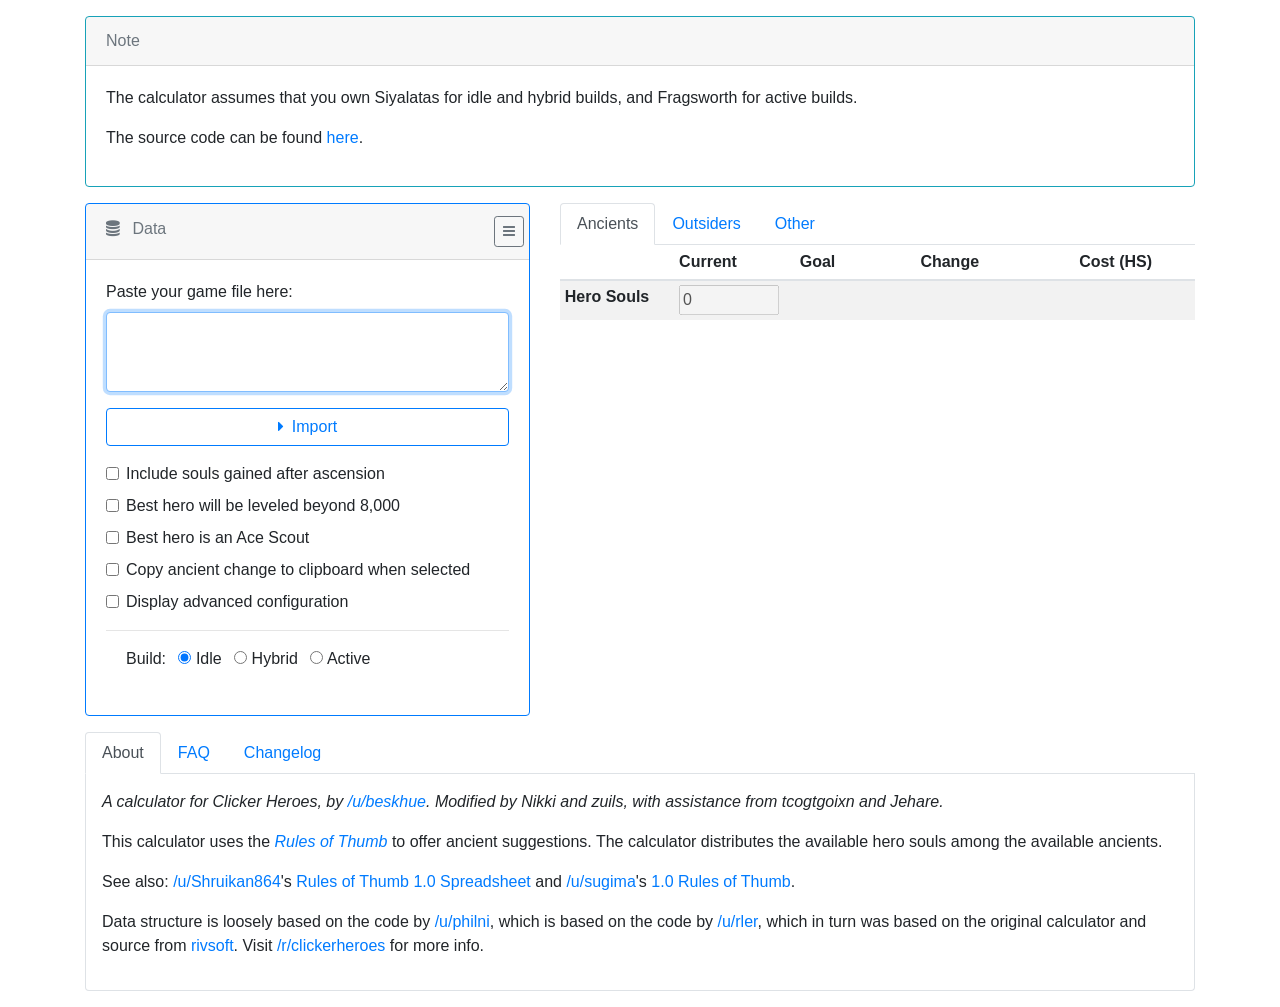
<file: index.html>
<!DOCTYPE html>
<!--           -->
<!-- HAIL BORB -->
<!--           -->
<html>
<head>
    <meta http-equiv="Content-type" content="text/html; charset=utf-8"/>
    <title>Clicker Heroes Optimizer</title>

    <meta name="viewport" content="initial-scale=1, maximum-scale=1">
    
    <link rel="stylesheet" href="light.css" id="theme-light" title="Light">
    <link rel="stylesheet" href="dark.css"  id="theme-dark"  title="Dark">
    <script>
        // Set theme in the head to prevent flash of wrongly styled content
        if (typeof(Storage) !== "undefined") {
            if (localStorage.hasOwnProperty("theme")) {
                var theme = localStorage["theme"];
            }
            
            // Because of a bug in Chrome (regarding the dark theme)
            // we first have to disable the chosen theme, then enable it
            if (theme != "dark")
            {
                document.getElementById('theme-dark').disabled = true;
            
                document.getElementById('theme-light').disabled  = true;
                document.getElementById('theme-light').disabled  = false;
            } else {
                document.getElementById('theme-light').disabled  = true;
                
                document.getElementById('theme-dark').disabled = true;
                document.getElementById('theme-dark').disabled = false;
            }
        }
    </script>
<link rel="icon" type="image/x-icon" href="assets/favicon.ico"><link rel="icon" type="image/png" sizes="16x16" href="assets/favicon-16x16.png"><link rel="icon" type="image/png" sizes="32x32" href="assets/favicon-32x32.png"><link rel="icon" type="image/png" sizes="48x48" href="assets/favicon-48x48.png"><link rel="manifest" href="assets/manifest.webmanifest"><meta name="mobile-web-app-capable" content="yes"><meta name="theme-color" content="#fff"><meta name="application-name" content="kepow-clickerheroes"><link rel="apple-touch-icon" sizes="57x57" href="assets/apple-touch-icon-57x57.png"><link rel="apple-touch-icon" sizes="60x60" href="assets/apple-touch-icon-60x60.png"><link rel="apple-touch-icon" sizes="72x72" href="assets/apple-touch-icon-72x72.png"><link rel="apple-touch-icon" sizes="76x76" href="assets/apple-touch-icon-76x76.png"><link rel="apple-touch-icon" sizes="114x114" href="assets/apple-touch-icon-114x114.png"><link rel="apple-touch-icon" sizes="120x120" href="assets/apple-touch-icon-120x120.png"><link rel="apple-touch-icon" sizes="144x144" href="assets/apple-touch-icon-144x144.png"><link rel="apple-touch-icon" sizes="152x152" href="assets/apple-touch-icon-152x152.png"><link rel="apple-touch-icon" sizes="167x167" href="assets/apple-touch-icon-167x167.png"><link rel="apple-touch-icon" sizes="180x180" href="assets/apple-touch-icon-180x180.png"><link rel="apple-touch-icon" sizes="1024x1024" href="assets/apple-touch-icon-1024x1024.png"><meta name="apple-mobile-web-app-capable" content="yes"><meta name="apple-mobile-web-app-status-bar-style" content="black-translucent"><meta name="apple-mobile-web-app-title" content="kepow-clickerheroes"><link rel="apple-touch-startup-image" media="(device-width: 320px) and (device-height: 568px) and (-webkit-device-pixel-ratio: 2) and (orientation: portrait)" href="assets/apple-touch-startup-image-640x1136.png"><link rel="apple-touch-startup-image" media="(device-width: 320px) and (device-height: 568px) and (-webkit-device-pixel-ratio: 2) and (orientation: landscape)" href="assets/apple-touch-startup-image-1136x640.png"><link rel="apple-touch-startup-image" media="(device-width: 375px) and (device-height: 667px) and (-webkit-device-pixel-ratio: 2) and (orientation: portrait)" href="assets/apple-touch-startup-image-750x1334.png"><link rel="apple-touch-startup-image" media="(device-width: 375px) and (device-height: 667px) and (-webkit-device-pixel-ratio: 2) and (orientation: landscape)" href="assets/apple-touch-startup-image-1334x750.png"><link rel="apple-touch-startup-image" media="(device-width: 375px) and (device-height: 812px) and (-webkit-device-pixel-ratio: 3) and (orientation: portrait)" href="assets/apple-touch-startup-image-1125x2436.png"><link rel="apple-touch-startup-image" media="(device-width: 375px) and (device-height: 812px) and (-webkit-device-pixel-ratio: 3) and (orientation: landscape)" href="assets/apple-touch-startup-image-2436x1125.png"><link rel="apple-touch-startup-image" media="(device-width: 390px) and (device-height: 844px) and (-webkit-device-pixel-ratio: 3) and (orientation: portrait)" href="assets/apple-touch-startup-image-1170x2532.png"><link rel="apple-touch-startup-image" media="(device-width: 390px) and (device-height: 844px) and (-webkit-device-pixel-ratio: 3) and (orientation: landscape)" href="assets/apple-touch-startup-image-2532x1170.png"><link rel="apple-touch-startup-image" media="(device-width: 414px) and (device-height: 896px) and (-webkit-device-pixel-ratio: 2) and (orientation: portrait)" href="assets/apple-touch-startup-image-828x1792.png"><link rel="apple-touch-startup-image" media="(device-width: 414px) and (device-height: 896px) and (-webkit-device-pixel-ratio: 2) and (orientation: landscape)" href="assets/apple-touch-startup-image-1792x828.png"><link rel="apple-touch-startup-image" media="(device-width: 414px) and (device-height: 896px) and (-webkit-device-pixel-ratio: 3) and (orientation: portrait)" href="assets/apple-touch-startup-image-1242x2688.png"><link rel="apple-touch-startup-image" media="(device-width: 414px) and (device-height: 896px) and (-webkit-device-pixel-ratio: 3) and (orientation: landscape)" href="assets/apple-touch-startup-image-2688x1242.png"><link rel="apple-touch-startup-image" media="(device-width: 414px) and (device-height: 736px) and (-webkit-device-pixel-ratio: 3) and (orientation: portrait)" href="assets/apple-touch-startup-image-1242x2208.png"><link rel="apple-touch-startup-image" media="(device-width: 414px) and (device-height: 736px) and (-webkit-device-pixel-ratio: 3) and (orientation: landscape)" href="assets/apple-touch-startup-image-2208x1242.png"><link rel="apple-touch-startup-image" media="(device-width: 428px) and (device-height: 926px) and (-webkit-device-pixel-ratio: 3) and (orientation: portrait)" href="assets/apple-touch-startup-image-1284x2778.png"><link rel="apple-touch-startup-image" media="(device-width: 428px) and (device-height: 926px) and (-webkit-device-pixel-ratio: 3) and (orientation: landscape)" href="assets/apple-touch-startup-image-2778x1284.png"><link rel="apple-touch-startup-image" media="(device-width: 768px) and (device-height: 1024px) and (-webkit-device-pixel-ratio: 2) and (orientation: portrait)" href="assets/apple-touch-startup-image-1536x2048.png"><link rel="apple-touch-startup-image" media="(device-width: 768px) and (device-height: 1024px) and (-webkit-device-pixel-ratio: 2) and (orientation: landscape)" href="assets/apple-touch-startup-image-2048x1536.png"><link rel="apple-touch-startup-image" media="(device-width: 810px) and (device-height: 1080px) and (-webkit-device-pixel-ratio: 2) and (orientation: portrait)" href="assets/apple-touch-startup-image-1620x2160.png"><link rel="apple-touch-startup-image" media="(device-width: 810px) and (device-height: 1080px) and (-webkit-device-pixel-ratio: 2) and (orientation: landscape)" href="assets/apple-touch-startup-image-2160x1620.png"><link rel="apple-touch-startup-image" media="(device-width: 834px) and (device-height: 1194px) and (-webkit-device-pixel-ratio: 2) and (orientation: portrait)" href="assets/apple-touch-startup-image-1668x2388.png"><link rel="apple-touch-startup-image" media="(device-width: 834px) and (device-height: 1194px) and (-webkit-device-pixel-ratio: 2) and (orientation: landscape)" href="assets/apple-touch-startup-image-2388x1668.png"><link rel="apple-touch-startup-image" media="(device-width: 834px) and (device-height: 1112px) and (-webkit-device-pixel-ratio: 2) and (orientation: portrait)" href="assets/apple-touch-startup-image-1668x2224.png"><link rel="apple-touch-startup-image" media="(device-width: 834px) and (device-height: 1112px) and (-webkit-device-pixel-ratio: 2) and (orientation: landscape)" href="assets/apple-touch-startup-image-2224x1668.png"><link rel="apple-touch-startup-image" media="(device-width: 1024px) and (device-height: 1366px) and (-webkit-device-pixel-ratio: 2) and (orientation: portrait)" href="assets/apple-touch-startup-image-2048x2732.png"><link rel="apple-touch-startup-image" media="(device-width: 1024px) and (device-height: 1366px) and (-webkit-device-pixel-ratio: 2) and (orientation: landscape)" href="assets/apple-touch-startup-image-2732x2048.png"><meta name="msapplication-TileColor" content="#fff"><meta name="msapplication-TileImage" content="assets/mstile-144x144.png"><meta name="msapplication-config" content="assets/browserconfig.xml"><link rel="yandex-tableau-widget" href="assets/yandex-browser-manifest.json"><script defer src="main-2ff68c15fd22873f3d6a.js"></script></head>
<body>
<div class="modal fade" id="modal" tabindex="-1" role="dialog" aria-labelledby="modal-title" aria-hidden="true">
    <div class="modal-dialog" role="document">
        <div class="modal-content">
            <div class="modal-header">
                <h5 class="modal-title" id="modal-title">Placeholder</h5>
                <button type="button" class="close" data-dismiss="modal" aria-label="Close">
                    <span aria-hidden="true"><i class="fa fa-times"></i></span>
                </button>
            </div>
            <div class="modal-body" id="modal-body">
                ...
            </div>
            <div class="modal-footer">
                <button type="button" class="btn btn-secondary" id="modal-btn" data-dismiss="modal">Got it</button>
            </div>
        </div>
    </div>
</div>
<div class="container pt-3 pb-3">
    <div class="row mb-3">
        <div class="col-12">
            <div class="card border-info">
                <div class="card-header text-muted">
                    Note
                </div>
                <div class="card-body">
                    <p>
                        The calculator assumes that you own Siyalatas for idle and hybrid builds, and Fragsworth for active builds.
                    </p>
                    <p>
                        The source code can be found <a href="https://github.com/Beskhue/ClickerHeroesCalculator">here</a>.
                    </p>
                </div>
            </div>
        </div>
    </div>
    <main class="row">
        <div class="col-12 col-md-5">
            <div class="card border-primary mb-3">
                <div class="card-header text-muted">
                    <div class="row">
                        <div class="col">
                            <span class="align-middle"><i class="fa fa-database mr-2"></i> Data</span>
                        </div>
                        <div class="col-auto-md">
                            <button class="btn btn-outline-secondary btn-sm" type="button" data-toggle="collapse" data-target="#input-collapse" aria-expanded="false" aria-controls="input-collapse">
                                <i class="fa fa-bars"></i>
                            </button>
                        </div>
                    </div>
                </div>
                <div class="card-body collapse show" id="input-collapse">
                    <div class="form-group">
                        <label for="savedata">Paste your game file here:</label>
                        <textarea class="form-control w-100" id="savedata" style="height: 80px" onclick="this.select()" autofocus></textarea>
                        <button type="button" class="btn btn-outline-primary btn-block mt-3" id="import">
                            <i class="fa fa-caret-right mr-2"></i>Import
                        </button>
                        <div class="panel-settings mt-3">
                            <div class="form-check">
                                <label class="form-check-label mb-2">
                                    <input class="form-check-input" type="checkbox" id="addsouls">
                                    Include souls gained after ascension
                                </label>
                                <label class="form-check-label mb-2">
                                    <input class="form-check-input" type="checkbox" id="wep8k">
                                    Best hero will be leveled beyond 8,000
                                </label>
                                <label class="form-check-label mb-2">
                                    <input class="form-check-input" type="checkbox" id="scouts">
                                    Best hero is an Ace Scout
                                </label>
                                <label class="form-check-label mb-2">
                                    <input class="form-check-input" type="checkbox" id="copyancientlevels">
                                    Copy ancient change to clipboard when selected
                                </label>
                                <label class="form-check-label">
                                    <input class="form-check-input" type="checkbox" id="displayadvancedconfiguration">
                                    Display advanced configuration
                                </label>
                            </div>
                            <hr>
                            <fieldset class="form-group">
                                <div class="form-check">
                                    Build:
                                    <label class="ml-2">
                                        <input type="radio" name="buildmode" value="idle" checked="checked">
                                        Idle
                                    </label>
                                    </span>
                                
                                    <label class="ml-2">
                                        <input type="radio" name="buildmode" value="hybrid">
                                        Hybrid
                                    </label>
                                
                                    <label class="ml-2">
                                        <input type="radio" name="buildmode" value="active">
                                        Active
                                    </label>
                                </div>
                            </fieldset>
                            <div id="hybridratiocontainer">
                                <label for="hybridratio">Ratio Fragsworth/Siyalatas (default: 0.5)</label>
                                <div>
                                    <input id="hybridratio" data-slider-id="hybridratioSlider" type="text"
                                           data-slider-step="0.05" data-slider-scale="logarithmic"
                                           data-slider-ticks="[0.05, 0.1, 0.5, 1, 2, 3, 4, 5, 10, 20]"
                                           data-slider-ticks-snap-bounds="0.05" value="0.5"/>
                                </div>
                            </div>
                        </div>
                    </div>
                </div>
            </div>
            <div id="advancedconfiguration" class="card border-primary mb-3">
                <div class="card-header text-muted">
                    <div class="row">
                        <div class="col">
                            <span class="align-middle"><i class="fa fa-sliders mr-2"></i> Advanced configuration</span>
                        </div>
                        <div class="col-auto-md">
                            <button class="btn btn-outline-secondary btn-sm" type="button" data-toggle="collapse" data-target="#config-collapse" aria-expanded="false" aria-controls="config-collapse">
                                <i class="fa fa-bars"></i>
                            </button>
                        </div>
                    </div>
                </div>
                <div class="card-body collapse show" id="config-collapse">
                    <div>
                        <label for="revolcrate">
                            Level Revolc<br>
                            (0 = not at all, 1 = extremely)
                        </label>
                        <div>
                            <input id="revolcrate" data-slider-id="revolcrateSlider" type="text"
                                   data-slider-ticks="[0, 1]" data-slider-step="0.1" value="0.3"/>
                        </div>

                    </div>
                    <hr>
                    <div>
                        <label for="skillancientsrate">
                            Level skill ancients<br>
                            (0 = not at all, 1 = extremely)
                        </label>
                        <div>
                            <input id="skillancientsrate" data-slider-id="skillancientsrateSlider" type="text"
                                   data-slider-ticks="[0, 1]" data-slider-step="0.1" value="0.1"/>
                        </div>

                    </div>
                    <hr>
                    <div>
                        <label for="skillancientsrate">
                            Calculator precision in significant digits<br>
                            (low precision is quicker, high precision is more accurate)
                        </label>
                        <div>
                            <input id="precision" data-slider-id="precisionSlider" type="text"
                                   data-slider-ticks="[4, 35]" data-slider-scale="logarithmic"
                                   data-slider-step="0.05" value="7"/>
                        </div>

                    </div>
                    <hr>
                    <div class="form-check">
                        <label class="form-check-label mb-2">
                            <input class="form-check-input" type="checkbox" id="keepsoulsforregilding">
                            Reserve hero souls for regilding
                        </label>
                        <label class="form-check-label">
                            <input class="form-check-input" type="checkbox" id="ignoreminimizedancients">
                            Ignore ancients that are minimized in-game
                        </label>
                    </div>
                    <hr>
                    <div class="form-check">
                        <label class="form-check-label">
                            <input class="form-check-input" type="checkbox" id="collapseancienttableonsmallscreens">
                            Collapse ancient table on small screens
                        </label>
                    </div>
                    <div class="form-check">
                        Theme:
                        <label class="ml-2">
                            <input type="radio" name="theme" value="light" checked="checked">
                            Light
                        </label>
                        <label class="ml-2">
                            <input type="radio" name="theme" value="dark">
                            Dark
                        </label>
                    </div>
                    <hr>
                    <div class="form-check">
                        <label class="form-check-label">
                            <input class="form-check-input" type="checkbox" id="displaysavegamegeneration">
                            Enable save-game generation
                        </label>
                    </div>
                </div>
            </div>
        </div>
        <div class="col-12 col-md-7">
            <div id="generatedsavedatacontainer" class="card border-primary mb-3">
                <div class="card-header text-muted">
                    <div class="row">
                        <div class="col">
                            <span class="align-middle"><i class="fa fa-pencil mr-2"></i> Save-game output</span>
                        </div>
                        <div class="col-auto-md">
                            <button class="btn btn-outline-secondary btn-sm" type="button" data-toggle="collapse" data-target="#savegame-collapse" aria-expanded="false" aria-controls="savegame-collapse">
                                <i class="fa fa-bars"></i>
                            </button>
                        </div>
                    </div>
                </div>
                <div class="card-body collapse show" id="savegame-collapse">
                    <label for="generatedsavedata">Import this into Clicker Heroes:</label>
                    <textarea class="form-control w-100" id="generatedsavedata" style="height: 80px" onclick="this.select()" autofocus></textarea>
                    <div class="card border-warning mt-3">
                        <div class="card-body">
                            This experimental functionality is considered very cool.
                            Always back up your original save-game in case of error.
                        </div>
                    </div>
                </div>
            </div>
            <div id="output" role="tabpanel">
                <ul class="nav nav-tabs" role="tablist">
                    <li class="nav-item">
                        <a class="nav-link active" href="#tab-ancients" data-toggle="tab" href="#tab-ancients" role="tab">Ancients</a>
                    </li>
                    <li class="nav-item">
                        <a class="nav-link" href="#tab-outsiders" data-toggle="tab" href="#tab-outsiders" role="tab">Outsiders</a>
                    </li>
                    <li class="nav-item">
                        <a class="nav-link" href="#tab-other" data-toggle="tab" href="#tab-other" role="tab">Other</a>
                    </li>
                </ul>
                <div class="tab-content">
                    <div role="tabpanel" class="tab-pane active" id="tab-ancients">
                        <div class="panel-heading"></div>
                        <table id="ancienttbl" class="table table-sm">
                            <thead>
                                <tr>
                                    <th class="col1 border-top-0"></th>
                                    <th class="col2 border-top-0">Current</th>
                                    <th class="col3 border-top-0">Goal</th>
                                    <th class="col4 border-top-0">Change</th>
                                    <th class="col5 border-top-0">Cost (HS)</th>
                                </tr>
                            </thead>
                            <tbody>
                                <tr class="odd_row">
                                    <th scope="row" class="col1">Hero Souls</th>
                                    <td class="col2"><input type="text" id="soulsin" value="0" disabled></td>
                                    <td class="col3"><span id="soulsgoal"></span></td>
                                    <td class="col4"><span id="soulschange"></span></td>
                                    <td class="col5"></td>
                                </tr>
                            </tbody>
                        </table>
                        <small id="calculationtime" class="text-muted"></small>
                    </div>
                    <div role="tabpanel" class="tab-pane" id="tab-outsiders">
                        <table id="outsidertbl" class="table table-striped">
                            <thead>
                            <tr>
                                <th class="border-top-0">Outsider</th>
                                <th class="border-top-0">Current</th>
                            </tr>
                            </thead>
                        </table>
                    </div>
                    <div role="tabpanel" class="tab-pane" id="tab-other">
                        <table class="table table-striped">
                            <tr>
                                <td><label for="tp">Transcendent Power</label></td>
                                <td><input type="text" id="tp" disabled></td>
                            </tr>
                            <tr>
                                <td><label for="ascensionzone">Highest Zone Reached</label></td>
                                <td><input type="text" id="ascensionzone" disabled></td>
                            </tr>
                            <tr>
                                <td><label for="astotal">Ancient Souls Total</label></td>
                                <td><input type="text" id="astotal" disabled></td>
                            </tr>
                            <tr>
                                <td><label for="gilds">Number of Gilds</label></td>
                                <td><input type="text" id="gilds" disabled></td>
                            </tr>
                        </table>

                        <div class="as-planner">
                            <table class="table table-striped">
                                <thead>
                                <tr>
                                    <th class="col1">Gain</th>
                                    <th class="col2">By sacrificing a total of</th>
                                    <th class="col3">Change</th>
                                </tr>
                                </thead>
                                <tbody>
                                <tr>
                                    <td>0 AS</td>
                                    <td>0 HS</td>
                                    <td>0 HS</td>
                                </tr>
                                </tbody>
                            </table>
                        </div>
                    </div>
                </div>
            </div>
        </div>
    </main>
    <div class="row">
        <div class="col-12">
            <div role="tabpanel" id="about">
                <ul class="nav nav-tabs" role="tablist">
                    <li class="nav-item">
                        <a class="nav-link active" href="#tab-about" aria-controls="tab-about" role="tab" data-toggle="tab">About</a>
                    </li>                        
                    <li class="nav-item">
                        <a class="nav-link" href="#tab-faq" aria-controls="tab-faq" role="tab" data-toggle="tab">FAQ</a>
                    </li>
                    <li class="nav-item">
                        <a class="nav-link" href="#tab-changelog" aria-controls="tab-changelog" role="tab" data-toggle="tab">Changelog</a>
                    </li>
                </ul>
                <div class="tab-content">
                    <div role="tabpanel" class="tab-pane active p-3" id="tab-about">
                        <p>
                            <em>A calculator for Clicker Heroes, by <a
                                    href="https://www.reddit.com/u/beskhue">/u/beskhue</a>. Modified by Nikki and zuils, with assistance from tcogtgoixn and Jehare.</em>
                        </p>
                        <p>
                            This calculator uses the <em><a
                                href="https://www.reddit.com/r/ClickerHeroes/comments/4naohc/math_and_transcendance/">Rules
                            of Thumb</a></em> to offer ancient suggestions. The calculator distributes the available
                            hero souls among the available ancients.
                        </p>
                        <p>
                            See also: <a href="https://www.reddit.com/user/Shruikan864">/u/Shruikan864</a>'s <a
                                href="https://www.reddit.com/r/ClickerHeroes/comments/4nox6i/rules_of_thumb_10_spreadsheet/">Rules
                            of Thumb 1.0 Spreadsheet</a> and <a
                                href="https://www.reddit.com/user/sugima">/u/sugima</a>'s
                            <a href="https://www.reddit.com/r/ClickerHeroes/comments/4naohc/math_and_transcendance/">1.0
                                Rules of Thumb</a>.
                        </p>
                        <p>
                            Data structure is loosely based on the code by <a
                                href="https://philni.neocities.org/ancientssoul.html">/u/philni</a>, which is based
                            on
                            the code by <a
                                href="https://s3-us-west-2.amazonaws.com/clickerheroes/ancientssoul.html">/u/rler</a>,
                            which in turn was based on the original calculator and source from <a
                                href="http://www.rivsoft.net/clicker/ancientssoul">rivsoft</a>.
                            Visit <a href="https://www.reddit.com/r/clickerheroes">/r/clickerheroes</a> for more
                            info.
                        </p>
                    </div>
                    <div role="tabpanel" class="tab-pane p-3" id="tab-faq">
                        <h3>What is the easiest method to level ancients?</h3>
                        <p>If you press on the number in the <em>change</em> field, the number changes to a long
                            format
                            and is automatically selected for copying. If you hold &quot;v&quot; when clicking on
                            the
                            corresponding ancient's purchase button, an input field will pop up. Paste the number
                            you
                            just copied into this field, and press &quot;Ok&quot;.</p>

                        <h3>Why does the calculator tell me to level Morgulis more than I am able to?</h3>
                        <p>It probably doesn't. If you have the outsider Chor'gorloth leveled, all ancients become
                            cheaper, including Morgulis. This means that one level in Morgulis costs less than one
                            soul
                            when buying in bulk.</p>

                        <h3>After buying the recommended ancients, why do I have more souls left over than the
                            calculator predicts?</h3>
                        <p>Firstly, when you have many souls to spend the calculator will over-estimate the cost of
                            a
                            few ancients with a &quot;difficult&quot; cost formula. This approximation is accurate
                            enough to yield very good recommendations; calculating it precisely often does not
                            actually
                            make a difference in regard to the number of levels recommended. Only the predicted cost
                            becomes more accurate. Secondly, when you have only few souls to spend the predicted
                            cost is
                            accurate as far as the cost formulae go; there appear to be some issues in-game where an
                            ancient sometimes costs one soul less or more than it should.</p>

                        <h3>What does this &quot;best hero will be leveled beyond 8,000&quot; mean?</h3>
                        <p>Level 8,000 is the last level where heroes before Xavira get a x10 multiplier to their damage. After
                            level 
                            8,000 their damage increase factor is reduced. This affects the optimal distribution of
                            ancient levels. If you level a hero beyond level 8,000 and cannot afford a better hero
                            that
                            has a lower level, then check this box.
                            
                            Similarly, the &quot;best hero is an Ace Scout&quot; box should be checked if the strongest hero
                            you expect to use in the transcension is Rose, Sophia, Blanche, or Dorothy. The different damage
                            and cost scaling of the Ace Scouts affects the optimal ancient distribution.</p>

                        <h3>What hybrid ratio should I go with?</h3>
                        <p>Strongly favour active - a ratio of 20 is generally recommended.
                            Hybrid builds are used almost exclusively for timelapses at zones 50k - 250k and 1m+.
                            Once these timelapses are done, your damage from idle is negligible compared to active, regardless
                            of what hybrid ratio you use. A higher investment in active will allow you to reach a higher zone
                            in your ascension, gaining more HS and therefore more progress for your next ascension.</p>
                    </div>
                    <div role="tabpanel" class="tab-pane" id="tab-changelog">
                        <table class="table table-striped">
                            <thead>
                            <tr>
                                <th class="border-top-0">Date</th>
                                <th class="border-top-0">Change</th>
                            </tr>
                            </thead>
                            <tbody>
                            <tr>
                                <td>2025/10/19</td>
                                <td>Improved ancient suggestions for when the Ace Scouts are the strongest heroes.</td>
                            </tr>
                            <tr>
                                <td>2025/10/16</td>
                                <td>Fixed a bug where Nogardnit was treated as an active ancient in Hybrid builds.</td>
                                <td>2022/10/05</td>
                                <td>Add support for ClickerHeroes' Unity save format. Thanks <a href="https://github.com/zuils10">zuils10</a>!</td>
                            </tr>
                            <tr>
                                <td>2019/05/18</td>
                                <td>Update Kumawakamaru's level cap for version 1.0e11.</td>
                            </tr>
                            <tr>
                                <td>2018/12/16</td>
                                <td>Slight layout changes and under-the-hood updates.</td>
                            </tr>
                            <tr>
                                <td>2018/01/29</td>
                                <td>Implement hard level cap for capped ancients.</td>
                            </tr>
                            <tr>
                                <td>2017/11/18</td>
                                <td>Allow selection of desired calculator precision.</td>
                            </tr>
                            <tr>
                                <td>2017/11/18</td>
                                <td>Add a dark theme.</td>
                            </tr>
                            <tr>
                                <td>2017/11/18</td>
                                <td>Make save-game generation publicly available.</td>
                            </tr>
                            <tr>
                                <td>2017/11/18</td>
                                <td>Improve layout.</td>
                            </tr>
                            <tr>
                                <td>2017/11/17</td>
                                <td>Add Pluto.</td>
                            </tr>
                            <tr>
                                <td>2017/07/22</td>
                                <td>Prepare for upcoming new save game encodings.</td>
                            </tr>
                            <tr>
                                <td>2017/05/08</td>
                                <td>Improved layout and added support for small screen sizes. Thanks <a href="https://github.com/Stuffbutts">Stuffbutts</a>!</td>
                            </tr>
                            <tr>
                                <td>2017/03/24</td>
                                <td>Added option to ignore ancients that are minimized in the game. Thanks <a
                                        href="https://www.reddit.com/user/homernh">homernh</a>!
                                </td>
                            </tr>
                            <tr>
                                <td>2017/02/16</td>
                                <td>Support some older browsers.</td>
                            </tr>
                            <tr>
                                <td>2017/02/07</td>
                                <td>Removed the unnecessary &quot;update&quot; button. Changing a setting already
                                    automatically triggered an update.
                                </td>
                            </tr>
                            <tr>
                                <td>2017/01/26</td>
                                <td>Added ancient soul planner.</td>
                            </tr>
                            <tr>
                                <td>2016/12/16</td>
                                <td>Make optimization process adaptive to make optimization quicker.</td>
                            </tr>
                            <tr>
                                <td>2016/12/16</td>
                                <td>Add support for very big numbers.</td>
                            </tr>
                            <tr>
                                <td>2016/12/09</td>
                                <td>Add advanced configuration options: leveling the auxiliary ancients and
                                    reserving
                                    hero souls for regilding.
                                </td>
                            </tr>
                            <tr>
                                <td>2016/12/08</td>
                                <td>Add ability to copy suggested ancient level changes directly to the clipboard.
                                    Thanks <a href="https://github.com/emiln">emiln</a>!
                                </td>
                            </tr>
                            <tr>
                                <td>2016/12/01</td>
                                <td>Improve data model.</td>
                            </tr>
                            <tr>
                                <td>2016/11/17</td>
                                <td>Add Nogardnit.</td>
                            </tr>
                            <tr>
                                <td>2016/07/26</td>
                                <td>Improve suggestions for the case where Wepwawet will be leveled beyond level
                                    8,000.
                                </td>
                            </tr>
                            <tr>
                                <td>2016/07/02</td>
                                <td>Add FAQ.</td>
                            </tr>
                            <tr>
                                <td>2016/07/01</td>
                                <td>Add adjustable hybrid ratio.</td>
                            </tr>
                            <tr>
                                <td>2016/06/20</td>
                                <td>Implemented much better cost approximation.</td>
                            </tr>
                            <tr>
                                <td>2016/06/20</td>
                                <td>Implemented quicker and more precise formulae.</td>
                            </tr>
                            <tr>
                                <td>2016/06/17</td>
                                <td>Update rule for Kumawakamaru.</td>
                            </tr>
                            <tr>
                                <td>2016/06/16</td>
                                <td>Display TP reward cap zone.</td>
                            </tr>
                            <tr>
                                <td>2016/06/16</td>
                                <td>Remove Solomon leveling at TP cap based on new calculations.</td>
                            </tr>
                            <tr>
                                <td>2016/06/16</td>
                                <td>Implemented Solomon leveling at TP cap.</td>
                            </tr>
                            <tr>
                                <td>2016/06/16</td>
                                <td>Support Atman and Kumawakamaru pre-transcendence (note that optimal RoTs still
                                    need
                                    to be devised for these ancients).
                                </td>
                            </tr>
                            <tr>
                                <td>2016/06/16</td>
                                <td>Add method to underlevel Solomon.</td>
                            </tr>
                            <tr>
                                <td>2016/06/16</td>
                                <td>Solomon calculation is now correct pre-transcendence.</td>
                            </tr>
                            <tr>
                                <td>2016/06/15</td>
                                <td>Implement easier copying of ancient level changes.</td>
                            </tr>
                            <tr>
                                <td>2016/06/15</td>
                                <td>If Morgulis is not owned, keep a soul bank.</td>
                            </tr>
                            <tr>
                                <td>2016/06/15</td>
                                <td>Further improvements to optimization speed. Notably, optimization (for high HS)
                                    now
                                    runs in constant time.
                                </td>
                            </tr>
                            <tr>
                                <td>2016/06/15</td>
                                <td>Now correctly takes into account HS requirement to upgrade Siyalatas.</td>
                            </tr>
                            <tr>
                                <td>2016/06/15</td>
                                <td>Optimization when there are a lot of HS to distribute is now significantly
                                    faster.
                                </td>
                            </tr>
                            <tr>
                                <td>2016/06/14</td>
                                <td>Added support for hybrid and active builds.</td>
                            </tr>
                            <tr>
                                <td>2016/06/14</td>
                                <td>Initial release.</td>
                            </tr>
                            </tbody>
                        </table>
                    </div>
                </div>
            </div>
        </div>
    </div>
</div>

<script>
    (function (i, s, o, g, r, a, m) {
        i['GoogleAnalyticsObject'] = r;
        i[r] = i[r] || function () {
                (i[r].q = i[r].q || []).push(arguments)
            }, i[r].l = 1 * new Date();
        a = s.createElement(o),
            m = s.getElementsByTagName(o)[0];
        a.async = 1;
        a.src = g;
        m.parentNode.insertBefore(a, m)
    })(window, document, 'script', 'https://www.google-analytics.com/analytics.js', 'ga');

    ga('create', 'UA-45620982-1', 'auto');
    ga('send', 'pageview');

</script>
</body>
</html>
</file>
<file: dark.css>
@import url(https://fonts.googleapis.com/css2?family=Lato:ital,wght@0,400;0,700;1,400&display=swap);
/*! =======================================================
                      VERSION  10.6.2              
========================================================= */
/*! =========================================================
 * bootstrap-slider.js
 *
 * Maintainers:
 *		Kyle Kemp
 *			- Twitter: @seiyria
 *			- Github:  seiyria
 *		Rohit Kalkur
 *			- Twitter: @Rovolutionary
 *			- Github:  rovolution
 *
 * =========================================================
  *
 * bootstrap-slider is released under the MIT License
 * Copyright (c) 2019 Kyle Kemp, Rohit Kalkur, and contributors
 * 
 * Permission is hereby granted, free of charge, to any person
 * obtaining a copy of this software and associated documentation
 * files (the "Software"), to deal in the Software without
 * restriction, including without limitation the rights to use,
 * copy, modify, merge, publish, distribute, sublicense, and/or sell
 * copies of the Software, and to permit persons to whom the
 * Software is furnished to do so, subject to the following
 * conditions:
 * 
 * The above copyright notice and this permission notice shall be
 * included in all copies or substantial portions of the Software.
 * 
 * THE SOFTWARE IS PROVIDED "AS IS", WITHOUT WARRANTY OF ANY KIND,
 * EXPRESS OR IMPLIED, INCLUDING BUT NOT LIMITED TO THE WARRANTIES
 * OF MERCHANTABILITY, FITNESS FOR A PARTICULAR PURPOSE AND
 * NONINFRINGEMENT. IN NO EVENT SHALL THE AUTHORS OR COPYRIGHT
 * HOLDERS BE LIABLE FOR ANY CLAIM, DAMAGES OR OTHER LIABILITY,
 * WHETHER IN AN ACTION OF CONTRACT, TORT OR OTHERWISE, ARISING
 * FROM, OUT OF OR IN CONNECTION WITH THE SOFTWARE OR THE USE OR
 * OTHER DEALINGS IN THE SOFTWARE.
 *
 * ========================================================= */.slider{display:inline-block;vertical-align:middle;position:relative}.slider.slider-horizontal{width:210px;height:20px}.slider.slider-horizontal .slider-track{height:10px;width:100%;margin-top:-5px;top:50%;left:0}.slider.slider-horizontal .slider-selection,.slider.slider-horizontal .slider-track-low,.slider.slider-horizontal .slider-track-high{height:100%;top:0;bottom:0}.slider.slider-horizontal .slider-tick,.slider.slider-horizontal .slider-handle{margin-left:-10px}.slider.slider-horizontal .slider-tick.triangle,.slider.slider-horizontal .slider-handle.triangle{position:relative;top:50%;-ms-transform:translateY(-50%);transform:translateY(-50%);border-width:0 10px 10px 10px;width:0;height:0;border-bottom-color:#2e6da4;margin-top:0}.slider.slider-horizontal .slider-tick-container{white-space:nowrap;position:absolute;top:0;left:0;width:100%}.slider.slider-horizontal .slider-tick-label-container{white-space:nowrap;margin-top:20px}.slider.slider-horizontal .slider-tick-label-container .slider-tick-label{padding-top:4px;display:inline-block;text-align:center}.slider.slider-horizontal .tooltip{-ms-transform:translateX(-50%);transform:translateX(-50%)}.slider.slider-horizontal.slider-rtl .slider-track{left:initial;right:0}.slider.slider-horizontal.slider-rtl .slider-tick,.slider.slider-horizontal.slider-rtl .slider-handle{margin-left:initial;margin-right:-10px}.slider.slider-horizontal.slider-rtl .slider-tick-container{left:initial;right:0}.slider.slider-horizontal.slider-rtl .tooltip{-ms-transform:translateX(50%);transform:translateX(50%)}.slider.slider-vertical{height:210px;width:20px}.slider.slider-vertical .slider-track{width:10px;height:100%;left:25%;top:0}.slider.slider-vertical .slider-selection{width:100%;left:0;top:0;bottom:0}.slider.slider-vertical .slider-track-low,.slider.slider-vertical .slider-track-high{width:100%;left:0;right:0}.slider.slider-vertical .slider-tick,.slider.slider-vertical .slider-handle{margin-top:-10px}.slider.slider-vertical .slider-tick.triangle,.slider.slider-vertical .slider-handle.triangle{border-width:10px 0 10px 10px;width:1px;height:1px;border-left-color:#2e6da4;border-right-color:#2e6da4;margin-left:0;margin-right:0}.slider.slider-vertical .slider-tick-label-container{white-space:nowrap}.slider.slider-vertical .slider-tick-label-container .slider-tick-label{padding-left:4px}.slider.slider-vertical .tooltip{-ms-transform:translateY(-50%);transform:translateY(-50%)}.slider.slider-vertical.slider-rtl .slider-track{left:initial;right:25%}.slider.slider-vertical.slider-rtl .slider-selection{left:initial;right:0}.slider.slider-vertical.slider-rtl .slider-tick.triangle,.slider.slider-vertical.slider-rtl .slider-handle.triangle{border-width:10px 10px 10px 0}.slider.slider-vertical.slider-rtl .slider-tick-label-container .slider-tick-label{padding-left:initial;padding-right:4px}.slider.slider-disabled .slider-handle{background-image:-webkit-linear-gradient(top,#dfdfdf 0,#bebebe 100%);background-image:-o-linear-gradient(top,#dfdfdf 0,#bebebe 100%);background-image:linear-gradient(to bottom,#dfdfdf 0,#bebebe 100%);filter:progid:DXImageTransform.Microsoft.gradient(startColorstr='#ffdfdfdf',endColorstr='#ffbebebe',GradientType=0);background-repeat:repeat-x}.slider.slider-disabled .slider-track{background-image:-webkit-linear-gradient(top,#e5e5e5 0,#e9e9e9 100%);background-image:-o-linear-gradient(top,#e5e5e5 0,#e9e9e9 100%);background-image:linear-gradient(to bottom,#e5e5e5 0,#e9e9e9 100%);filter:progid:DXImageTransform.Microsoft.gradient(startColorstr='#ffe5e5e5',endColorstr='#ffe9e9e9',GradientType=0);background-repeat:repeat-x;cursor:not-allowed}.slider input{display:none}.slider .tooltip{pointer-events:none}.slider .tooltip.top{margin-top:-36px}.slider .tooltip-inner{white-space:nowrap;max-width:none}.slider .hide{display:none}.slider-track{position:absolute;cursor:pointer;background-image:-webkit-linear-gradient(top,#f5f5f5 0,#f9f9f9 100%);background-image:-o-linear-gradient(top,#f5f5f5 0,#f9f9f9 100%);background-image:linear-gradient(to bottom,#f5f5f5 0,#f9f9f9 100%);filter:progid:DXImageTransform.Microsoft.gradient(startColorstr='#fff5f5f5',endColorstr='#fff9f9f9',GradientType=0);background-repeat:repeat-x;-webkit-box-shadow:inset 0 1px 2px rgba(0,0,0,0.1);box-shadow:inset 0 1px 2px rgba(0,0,0,0.1);border-radius:4px}.slider-selection{position:absolute;background-image:-webkit-linear-gradient(top,#f9f9f9 0,#f5f5f5 100%);background-image:-o-linear-gradient(top,#f9f9f9 0,#f5f5f5 100%);background-image:linear-gradient(to bottom,#f9f9f9 0,#f5f5f5 100%);filter:progid:DXImageTransform.Microsoft.gradient(startColorstr='#fff9f9f9',endColorstr='#fff5f5f5',GradientType=0);background-repeat:repeat-x;-webkit-box-shadow:inset 0 -1px 0 rgba(0,0,0,0.15);box-shadow:inset 0 -1px 0 rgba(0,0,0,0.15);-webkit-box-sizing:border-box;-moz-box-sizing:border-box;box-sizing:border-box;border-radius:4px}.slider-selection.tick-slider-selection{background-image:-webkit-linear-gradient(top,#8ac1ef 0,#82b3de 100%);background-image:-o-linear-gradient(top,#8ac1ef 0,#82b3de 100%);background-image:linear-gradient(to bottom,#8ac1ef 0,#82b3de 100%);filter:progid:DXImageTransform.Microsoft.gradient(startColorstr='#ff8ac1ef',endColorstr='#ff82b3de',GradientType=0);background-repeat:repeat-x}.slider-track-low,.slider-track-high{position:absolute;background:transparent;-webkit-box-sizing:border-box;-moz-box-sizing:border-box;box-sizing:border-box;border-radius:4px}.slider-handle{position:absolute;top:0;width:20px;height:20px;background-color:#337ab7;background-image:-webkit-linear-gradient(top,#337ab7 0,#2e6da4 100%);background-image:-o-linear-gradient(top,#337ab7 0,#2e6da4 100%);background-image:linear-gradient(to bottom,#337ab7 0,#2e6da4 100%);filter:progid:DXImageTransform.Microsoft.gradient(startColorstr='#ff337ab7',endColorstr='#ff2e6da4',GradientType=0);background-repeat:repeat-x;filter:none;-webkit-box-shadow:inset 0 1px 0 rgba(255,255,255,.2),0 1px 2px rgba(0,0,0,.05);box-shadow:inset 0 1px 0 rgba(255,255,255,.2),0 1px 2px rgba(0,0,0,.05);border:0 solid transparent}.slider-handle:hover{cursor:pointer}.slider-handle.round{border-radius:50%}.slider-handle.triangle{background:transparent none}.slider-handle.custom{background:transparent none}.slider-handle.custom::before{line-height:20px;font-size:20px;content:'\2605';color:#726204}.slider-tick{position:absolute;cursor:pointer;width:20px;height:20px;background-image:-webkit-linear-gradient(top,#f9f9f9 0,#f5f5f5 100%);background-image:-o-linear-gradient(top,#f9f9f9 0,#f5f5f5 100%);background-image:linear-gradient(to bottom,#f9f9f9 0,#f5f5f5 100%);filter:progid:DXImageTransform.Microsoft.gradient(startColorstr='#fff9f9f9',endColorstr='#fff5f5f5',GradientType=0);background-repeat:repeat-x;-webkit-box-shadow:inset 0 -1px 0 rgba(0,0,0,0.15);box-shadow:inset 0 -1px 0 rgba(0,0,0,0.15);-webkit-box-sizing:border-box;-moz-box-sizing:border-box;box-sizing:border-box;filter:none;opacity:.8;border:0 solid transparent}.slider-tick.round{border-radius:50%}.slider-tick.triangle{background:transparent none}.slider-tick.custom{background:transparent none}.slider-tick.custom::before{line-height:20px;font-size:20px;content:'\2605';color:#726204}.slider-tick.in-selection{background-image:-webkit-linear-gradient(top,#8ac1ef 0,#82b3de 100%);background-image:-o-linear-gradient(top,#8ac1ef 0,#82b3de 100%);background-image:linear-gradient(to bottom,#8ac1ef 0,#82b3de 100%);filter:progid:DXImageTransform.Microsoft.gradient(startColorstr='#ff8ac1ef',endColorstr='#ff82b3de',GradientType=0);background-repeat:repeat-x;opacity:1}
/*!
 * Bootstrap v4.6.2 (https://getbootstrap.com/)
 * Copyright 2011-2022 The Bootstrap Authors
 * Copyright 2011-2022 Twitter, Inc.
 * Licensed under MIT (https://github.com/twbs/bootstrap/blob/main/LICENSE)
 */:root{--blue: #375a7f;--indigo: #6610f2;--purple: #6f42c1;--pink: #e83e8c;--red: #e74c3c;--orange: #fd7e14;--yellow: #f39c12;--green: #00bc8c;--teal: #20c997;--cyan: #3498db;--white: #fff;--gray: #888;--gray-dark: #303030;--primary: #375a7f;--secondary: #444;--success: #00bc8c;--info: #3498db;--warning: #f39c12;--danger: #e74c3c;--light: #adb5bd;--dark: #303030;--breakpoint-xs: 0;--breakpoint-sm: 576px;--breakpoint-md: 768px;--breakpoint-lg: 992px;--breakpoint-xl: 1200px;--font-family-sans-serif: Lato, -apple-system, BlinkMacSystemFont, "Segoe UI", Roboto, "Helvetica Neue", Arial, sans-serif, "Apple Color Emoji", "Segoe UI Emoji", "Segoe UI Symbol";--font-family-monospace: SFMono-Regular, Menlo, Monaco, Consolas, "Liberation Mono", "Courier New", monospace}*,*::before,*::after{box-sizing:border-box}html{font-family:sans-serif;line-height:1.15;-webkit-text-size-adjust:100%;-webkit-tap-highlight-color:rgba(0,0,0,0)}article,aside,figcaption,figure,footer,header,hgroup,main,nav,section{display:block}body{margin:0;font-family:Lato,-apple-system,BlinkMacSystemFont,"Segoe UI",Roboto,"Helvetica Neue",Arial,sans-serif,"Apple Color Emoji","Segoe UI Emoji","Segoe UI Symbol";font-size:0.9375rem;font-weight:400;line-height:1.5;color:#fff;text-align:left;background-color:#222}[tabindex="-1"]:focus:not(:focus-visible){outline:0 !important}hr{box-sizing:content-box;height:0;overflow:visible}h1,h2,h3,h4,h5,h6{margin-top:0;margin-bottom:.5rem}p{margin-top:0;margin-bottom:1rem}abbr[title],abbr[data-original-title]{text-decoration:underline;text-decoration:underline dotted;cursor:help;border-bottom:0;text-decoration-skip-ink:none}address{margin-bottom:1rem;font-style:normal;line-height:inherit}ol,ul,dl{margin-top:0;margin-bottom:1rem}ol ol,ul ul,ol ul,ul ol{margin-bottom:0}dt{font-weight:700}dd{margin-bottom:.5rem;margin-left:0}blockquote{margin:0 0 1rem}b,strong{font-weight:bolder}small{font-size:80%}sub,sup{position:relative;font-size:75%;line-height:0;vertical-align:baseline}sub{bottom:-0.25em}sup{top:-0.5em}a{color:#00bc8c;text-decoration:none;background-color:rgba(0,0,0,0)}a:hover{color:#007053;text-decoration:underline}a:not([href]):not([class]){color:inherit;text-decoration:none}a:not([href]):not([class]):hover{color:inherit;text-decoration:none}pre,code,kbd,samp{font-family:SFMono-Regular,Menlo,Monaco,Consolas,"Liberation Mono","Courier New",monospace;font-size:1em}pre{margin-top:0;margin-bottom:1rem;overflow:auto;-ms-overflow-style:scrollbar}figure{margin:0 0 1rem}img{vertical-align:middle;border-style:none}svg{overflow:hidden;vertical-align:middle}table{border-collapse:collapse}caption{padding-top:.75rem;padding-bottom:.75rem;color:#888;text-align:left;caption-side:bottom}th{text-align:inherit;text-align:-webkit-match-parent}label{display:inline-block;margin-bottom:.5rem}button{border-radius:0}button:focus:not(:focus-visible){outline:0}input,button,select,optgroup,textarea{margin:0;font-family:inherit;font-size:inherit;line-height:inherit}button,input{overflow:visible}button,select{text-transform:none}[role=button]{cursor:pointer}select{word-wrap:normal}button,[type=button],[type=reset],[type=submit]{-webkit-appearance:button}button:not(:disabled),[type=button]:not(:disabled),[type=reset]:not(:disabled),[type=submit]:not(:disabled){cursor:pointer}button::-moz-focus-inner,[type=button]::-moz-focus-inner,[type=reset]::-moz-focus-inner,[type=submit]::-moz-focus-inner{padding:0;border-style:none}input[type=radio],input[type=checkbox]{box-sizing:border-box;padding:0}textarea{overflow:auto;resize:vertical}fieldset{min-width:0;padding:0;margin:0;border:0}legend{display:block;width:100%;max-width:100%;padding:0;margin-bottom:.5rem;font-size:1.5rem;line-height:inherit;color:inherit;white-space:normal}progress{vertical-align:baseline}[type=number]::-webkit-inner-spin-button,[type=number]::-webkit-outer-spin-button{height:auto}[type=search]{outline-offset:-2px;-webkit-appearance:none}[type=search]::-webkit-search-decoration{-webkit-appearance:none}::-webkit-file-upload-button{font:inherit;-webkit-appearance:button}output{display:inline-block}summary{display:list-item;cursor:pointer}template{display:none}[hidden]{display:none !important}h1,h2,h3,h4,h5,h6,.h1,.h2,.h3,.h4,.h5,.h6{margin-bottom:.5rem;font-weight:500;line-height:1.2}h1,.h1{font-size:3rem}h2,.h2{font-size:2.5rem}h3,.h3{font-size:2rem}h4,.h4{font-size:1.40625rem}h5,.h5{font-size:1.171875rem}h6,.h6{font-size:0.9375rem}.lead{font-size:1.171875rem;font-weight:300}.display-1{font-size:6rem;font-weight:300;line-height:1.2}.display-2{font-size:5.5rem;font-weight:300;line-height:1.2}.display-3{font-size:4.5rem;font-weight:300;line-height:1.2}.display-4{font-size:3.5rem;font-weight:300;line-height:1.2}hr{margin-top:1rem;margin-bottom:1rem;border:0;border-top:1px solid rgba(0,0,0,.1)}small,.small{font-size:0.875em;font-weight:400}mark,.mark{padding:.2em;background-color:#fcf8e3}.list-unstyled{padding-left:0;list-style:none}.list-inline{padding-left:0;list-style:none}.list-inline-item{display:inline-block}.list-inline-item:not(:last-child){margin-right:.5rem}.initialism{font-size:90%;text-transform:uppercase}.blockquote{margin-bottom:1rem;font-size:1.171875rem}.blockquote-footer{display:block;font-size:0.875em;color:#888}.blockquote-footer::before{content:"— "}.img-fluid{max-width:100%;height:auto}.img-thumbnail{padding:.25rem;background-color:#222;border:1px solid #dee2e6;border-radius:.25rem;max-width:100%;height:auto}.figure{display:inline-block}.figure-img{margin-bottom:.5rem;line-height:1}.figure-caption{font-size:90%;color:#888}code{font-size:87.5%;color:#e83e8c;word-wrap:break-word}a>code{color:inherit}kbd{padding:.2rem .4rem;font-size:87.5%;color:#fff;background-color:#222;border-radius:.2rem}kbd kbd{padding:0;font-size:100%;font-weight:700}pre{display:block;font-size:87.5%;color:inherit}pre code{font-size:inherit;color:inherit;word-break:normal}.pre-scrollable{max-height:340px;overflow-y:scroll}.container,.container-fluid,.container-xl,.container-lg,.container-md,.container-sm{width:100%;padding-right:15px;padding-left:15px;margin-right:auto;margin-left:auto}@media(min-width: 576px){.container-sm,.container{max-width:540px}}@media(min-width: 768px){.container-md,.container-sm,.container{max-width:720px}}@media(min-width: 992px){.container-lg,.container-md,.container-sm,.container{max-width:960px}}@media(min-width: 1200px){.container-xl,.container-lg,.container-md,.container-sm,.container{max-width:1140px}}.row{display:flex;flex-wrap:wrap;margin-right:-15px;margin-left:-15px}.no-gutters{margin-right:0;margin-left:0}.no-gutters>.col,.no-gutters>[class*=col-]{padding-right:0;padding-left:0}.col-xl,.col-xl-auto,.col-xl-12,.col-xl-11,.col-xl-10,.col-xl-9,.col-xl-8,.col-xl-7,.col-xl-6,.col-xl-5,.col-xl-4,.col-xl-3,.col-xl-2,.col-xl-1,.col-lg,.col-lg-auto,.col-lg-12,.col-lg-11,.col-lg-10,.col-lg-9,.col-lg-8,.col-lg-7,.col-lg-6,.col-lg-5,.col-lg-4,.col-lg-3,.col-lg-2,.col-lg-1,.col-md,.col-md-auto,.col-md-12,.col-md-11,.col-md-10,.col-md-9,.col-md-8,.col-md-7,.col-md-6,.col-md-5,.col-md-4,.col-md-3,.col-md-2,.col-md-1,.col-sm,.col-sm-auto,.col-sm-12,.col-sm-11,.col-sm-10,.col-sm-9,.col-sm-8,.col-sm-7,.col-sm-6,.col-sm-5,.col-sm-4,.col-sm-3,.col-sm-2,.col-sm-1,.col,.col-auto,.col-12,.col-11,.col-10,.col-9,.col-8,.col-7,.col-6,.col-5,.col-4,.col-3,.col-2,.col-1{position:relative;width:100%;padding-right:15px;padding-left:15px}.col{flex-basis:0;flex-grow:1;max-width:100%}.row-cols-1>*{flex:0 0 100%;max-width:100%}.row-cols-2>*{flex:0 0 50%;max-width:50%}.row-cols-3>*{flex:0 0 33.3333333333%;max-width:33.3333333333%}.row-cols-4>*{flex:0 0 25%;max-width:25%}.row-cols-5>*{flex:0 0 20%;max-width:20%}.row-cols-6>*{flex:0 0 16.6666666667%;max-width:16.6666666667%}.col-auto{flex:0 0 auto;width:auto;max-width:100%}.col-1{flex:0 0 8.33333333%;max-width:8.33333333%}.col-2{flex:0 0 16.66666667%;max-width:16.66666667%}.col-3{flex:0 0 25%;max-width:25%}.col-4{flex:0 0 33.33333333%;max-width:33.33333333%}.col-5{flex:0 0 41.66666667%;max-width:41.66666667%}.col-6{flex:0 0 50%;max-width:50%}.col-7{flex:0 0 58.33333333%;max-width:58.33333333%}.col-8{flex:0 0 66.66666667%;max-width:66.66666667%}.col-9{flex:0 0 75%;max-width:75%}.col-10{flex:0 0 83.33333333%;max-width:83.33333333%}.col-11{flex:0 0 91.66666667%;max-width:91.66666667%}.col-12{flex:0 0 100%;max-width:100%}.order-first{order:-1}.order-last{order:13}.order-0{order:0}.order-1{order:1}.order-2{order:2}.order-3{order:3}.order-4{order:4}.order-5{order:5}.order-6{order:6}.order-7{order:7}.order-8{order:8}.order-9{order:9}.order-10{order:10}.order-11{order:11}.order-12{order:12}.offset-1{margin-left:8.33333333%}.offset-2{margin-left:16.66666667%}.offset-3{margin-left:25%}.offset-4{margin-left:33.33333333%}.offset-5{margin-left:41.66666667%}.offset-6{margin-left:50%}.offset-7{margin-left:58.33333333%}.offset-8{margin-left:66.66666667%}.offset-9{margin-left:75%}.offset-10{margin-left:83.33333333%}.offset-11{margin-left:91.66666667%}@media(min-width: 576px){.col-sm{flex-basis:0;flex-grow:1;max-width:100%}.row-cols-sm-1>*{flex:0 0 100%;max-width:100%}.row-cols-sm-2>*{flex:0 0 50%;max-width:50%}.row-cols-sm-3>*{flex:0 0 33.3333333333%;max-width:33.3333333333%}.row-cols-sm-4>*{flex:0 0 25%;max-width:25%}.row-cols-sm-5>*{flex:0 0 20%;max-width:20%}.row-cols-sm-6>*{flex:0 0 16.6666666667%;max-width:16.6666666667%}.col-sm-auto{flex:0 0 auto;width:auto;max-width:100%}.col-sm-1{flex:0 0 8.33333333%;max-width:8.33333333%}.col-sm-2{flex:0 0 16.66666667%;max-width:16.66666667%}.col-sm-3{flex:0 0 25%;max-width:25%}.col-sm-4{flex:0 0 33.33333333%;max-width:33.33333333%}.col-sm-5{flex:0 0 41.66666667%;max-width:41.66666667%}.col-sm-6{flex:0 0 50%;max-width:50%}.col-sm-7{flex:0 0 58.33333333%;max-width:58.33333333%}.col-sm-8{flex:0 0 66.66666667%;max-width:66.66666667%}.col-sm-9{flex:0 0 75%;max-width:75%}.col-sm-10{flex:0 0 83.33333333%;max-width:83.33333333%}.col-sm-11{flex:0 0 91.66666667%;max-width:91.66666667%}.col-sm-12{flex:0 0 100%;max-width:100%}.order-sm-first{order:-1}.order-sm-last{order:13}.order-sm-0{order:0}.order-sm-1{order:1}.order-sm-2{order:2}.order-sm-3{order:3}.order-sm-4{order:4}.order-sm-5{order:5}.order-sm-6{order:6}.order-sm-7{order:7}.order-sm-8{order:8}.order-sm-9{order:9}.order-sm-10{order:10}.order-sm-11{order:11}.order-sm-12{order:12}.offset-sm-0{margin-left:0}.offset-sm-1{margin-left:8.33333333%}.offset-sm-2{margin-left:16.66666667%}.offset-sm-3{margin-left:25%}.offset-sm-4{margin-left:33.33333333%}.offset-sm-5{margin-left:41.66666667%}.offset-sm-6{margin-left:50%}.offset-sm-7{margin-left:58.33333333%}.offset-sm-8{margin-left:66.66666667%}.offset-sm-9{margin-left:75%}.offset-sm-10{margin-left:83.33333333%}.offset-sm-11{margin-left:91.66666667%}}@media(min-width: 768px){.col-md{flex-basis:0;flex-grow:1;max-width:100%}.row-cols-md-1>*{flex:0 0 100%;max-width:100%}.row-cols-md-2>*{flex:0 0 50%;max-width:50%}.row-cols-md-3>*{flex:0 0 33.3333333333%;max-width:33.3333333333%}.row-cols-md-4>*{flex:0 0 25%;max-width:25%}.row-cols-md-5>*{flex:0 0 20%;max-width:20%}.row-cols-md-6>*{flex:0 0 16.6666666667%;max-width:16.6666666667%}.col-md-auto{flex:0 0 auto;width:auto;max-width:100%}.col-md-1{flex:0 0 8.33333333%;max-width:8.33333333%}.col-md-2{flex:0 0 16.66666667%;max-width:16.66666667%}.col-md-3{flex:0 0 25%;max-width:25%}.col-md-4{flex:0 0 33.33333333%;max-width:33.33333333%}.col-md-5{flex:0 0 41.66666667%;max-width:41.66666667%}.col-md-6{flex:0 0 50%;max-width:50%}.col-md-7{flex:0 0 58.33333333%;max-width:58.33333333%}.col-md-8{flex:0 0 66.66666667%;max-width:66.66666667%}.col-md-9{flex:0 0 75%;max-width:75%}.col-md-10{flex:0 0 83.33333333%;max-width:83.33333333%}.col-md-11{flex:0 0 91.66666667%;max-width:91.66666667%}.col-md-12{flex:0 0 100%;max-width:100%}.order-md-first{order:-1}.order-md-last{order:13}.order-md-0{order:0}.order-md-1{order:1}.order-md-2{order:2}.order-md-3{order:3}.order-md-4{order:4}.order-md-5{order:5}.order-md-6{order:6}.order-md-7{order:7}.order-md-8{order:8}.order-md-9{order:9}.order-md-10{order:10}.order-md-11{order:11}.order-md-12{order:12}.offset-md-0{margin-left:0}.offset-md-1{margin-left:8.33333333%}.offset-md-2{margin-left:16.66666667%}.offset-md-3{margin-left:25%}.offset-md-4{margin-left:33.33333333%}.offset-md-5{margin-left:41.66666667%}.offset-md-6{margin-left:50%}.offset-md-7{margin-left:58.33333333%}.offset-md-8{margin-left:66.66666667%}.offset-md-9{margin-left:75%}.offset-md-10{margin-left:83.33333333%}.offset-md-11{margin-left:91.66666667%}}@media(min-width: 992px){.col-lg{flex-basis:0;flex-grow:1;max-width:100%}.row-cols-lg-1>*{flex:0 0 100%;max-width:100%}.row-cols-lg-2>*{flex:0 0 50%;max-width:50%}.row-cols-lg-3>*{flex:0 0 33.3333333333%;max-width:33.3333333333%}.row-cols-lg-4>*{flex:0 0 25%;max-width:25%}.row-cols-lg-5>*{flex:0 0 20%;max-width:20%}.row-cols-lg-6>*{flex:0 0 16.6666666667%;max-width:16.6666666667%}.col-lg-auto{flex:0 0 auto;width:auto;max-width:100%}.col-lg-1{flex:0 0 8.33333333%;max-width:8.33333333%}.col-lg-2{flex:0 0 16.66666667%;max-width:16.66666667%}.col-lg-3{flex:0 0 25%;max-width:25%}.col-lg-4{flex:0 0 33.33333333%;max-width:33.33333333%}.col-lg-5{flex:0 0 41.66666667%;max-width:41.66666667%}.col-lg-6{flex:0 0 50%;max-width:50%}.col-lg-7{flex:0 0 58.33333333%;max-width:58.33333333%}.col-lg-8{flex:0 0 66.66666667%;max-width:66.66666667%}.col-lg-9{flex:0 0 75%;max-width:75%}.col-lg-10{flex:0 0 83.33333333%;max-width:83.33333333%}.col-lg-11{flex:0 0 91.66666667%;max-width:91.66666667%}.col-lg-12{flex:0 0 100%;max-width:100%}.order-lg-first{order:-1}.order-lg-last{order:13}.order-lg-0{order:0}.order-lg-1{order:1}.order-lg-2{order:2}.order-lg-3{order:3}.order-lg-4{order:4}.order-lg-5{order:5}.order-lg-6{order:6}.order-lg-7{order:7}.order-lg-8{order:8}.order-lg-9{order:9}.order-lg-10{order:10}.order-lg-11{order:11}.order-lg-12{order:12}.offset-lg-0{margin-left:0}.offset-lg-1{margin-left:8.33333333%}.offset-lg-2{margin-left:16.66666667%}.offset-lg-3{margin-left:25%}.offset-lg-4{margin-left:33.33333333%}.offset-lg-5{margin-left:41.66666667%}.offset-lg-6{margin-left:50%}.offset-lg-7{margin-left:58.33333333%}.offset-lg-8{margin-left:66.66666667%}.offset-lg-9{margin-left:75%}.offset-lg-10{margin-left:83.33333333%}.offset-lg-11{margin-left:91.66666667%}}@media(min-width: 1200px){.col-xl{flex-basis:0;flex-grow:1;max-width:100%}.row-cols-xl-1>*{flex:0 0 100%;max-width:100%}.row-cols-xl-2>*{flex:0 0 50%;max-width:50%}.row-cols-xl-3>*{flex:0 0 33.3333333333%;max-width:33.3333333333%}.row-cols-xl-4>*{flex:0 0 25%;max-width:25%}.row-cols-xl-5>*{flex:0 0 20%;max-width:20%}.row-cols-xl-6>*{flex:0 0 16.6666666667%;max-width:16.6666666667%}.col-xl-auto{flex:0 0 auto;width:auto;max-width:100%}.col-xl-1{flex:0 0 8.33333333%;max-width:8.33333333%}.col-xl-2{flex:0 0 16.66666667%;max-width:16.66666667%}.col-xl-3{flex:0 0 25%;max-width:25%}.col-xl-4{flex:0 0 33.33333333%;max-width:33.33333333%}.col-xl-5{flex:0 0 41.66666667%;max-width:41.66666667%}.col-xl-6{flex:0 0 50%;max-width:50%}.col-xl-7{flex:0 0 58.33333333%;max-width:58.33333333%}.col-xl-8{flex:0 0 66.66666667%;max-width:66.66666667%}.col-xl-9{flex:0 0 75%;max-width:75%}.col-xl-10{flex:0 0 83.33333333%;max-width:83.33333333%}.col-xl-11{flex:0 0 91.66666667%;max-width:91.66666667%}.col-xl-12{flex:0 0 100%;max-width:100%}.order-xl-first{order:-1}.order-xl-last{order:13}.order-xl-0{order:0}.order-xl-1{order:1}.order-xl-2{order:2}.order-xl-3{order:3}.order-xl-4{order:4}.order-xl-5{order:5}.order-xl-6{order:6}.order-xl-7{order:7}.order-xl-8{order:8}.order-xl-9{order:9}.order-xl-10{order:10}.order-xl-11{order:11}.order-xl-12{order:12}.offset-xl-0{margin-left:0}.offset-xl-1{margin-left:8.33333333%}.offset-xl-2{margin-left:16.66666667%}.offset-xl-3{margin-left:25%}.offset-xl-4{margin-left:33.33333333%}.offset-xl-5{margin-left:41.66666667%}.offset-xl-6{margin-left:50%}.offset-xl-7{margin-left:58.33333333%}.offset-xl-8{margin-left:66.66666667%}.offset-xl-9{margin-left:75%}.offset-xl-10{margin-left:83.33333333%}.offset-xl-11{margin-left:91.66666667%}}.table{width:100%;margin-bottom:1rem;color:#fff}.table th,.table td{padding:.75rem;vertical-align:top;border-top:1px solid #444}.table thead th{vertical-align:bottom;border-bottom:2px solid #444}.table tbody+tbody{border-top:2px solid #444}.table-sm th,.table-sm td{padding:.3rem}.table-bordered{border:1px solid #444}.table-bordered th,.table-bordered td{border:1px solid #444}.table-bordered thead th,.table-bordered thead td{border-bottom-width:2px}.table-borderless th,.table-borderless td,.table-borderless thead th,.table-borderless tbody+tbody{border:0}.table-striped tbody tr:nth-of-type(odd){background-color:#303030}.table-hover tbody tr:hover{color:#fff;background-color:rgba(0,0,0,.075)}.table-primary,.table-primary>th,.table-primary>td{background-color:#c7d1db}.table-primary th,.table-primary td,.table-primary thead th,.table-primary tbody+tbody{border-color:#97a9bc}.table-hover .table-primary:hover{background-color:#b7c4d1}.table-hover .table-primary:hover>td,.table-hover .table-primary:hover>th{background-color:#b7c4d1}.table-secondary,.table-secondary>th,.table-secondary>td{background-color:#cbcbcb}.table-secondary th,.table-secondary td,.table-secondary thead th,.table-secondary tbody+tbody{border-color:#9e9e9e}.table-hover .table-secondary:hover{background-color:#bebebe}.table-hover .table-secondary:hover>td,.table-hover .table-secondary:hover>th{background-color:#bebebe}.table-success,.table-success>th,.table-success>td{background-color:#b8ecdf}.table-success th,.table-success td,.table-success thead th,.table-success tbody+tbody{border-color:#7adcc3}.table-hover .table-success:hover{background-color:#a4e7d6}.table-hover .table-success:hover>td,.table-hover .table-success:hover>th{background-color:#a4e7d6}.table-info,.table-info>th,.table-info>td{background-color:#c6e2f5}.table-info th,.table-info td,.table-info thead th,.table-info tbody+tbody{border-color:#95c9ec}.table-hover .table-info:hover{background-color:#b0d7f1}.table-hover .table-info:hover>td,.table-hover .table-info:hover>th{background-color:#b0d7f1}.table-warning,.table-warning>th,.table-warning>td{background-color:#fce3bd}.table-warning th,.table-warning td,.table-warning thead th,.table-warning tbody+tbody{border-color:#f9cc84}.table-hover .table-warning:hover{background-color:#fbd9a5}.table-hover .table-warning:hover>td,.table-hover .table-warning:hover>th{background-color:#fbd9a5}.table-danger,.table-danger>th,.table-danger>td{background-color:#f8cdc8}.table-danger th,.table-danger td,.table-danger thead th,.table-danger tbody+tbody{border-color:#f3a29a}.table-hover .table-danger:hover{background-color:#f5b8b1}.table-hover .table-danger:hover>td,.table-hover .table-danger:hover>th{background-color:#f5b8b1}.table-light,.table-light>th,.table-light>td{background-color:#e8eaed}.table-light th,.table-light td,.table-light thead th,.table-light tbody+tbody{border-color:#d4d9dd}.table-hover .table-light:hover{background-color:#dadde2}.table-hover .table-light:hover>td,.table-hover .table-light:hover>th{background-color:#dadde2}.table-dark,.table-dark>th,.table-dark>td{background-color:#c5c5c5}.table-dark th,.table-dark td,.table-dark thead th,.table-dark tbody+tbody{border-color:#939393}.table-hover .table-dark:hover{background-color:#b8b8b8}.table-hover .table-dark:hover>td,.table-hover .table-dark:hover>th{background-color:#b8b8b8}.table-active,.table-active>th,.table-active>td{background-color:rgba(0,0,0,.075)}.table-hover .table-active:hover{background-color:rgba(0,0,0,.075)}.table-hover .table-active:hover>td,.table-hover .table-active:hover>th{background-color:rgba(0,0,0,.075)}.table .thead-dark th{color:#fff;background-color:#303030;border-color:#434343}.table .thead-light th{color:#444;background-color:#ebebeb;border-color:#444}.table-dark{color:#fff;background-color:#303030}.table-dark th,.table-dark td,.table-dark thead th{border-color:#434343}.table-dark.table-bordered{border:0}.table-dark.table-striped tbody tr:nth-of-type(odd){background-color:rgba(255,255,255,.05)}.table-dark.table-hover tbody tr:hover{color:#fff;background-color:rgba(255,255,255,.075)}@media(max-width: 575.98px){.table-responsive-sm{display:block;width:100%;overflow-x:auto;-webkit-overflow-scrolling:touch}.table-responsive-sm>.table-bordered{border:0}}@media(max-width: 767.98px){.table-responsive-md{display:block;width:100%;overflow-x:auto;-webkit-overflow-scrolling:touch}.table-responsive-md>.table-bordered{border:0}}@media(max-width: 991.98px){.table-responsive-lg{display:block;width:100%;overflow-x:auto;-webkit-overflow-scrolling:touch}.table-responsive-lg>.table-bordered{border:0}}@media(max-width: 1199.98px){.table-responsive-xl{display:block;width:100%;overflow-x:auto;-webkit-overflow-scrolling:touch}.table-responsive-xl>.table-bordered{border:0}}.table-responsive{display:block;width:100%;overflow-x:auto;-webkit-overflow-scrolling:touch}.table-responsive>.table-bordered{border:0}.form-control{display:block;width:100%;height:calc(1.5em + 0.75rem + 2px);padding:.375rem .75rem;font-size:0.9375rem;font-weight:400;line-height:1.5;color:#444;background-color:#fff;background-clip:padding-box;border:1px solid #222;border-radius:.25rem;transition:border-color .15s ease-in-out,box-shadow .15s ease-in-out}@media(prefers-reduced-motion: reduce){.form-control{transition:none}}.form-control::-ms-expand{background-color:rgba(0,0,0,0);border:0}.form-control:focus{color:#444;background-color:#fff;border-color:#739ac2;outline:0;box-shadow:0 0 0 .2rem rgba(55,90,127,.25)}.form-control::placeholder{color:#888;opacity:1}.form-control:disabled,.form-control[readonly]{background-color:#ebebeb;opacity:1}input[type=date].form-control,input[type=time].form-control,input[type=datetime-local].form-control,input[type=month].form-control{appearance:none}select.form-control:-moz-focusring{color:rgba(0,0,0,0);text-shadow:0 0 0 #444}select.form-control:focus::-ms-value{color:#444;background-color:#fff}.form-control-file,.form-control-range{display:block;width:100%}.col-form-label{padding-top:calc(0.375rem + 1px);padding-bottom:calc(0.375rem + 1px);margin-bottom:0;font-size:inherit;line-height:1.5}.col-form-label-lg{padding-top:calc(0.5rem + 1px);padding-bottom:calc(0.5rem + 1px);font-size:1.171875rem;line-height:1.5}.col-form-label-sm{padding-top:calc(0.25rem + 1px);padding-bottom:calc(0.25rem + 1px);font-size:0.825rem;line-height:1.5}.form-control-plaintext{display:block;width:100%;padding:.375rem 0;margin-bottom:0;font-size:0.9375rem;line-height:1.5;color:#fff;background-color:rgba(0,0,0,0);border:solid rgba(0,0,0,0);border-width:1px 0}.form-control-plaintext.form-control-sm,.form-control-plaintext.form-control-lg{padding-right:0;padding-left:0}.form-control-sm{height:calc(1.5em + 0.5rem + 2px);padding:.25rem .5rem;font-size:0.825rem;line-height:1.5;border-radius:.2rem}.form-control-lg{height:calc(1.5em + 1rem + 2px);padding:.5rem 1rem;font-size:1.171875rem;line-height:1.5;border-radius:.3rem}select.form-control[size],select.form-control[multiple]{height:auto}textarea.form-control{height:auto}.form-group{margin-bottom:1rem}.form-text{display:block;margin-top:.25rem}.form-row{display:flex;flex-wrap:wrap;margin-right:-5px;margin-left:-5px}.form-row>.col,.form-row>[class*=col-]{padding-right:5px;padding-left:5px}.form-check{position:relative;display:block;padding-left:1.25rem}.form-check-input{position:absolute;margin-top:.3rem;margin-left:-1.25rem}.form-check-input[disabled]~.form-check-label,.form-check-input:disabled~.form-check-label{color:#888}.form-check-label{margin-bottom:0}.form-check-inline{display:inline-flex;align-items:center;padding-left:0;margin-right:.75rem}.form-check-inline .form-check-input{position:static;margin-top:0;margin-right:.3125rem;margin-left:0}.valid-feedback{display:none;width:100%;margin-top:.25rem;font-size:0.875em;color:#00bc8c}.valid-tooltip{position:absolute;top:100%;left:0;z-index:5;display:none;max-width:100%;padding:.25rem .5rem;margin-top:.1rem;font-size:0.825rem;line-height:1.5;color:#fff;background-color:rgba(0,188,140,.9);border-radius:.25rem}.form-row>.col>.valid-tooltip,.form-row>[class*=col-]>.valid-tooltip{left:5px}.was-validated :valid~.valid-feedback,.was-validated :valid~.valid-tooltip,.is-valid~.valid-feedback,.is-valid~.valid-tooltip{display:block}.was-validated .form-control:valid,.form-control.is-valid{border-color:#00bc8c;padding-right:calc(1.5em + 0.75rem) !important;background-image:url("data:image/svg+xml,%3csvg xmlns=%27http://www.w3.org/2000/svg%27 width=%278%27 height=%278%27 viewBox=%270 0 8 8%27%3e%3cpath fill=%27%2300bc8c%27 d=%27M2.3 6.73L.6 4.53c-.4-1.04.46-1.4 1.1-.8l1.1 1.4 3.4-3.8c.6-.63 1.6-.27 1.2.7l-4 4.6c-.43.5-.8.4-1.1.1z%27/%3e%3c/svg%3e");background-repeat:no-repeat;background-position:right calc(0.375em + 0.1875rem) center;background-size:calc(0.75em + 0.375rem) calc(0.75em + 0.375rem)}.was-validated .form-control:valid:focus,.form-control.is-valid:focus{border-color:#00bc8c;box-shadow:0 0 0 .2rem rgba(0,188,140,.25)}.was-validated select.form-control:valid,select.form-control.is-valid{padding-right:3rem !important;background-position:right 1.5rem center}.was-validated textarea.form-control:valid,textarea.form-control.is-valid{padding-right:calc(1.5em + 0.75rem);background-position:top calc(0.375em + 0.1875rem) right calc(0.375em + 0.1875rem)}.was-validated .custom-select:valid,.custom-select.is-valid{border-color:#00bc8c;padding-right:calc(0.75em + 2.3125rem) !important;background:url("data:image/svg+xml,%3csvg xmlns=%27http://www.w3.org/2000/svg%27 width=%274%27 height=%275%27 viewBox=%270 0 4 5%27%3e%3cpath fill=%27%23303030%27 d=%27M2 0L0 2h4zm0 5L0 3h4z%27/%3e%3c/svg%3e") right .75rem center/8px 10px no-repeat,#fff url("data:image/svg+xml,%3csvg xmlns=%27http://www.w3.org/2000/svg%27 width=%278%27 height=%278%27 viewBox=%270 0 8 8%27%3e%3cpath fill=%27%2300bc8c%27 d=%27M2.3 6.73L.6 4.53c-.4-1.04.46-1.4 1.1-.8l1.1 1.4 3.4-3.8c.6-.63 1.6-.27 1.2.7l-4 4.6c-.43.5-.8.4-1.1.1z%27/%3e%3c/svg%3e") center right 1.75rem/calc(0.75em + 0.375rem) calc(0.75em + 0.375rem) no-repeat}.was-validated .custom-select:valid:focus,.custom-select.is-valid:focus{border-color:#00bc8c;box-shadow:0 0 0 .2rem rgba(0,188,140,.25)}.was-validated .form-check-input:valid~.form-check-label,.form-check-input.is-valid~.form-check-label{color:#00bc8c}.was-validated .form-check-input:valid~.valid-feedback,.was-validated .form-check-input:valid~.valid-tooltip,.form-check-input.is-valid~.valid-feedback,.form-check-input.is-valid~.valid-tooltip{display:block}.was-validated .custom-control-input:valid~.custom-control-label,.custom-control-input.is-valid~.custom-control-label{color:#00bc8c}.was-validated .custom-control-input:valid~.custom-control-label::before,.custom-control-input.is-valid~.custom-control-label::before{border-color:#00bc8c}.was-validated .custom-control-input:valid:checked~.custom-control-label::before,.custom-control-input.is-valid:checked~.custom-control-label::before{border-color:#00efb2;background-color:#00efb2}.was-validated .custom-control-input:valid:focus~.custom-control-label::before,.custom-control-input.is-valid:focus~.custom-control-label::before{box-shadow:0 0 0 .2rem rgba(0,188,140,.25)}.was-validated .custom-control-input:valid:focus:not(:checked)~.custom-control-label::before,.custom-control-input.is-valid:focus:not(:checked)~.custom-control-label::before{border-color:#00bc8c}.was-validated .custom-file-input:valid~.custom-file-label,.custom-file-input.is-valid~.custom-file-label{border-color:#00bc8c}.was-validated .custom-file-input:valid:focus~.custom-file-label,.custom-file-input.is-valid:focus~.custom-file-label{border-color:#00bc8c;box-shadow:0 0 0 .2rem rgba(0,188,140,.25)}.invalid-feedback{display:none;width:100%;margin-top:.25rem;font-size:0.875em;color:#e74c3c}.invalid-tooltip{position:absolute;top:100%;left:0;z-index:5;display:none;max-width:100%;padding:.25rem .5rem;margin-top:.1rem;font-size:0.825rem;line-height:1.5;color:#fff;background-color:rgba(231,76,60,.9);border-radius:.25rem}.form-row>.col>.invalid-tooltip,.form-row>[class*=col-]>.invalid-tooltip{left:5px}.was-validated :invalid~.invalid-feedback,.was-validated :invalid~.invalid-tooltip,.is-invalid~.invalid-feedback,.is-invalid~.invalid-tooltip{display:block}.was-validated .form-control:invalid,.form-control.is-invalid{border-color:#e74c3c;padding-right:calc(1.5em + 0.75rem) !important;background-image:url("data:image/svg+xml,%3csvg xmlns=%27http://www.w3.org/2000/svg%27 width=%2712%27 height=%2712%27 fill=%27none%27 stroke=%27%23e74c3c%27 viewBox=%270 0 12 12%27%3e%3ccircle cx=%276%27 cy=%276%27 r=%274.5%27/%3e%3cpath stroke-linejoin=%27round%27 d=%27M5.8 3.6h.4L6 6.5z%27/%3e%3ccircle cx=%276%27 cy=%278.2%27 r=%27.6%27 fill=%27%23e74c3c%27 stroke=%27none%27/%3e%3c/svg%3e");background-repeat:no-repeat;background-position:right calc(0.375em + 0.1875rem) center;background-size:calc(0.75em + 0.375rem) calc(0.75em + 0.375rem)}.was-validated .form-control:invalid:focus,.form-control.is-invalid:focus{border-color:#e74c3c;box-shadow:0 0 0 .2rem rgba(231,76,60,.25)}.was-validated select.form-control:invalid,select.form-control.is-invalid{padding-right:3rem !important;background-position:right 1.5rem center}.was-validated textarea.form-control:invalid,textarea.form-control.is-invalid{padding-right:calc(1.5em + 0.75rem);background-position:top calc(0.375em + 0.1875rem) right calc(0.375em + 0.1875rem)}.was-validated .custom-select:invalid,.custom-select.is-invalid{border-color:#e74c3c;padding-right:calc(0.75em + 2.3125rem) !important;background:url("data:image/svg+xml,%3csvg xmlns=%27http://www.w3.org/2000/svg%27 width=%274%27 height=%275%27 viewBox=%270 0 4 5%27%3e%3cpath fill=%27%23303030%27 d=%27M2 0L0 2h4zm0 5L0 3h4z%27/%3e%3c/svg%3e") right .75rem center/8px 10px no-repeat,#fff url("data:image/svg+xml,%3csvg xmlns=%27http://www.w3.org/2000/svg%27 width=%2712%27 height=%2712%27 fill=%27none%27 stroke=%27%23e74c3c%27 viewBox=%270 0 12 12%27%3e%3ccircle cx=%276%27 cy=%276%27 r=%274.5%27/%3e%3cpath stroke-linejoin=%27round%27 d=%27M5.8 3.6h.4L6 6.5z%27/%3e%3ccircle cx=%276%27 cy=%278.2%27 r=%27.6%27 fill=%27%23e74c3c%27 stroke=%27none%27/%3e%3c/svg%3e") center right 1.75rem/calc(0.75em + 0.375rem) calc(0.75em + 0.375rem) no-repeat}.was-validated .custom-select:invalid:focus,.custom-select.is-invalid:focus{border-color:#e74c3c;box-shadow:0 0 0 .2rem rgba(231,76,60,.25)}.was-validated .form-check-input:invalid~.form-check-label,.form-check-input.is-invalid~.form-check-label{color:#e74c3c}.was-validated .form-check-input:invalid~.invalid-feedback,.was-validated .form-check-input:invalid~.invalid-tooltip,.form-check-input.is-invalid~.invalid-feedback,.form-check-input.is-invalid~.invalid-tooltip{display:block}.was-validated .custom-control-input:invalid~.custom-control-label,.custom-control-input.is-invalid~.custom-control-label{color:#e74c3c}.was-validated .custom-control-input:invalid~.custom-control-label::before,.custom-control-input.is-invalid~.custom-control-label::before{border-color:#e74c3c}.was-validated .custom-control-input:invalid:checked~.custom-control-label::before,.custom-control-input.is-invalid:checked~.custom-control-label::before{border-color:#ed7669;background-color:#ed7669}.was-validated .custom-control-input:invalid:focus~.custom-control-label::before,.custom-control-input.is-invalid:focus~.custom-control-label::before{box-shadow:0 0 0 .2rem rgba(231,76,60,.25)}.was-validated .custom-control-input:invalid:focus:not(:checked)~.custom-control-label::before,.custom-control-input.is-invalid:focus:not(:checked)~.custom-control-label::before{border-color:#e74c3c}.was-validated .custom-file-input:invalid~.custom-file-label,.custom-file-input.is-invalid~.custom-file-label{border-color:#e74c3c}.was-validated .custom-file-input:invalid:focus~.custom-file-label,.custom-file-input.is-invalid:focus~.custom-file-label{border-color:#e74c3c;box-shadow:0 0 0 .2rem rgba(231,76,60,.25)}.form-inline{display:flex;flex-flow:row wrap;align-items:center}.form-inline .form-check{width:100%}@media(min-width: 576px){.form-inline label{display:flex;align-items:center;justify-content:center;margin-bottom:0}.form-inline .form-group{display:flex;flex:0 0 auto;flex-flow:row wrap;align-items:center;margin-bottom:0}.form-inline .form-control{display:inline-block;width:auto;vertical-align:middle}.form-inline .form-control-plaintext{display:inline-block}.form-inline .input-group,.form-inline .custom-select{width:auto}.form-inline .form-check{display:flex;align-items:center;justify-content:center;width:auto;padding-left:0}.form-inline .form-check-input{position:relative;flex-shrink:0;margin-top:0;margin-right:.25rem;margin-left:0}.form-inline .custom-control{align-items:center;justify-content:center}.form-inline .custom-control-label{margin-bottom:0}}.btn{display:inline-block;font-weight:400;color:#fff;text-align:center;vertical-align:middle;user-select:none;background-color:rgba(0,0,0,0);border:1px solid rgba(0,0,0,0);padding:.375rem .75rem;font-size:0.9375rem;line-height:1.5;border-radius:.25rem;transition:color .15s ease-in-out,background-color .15s ease-in-out,border-color .15s ease-in-out,box-shadow .15s ease-in-out}@media(prefers-reduced-motion: reduce){.btn{transition:none}}.btn:hover{color:#fff;text-decoration:none}.btn:focus,.btn.focus{outline:0;box-shadow:0 0 0 .2rem rgba(55,90,127,.25)}.btn.disabled,.btn:disabled{opacity:.65}.btn:not(:disabled):not(.disabled){cursor:pointer}a.btn.disabled,fieldset:disabled a.btn{pointer-events:none}.btn-primary{color:#fff;background-color:#375a7f;border-color:#375a7f}.btn-primary:hover{color:#fff;background-color:#2b4764;border-color:#28415b}.btn-primary:focus,.btn-primary.focus{color:#fff;background-color:#2b4764;border-color:#28415b;box-shadow:0 0 0 .2rem rgba(85,115,146,.5)}.btn-primary.disabled,.btn-primary:disabled{color:#fff;background-color:#375a7f;border-color:#375a7f}.btn-primary:not(:disabled):not(.disabled):active,.btn-primary:not(:disabled):not(.disabled).active,.show>.btn-primary.dropdown-toggle{color:#fff;background-color:#28415b;border-color:#243a53}.btn-primary:not(:disabled):not(.disabled):active:focus,.btn-primary:not(:disabled):not(.disabled).active:focus,.show>.btn-primary.dropdown-toggle:focus{box-shadow:0 0 0 .2rem rgba(85,115,146,.5)}.btn-secondary{color:#fff;background-color:#444;border-color:#444}.btn-secondary:hover{color:#fff;background-color:#313131;border-color:#2b2b2b}.btn-secondary:focus,.btn-secondary.focus{color:#fff;background-color:#313131;border-color:#2b2b2b;box-shadow:0 0 0 .2rem rgba(96,96,96,.5)}.btn-secondary.disabled,.btn-secondary:disabled{color:#fff;background-color:#444;border-color:#444}.btn-secondary:not(:disabled):not(.disabled):active,.btn-secondary:not(:disabled):not(.disabled).active,.show>.btn-secondary.dropdown-toggle{color:#fff;background-color:#2b2b2b;border-color:#242424}.btn-secondary:not(:disabled):not(.disabled):active:focus,.btn-secondary:not(:disabled):not(.disabled).active:focus,.show>.btn-secondary.dropdown-toggle:focus{box-shadow:0 0 0 .2rem rgba(96,96,96,.5)}.btn-success{color:#fff;background-color:#00bc8c;border-color:#00bc8c}.btn-success:hover{color:#fff;background-color:#009670;border-color:#008966}.btn-success:focus,.btn-success.focus{color:#fff;background-color:#009670;border-color:#008966;box-shadow:0 0 0 .2rem rgba(38,198,157,.5)}.btn-success.disabled,.btn-success:disabled{color:#fff;background-color:#00bc8c;border-color:#00bc8c}.btn-success:not(:disabled):not(.disabled):active,.btn-success:not(:disabled):not(.disabled).active,.show>.btn-success.dropdown-toggle{color:#fff;background-color:#008966;border-color:#007c5d}.btn-success:not(:disabled):not(.disabled):active:focus,.btn-success:not(:disabled):not(.disabled).active:focus,.show>.btn-success.dropdown-toggle:focus{box-shadow:0 0 0 .2rem rgba(38,198,157,.5)}.btn-info{color:#fff;background-color:#3498db;border-color:#3498db}.btn-info:hover{color:#fff;background-color:#2384c6;border-color:#217dbb}.btn-info:focus,.btn-info.focus{color:#fff;background-color:#2384c6;border-color:#217dbb;box-shadow:0 0 0 .2rem rgba(82,167,224,.5)}.btn-info.disabled,.btn-info:disabled{color:#fff;background-color:#3498db;border-color:#3498db}.btn-info:not(:disabled):not(.disabled):active,.btn-info:not(:disabled):not(.disabled).active,.show>.btn-info.dropdown-toggle{color:#fff;background-color:#217dbb;border-color:#1f76b0}.btn-info:not(:disabled):not(.disabled):active:focus,.btn-info:not(:disabled):not(.disabled).active:focus,.show>.btn-info.dropdown-toggle:focus{box-shadow:0 0 0 .2rem rgba(82,167,224,.5)}.btn-warning{color:#fff;background-color:#f39c12;border-color:#f39c12}.btn-warning:hover{color:#fff;background-color:#d4860b;border-color:#c87f0a}.btn-warning:focus,.btn-warning.focus{color:#fff;background-color:#d4860b;border-color:#c87f0a;box-shadow:0 0 0 .2rem rgba(245,171,54,.5)}.btn-warning.disabled,.btn-warning:disabled{color:#fff;background-color:#f39c12;border-color:#f39c12}.btn-warning:not(:disabled):not(.disabled):active,.btn-warning:not(:disabled):not(.disabled).active,.show>.btn-warning.dropdown-toggle{color:#fff;background-color:#c87f0a;border-color:#bc770a}.btn-warning:not(:disabled):not(.disabled):active:focus,.btn-warning:not(:disabled):not(.disabled).active:focus,.show>.btn-warning.dropdown-toggle:focus{box-shadow:0 0 0 .2rem rgba(245,171,54,.5)}.btn-danger{color:#fff;background-color:#e74c3c;border-color:#e74c3c}.btn-danger:hover{color:#fff;background-color:#e12e1c;border-color:#d62c1a}.btn-danger:focus,.btn-danger.focus{color:#fff;background-color:#e12e1c;border-color:#d62c1a;box-shadow:0 0 0 .2rem rgba(235,103,89,.5)}.btn-danger.disabled,.btn-danger:disabled{color:#fff;background-color:#e74c3c;border-color:#e74c3c}.btn-danger:not(:disabled):not(.disabled):active,.btn-danger:not(:disabled):not(.disabled).active,.show>.btn-danger.dropdown-toggle{color:#fff;background-color:#d62c1a;border-color:#ca2a19}.btn-danger:not(:disabled):not(.disabled):active:focus,.btn-danger:not(:disabled):not(.disabled).active:focus,.show>.btn-danger.dropdown-toggle:focus{box-shadow:0 0 0 .2rem rgba(235,103,89,.5)}.btn-light{color:#222;background-color:#adb5bd;border-color:#adb5bd}.btn-light:hover{color:#fff;background-color:#98a2ac;border-color:#919ca6}.btn-light:focus,.btn-light.focus{color:#fff;background-color:#98a2ac;border-color:#919ca6;box-shadow:0 0 0 .2rem rgba(152,159,166,.5)}.btn-light.disabled,.btn-light:disabled{color:#222;background-color:#adb5bd;border-color:#adb5bd}.btn-light:not(:disabled):not(.disabled):active,.btn-light:not(:disabled):not(.disabled).active,.show>.btn-light.dropdown-toggle{color:#fff;background-color:#919ca6;border-color:#8a95a1}.btn-light:not(:disabled):not(.disabled):active:focus,.btn-light:not(:disabled):not(.disabled).active:focus,.show>.btn-light.dropdown-toggle:focus{box-shadow:0 0 0 .2rem rgba(152,159,166,.5)}.btn-dark{color:#fff;background-color:#303030;border-color:#303030}.btn-dark:hover{color:#fff;background-color:#1d1d1d;border-color:#171717}.btn-dark:focus,.btn-dark.focus{color:#fff;background-color:#1d1d1d;border-color:#171717;box-shadow:0 0 0 .2rem rgba(79,79,79,.5)}.btn-dark.disabled,.btn-dark:disabled{color:#fff;background-color:#303030;border-color:#303030}.btn-dark:not(:disabled):not(.disabled):active,.btn-dark:not(:disabled):not(.disabled).active,.show>.btn-dark.dropdown-toggle{color:#fff;background-color:#171717;border-color:#101010}.btn-dark:not(:disabled):not(.disabled):active:focus,.btn-dark:not(:disabled):not(.disabled).active:focus,.show>.btn-dark.dropdown-toggle:focus{box-shadow:0 0 0 .2rem rgba(79,79,79,.5)}.btn-outline-primary{color:#375a7f;border-color:#375a7f}.btn-outline-primary:hover{color:#fff;background-color:#375a7f;border-color:#375a7f}.btn-outline-primary:focus,.btn-outline-primary.focus{box-shadow:0 0 0 .2rem rgba(55,90,127,.5)}.btn-outline-primary.disabled,.btn-outline-primary:disabled{color:#375a7f;background-color:rgba(0,0,0,0)}.btn-outline-primary:not(:disabled):not(.disabled):active,.btn-outline-primary:not(:disabled):not(.disabled).active,.show>.btn-outline-primary.dropdown-toggle{color:#fff;background-color:#375a7f;border-color:#375a7f}.btn-outline-primary:not(:disabled):not(.disabled):active:focus,.btn-outline-primary:not(:disabled):not(.disabled).active:focus,.show>.btn-outline-primary.dropdown-toggle:focus{box-shadow:0 0 0 .2rem rgba(55,90,127,.5)}.btn-outline-secondary{color:#444;border-color:#444}.btn-outline-secondary:hover{color:#fff;background-color:#444;border-color:#444}.btn-outline-secondary:focus,.btn-outline-secondary.focus{box-shadow:0 0 0 .2rem rgba(68,68,68,.5)}.btn-outline-secondary.disabled,.btn-outline-secondary:disabled{color:#444;background-color:rgba(0,0,0,0)}.btn-outline-secondary:not(:disabled):not(.disabled):active,.btn-outline-secondary:not(:disabled):not(.disabled).active,.show>.btn-outline-secondary.dropdown-toggle{color:#fff;background-color:#444;border-color:#444}.btn-outline-secondary:not(:disabled):not(.disabled):active:focus,.btn-outline-secondary:not(:disabled):not(.disabled).active:focus,.show>.btn-outline-secondary.dropdown-toggle:focus{box-shadow:0 0 0 .2rem rgba(68,68,68,.5)}.btn-outline-success{color:#00bc8c;border-color:#00bc8c}.btn-outline-success:hover{color:#fff;background-color:#00bc8c;border-color:#00bc8c}.btn-outline-success:focus,.btn-outline-success.focus{box-shadow:0 0 0 .2rem rgba(0,188,140,.5)}.btn-outline-success.disabled,.btn-outline-success:disabled{color:#00bc8c;background-color:rgba(0,0,0,0)}.btn-outline-success:not(:disabled):not(.disabled):active,.btn-outline-success:not(:disabled):not(.disabled).active,.show>.btn-outline-success.dropdown-toggle{color:#fff;background-color:#00bc8c;border-color:#00bc8c}.btn-outline-success:not(:disabled):not(.disabled):active:focus,.btn-outline-success:not(:disabled):not(.disabled).active:focus,.show>.btn-outline-success.dropdown-toggle:focus{box-shadow:0 0 0 .2rem rgba(0,188,140,.5)}.btn-outline-info{color:#3498db;border-color:#3498db}.btn-outline-info:hover{color:#fff;background-color:#3498db;border-color:#3498db}.btn-outline-info:focus,.btn-outline-info.focus{box-shadow:0 0 0 .2rem rgba(52,152,219,.5)}.btn-outline-info.disabled,.btn-outline-info:disabled{color:#3498db;background-color:rgba(0,0,0,0)}.btn-outline-info:not(:disabled):not(.disabled):active,.btn-outline-info:not(:disabled):not(.disabled).active,.show>.btn-outline-info.dropdown-toggle{color:#fff;background-color:#3498db;border-color:#3498db}.btn-outline-info:not(:disabled):not(.disabled):active:focus,.btn-outline-info:not(:disabled):not(.disabled).active:focus,.show>.btn-outline-info.dropdown-toggle:focus{box-shadow:0 0 0 .2rem rgba(52,152,219,.5)}.btn-outline-warning{color:#f39c12;border-color:#f39c12}.btn-outline-warning:hover{color:#fff;background-color:#f39c12;border-color:#f39c12}.btn-outline-warning:focus,.btn-outline-warning.focus{box-shadow:0 0 0 .2rem rgba(243,156,18,.5)}.btn-outline-warning.disabled,.btn-outline-warning:disabled{color:#f39c12;background-color:rgba(0,0,0,0)}.btn-outline-warning:not(:disabled):not(.disabled):active,.btn-outline-warning:not(:disabled):not(.disabled).active,.show>.btn-outline-warning.dropdown-toggle{color:#fff;background-color:#f39c12;border-color:#f39c12}.btn-outline-warning:not(:disabled):not(.disabled):active:focus,.btn-outline-warning:not(:disabled):not(.disabled).active:focus,.show>.btn-outline-warning.dropdown-toggle:focus{box-shadow:0 0 0 .2rem rgba(243,156,18,.5)}.btn-outline-danger{color:#e74c3c;border-color:#e74c3c}.btn-outline-danger:hover{color:#fff;background-color:#e74c3c;border-color:#e74c3c}.btn-outline-danger:focus,.btn-outline-danger.focus{box-shadow:0 0 0 .2rem rgba(231,76,60,.5)}.btn-outline-danger.disabled,.btn-outline-danger:disabled{color:#e74c3c;background-color:rgba(0,0,0,0)}.btn-outline-danger:not(:disabled):not(.disabled):active,.btn-outline-danger:not(:disabled):not(.disabled).active,.show>.btn-outline-danger.dropdown-toggle{color:#fff;background-color:#e74c3c;border-color:#e74c3c}.btn-outline-danger:not(:disabled):not(.disabled):active:focus,.btn-outline-danger:not(:disabled):not(.disabled).active:focus,.show>.btn-outline-danger.dropdown-toggle:focus{box-shadow:0 0 0 .2rem rgba(231,76,60,.5)}.btn-outline-light{color:#adb5bd;border-color:#adb5bd}.btn-outline-light:hover{color:#222;background-color:#adb5bd;border-color:#adb5bd}.btn-outline-light:focus,.btn-outline-light.focus{box-shadow:0 0 0 .2rem rgba(173,181,189,.5)}.btn-outline-light.disabled,.btn-outline-light:disabled{color:#adb5bd;background-color:rgba(0,0,0,0)}.btn-outline-light:not(:disabled):not(.disabled):active,.btn-outline-light:not(:disabled):not(.disabled).active,.show>.btn-outline-light.dropdown-toggle{color:#222;background-color:#adb5bd;border-color:#adb5bd}.btn-outline-light:not(:disabled):not(.disabled):active:focus,.btn-outline-light:not(:disabled):not(.disabled).active:focus,.show>.btn-outline-light.dropdown-toggle:focus{box-shadow:0 0 0 .2rem rgba(173,181,189,.5)}.btn-outline-dark{color:#303030;border-color:#303030}.btn-outline-dark:hover{color:#fff;background-color:#303030;border-color:#303030}.btn-outline-dark:focus,.btn-outline-dark.focus{box-shadow:0 0 0 .2rem rgba(48,48,48,.5)}.btn-outline-dark.disabled,.btn-outline-dark:disabled{color:#303030;background-color:rgba(0,0,0,0)}.btn-outline-dark:not(:disabled):not(.disabled):active,.btn-outline-dark:not(:disabled):not(.disabled).active,.show>.btn-outline-dark.dropdown-toggle{color:#fff;background-color:#303030;border-color:#303030}.btn-outline-dark:not(:disabled):not(.disabled):active:focus,.btn-outline-dark:not(:disabled):not(.disabled).active:focus,.show>.btn-outline-dark.dropdown-toggle:focus{box-shadow:0 0 0 .2rem rgba(48,48,48,.5)}.btn-link{font-weight:400;color:#00bc8c;text-decoration:none}.btn-link:hover{color:#007053;text-decoration:underline}.btn-link:focus,.btn-link.focus{text-decoration:underline}.btn-link:disabled,.btn-link.disabled{color:#888;pointer-events:none}.btn-lg,.btn-group-lg>.btn{padding:.5rem 1rem;font-size:1.171875rem;line-height:1.5;border-radius:.3rem}.btn-sm,.btn-group-sm>.btn{padding:.25rem .5rem;font-size:0.825rem;line-height:1.5;border-radius:.2rem}.btn-block{display:block;width:100%}.btn-block+.btn-block{margin-top:.5rem}input[type=submit].btn-block,input[type=reset].btn-block,input[type=button].btn-block{width:100%}.fade{transition:opacity .15s linear}@media(prefers-reduced-motion: reduce){.fade{transition:none}}.fade:not(.show){opacity:0}.collapse:not(.show){display:none}.collapsing{position:relative;height:0;overflow:hidden;transition:height .35s ease}@media(prefers-reduced-motion: reduce){.collapsing{transition:none}}.collapsing.width{width:0;height:auto;transition:width .35s ease}@media(prefers-reduced-motion: reduce){.collapsing.width{transition:none}}.dropup,.dropright,.dropdown,.dropleft{position:relative}.dropdown-toggle{white-space:nowrap}.dropdown-toggle::after{display:inline-block;margin-left:.255em;vertical-align:.255em;content:"";border-top:.3em solid;border-right:.3em solid rgba(0,0,0,0);border-bottom:0;border-left:.3em solid rgba(0,0,0,0)}.dropdown-toggle:empty::after{margin-left:0}.dropdown-menu{position:absolute;top:100%;left:0;z-index:1000;display:none;float:left;min-width:10rem;padding:.5rem 0;margin:.125rem 0 0;font-size:0.9375rem;color:#fff;text-align:left;list-style:none;background-color:#222;background-clip:padding-box;border:1px solid #444;border-radius:.25rem}.dropdown-menu-left{right:auto;left:0}.dropdown-menu-right{right:0;left:auto}@media(min-width: 576px){.dropdown-menu-sm-left{right:auto;left:0}.dropdown-menu-sm-right{right:0;left:auto}}@media(min-width: 768px){.dropdown-menu-md-left{right:auto;left:0}.dropdown-menu-md-right{right:0;left:auto}}@media(min-width: 992px){.dropdown-menu-lg-left{right:auto;left:0}.dropdown-menu-lg-right{right:0;left:auto}}@media(min-width: 1200px){.dropdown-menu-xl-left{right:auto;left:0}.dropdown-menu-xl-right{right:0;left:auto}}.dropup .dropdown-menu{top:auto;bottom:100%;margin-top:0;margin-bottom:.125rem}.dropup .dropdown-toggle::after{display:inline-block;margin-left:.255em;vertical-align:.255em;content:"";border-top:0;border-right:.3em solid rgba(0,0,0,0);border-bottom:.3em solid;border-left:.3em solid rgba(0,0,0,0)}.dropup .dropdown-toggle:empty::after{margin-left:0}.dropright .dropdown-menu{top:0;right:auto;left:100%;margin-top:0;margin-left:.125rem}.dropright .dropdown-toggle::after{display:inline-block;margin-left:.255em;vertical-align:.255em;content:"";border-top:.3em solid rgba(0,0,0,0);border-right:0;border-bottom:.3em solid rgba(0,0,0,0);border-left:.3em solid}.dropright .dropdown-toggle:empty::after{margin-left:0}.dropright .dropdown-toggle::after{vertical-align:0}.dropleft .dropdown-menu{top:0;right:100%;left:auto;margin-top:0;margin-right:.125rem}.dropleft .dropdown-toggle::after{display:inline-block;margin-left:.255em;vertical-align:.255em;content:""}.dropleft .dropdown-toggle::after{display:none}.dropleft .dropdown-toggle::before{display:inline-block;margin-right:.255em;vertical-align:.255em;content:"";border-top:.3em solid rgba(0,0,0,0);border-right:.3em solid;border-bottom:.3em solid rgba(0,0,0,0)}.dropleft .dropdown-toggle:empty::after{margin-left:0}.dropleft .dropdown-toggle::before{vertical-align:0}.dropdown-menu[x-placement^=top],.dropdown-menu[x-placement^=right],.dropdown-menu[x-placement^=bottom],.dropdown-menu[x-placement^=left]{right:auto;bottom:auto}.dropdown-divider{height:0;margin:.5rem 0;overflow:hidden;border-top:1px solid #444}.dropdown-item{display:block;width:100%;padding:.25rem 1.5rem;clear:both;font-weight:400;color:#fff;text-align:inherit;white-space:nowrap;background-color:rgba(0,0,0,0);border:0}.dropdown-item:hover,.dropdown-item:focus{color:#fff;text-decoration:none;background-color:#375a7f}.dropdown-item.active,.dropdown-item:active{color:#fff;text-decoration:none;background-color:#375a7f}.dropdown-item.disabled,.dropdown-item:disabled{color:#adb5bd;pointer-events:none;background-color:rgba(0,0,0,0)}.dropdown-menu.show{display:block}.dropdown-header{display:block;padding:.5rem 1.5rem;margin-bottom:0;font-size:0.825rem;color:#888;white-space:nowrap}.dropdown-item-text{display:block;padding:.25rem 1.5rem;color:#fff}.btn-group,.btn-group-vertical{position:relative;display:inline-flex;vertical-align:middle}.btn-group>.btn,.btn-group-vertical>.btn{position:relative;flex:1 1 auto}.btn-group>.btn:hover,.btn-group-vertical>.btn:hover{z-index:1}.btn-group>.btn:focus,.btn-group>.btn:active,.btn-group>.btn.active,.btn-group-vertical>.btn:focus,.btn-group-vertical>.btn:active,.btn-group-vertical>.btn.active{z-index:1}.btn-toolbar{display:flex;flex-wrap:wrap;justify-content:flex-start}.btn-toolbar .input-group{width:auto}.btn-group>.btn:not(:first-child),.btn-group>.btn-group:not(:first-child){margin-left:-1px}.btn-group>.btn:not(:last-child):not(.dropdown-toggle),.btn-group>.btn-group:not(:last-child)>.btn{border-top-right-radius:0;border-bottom-right-radius:0}.btn-group>.btn:not(:first-child),.btn-group>.btn-group:not(:first-child)>.btn{border-top-left-radius:0;border-bottom-left-radius:0}.dropdown-toggle-split{padding-right:.5625rem;padding-left:.5625rem}.dropdown-toggle-split::after,.dropup .dropdown-toggle-split::after,.dropright .dropdown-toggle-split::after{margin-left:0}.dropleft .dropdown-toggle-split::before{margin-right:0}.btn-sm+.dropdown-toggle-split,.btn-group-sm>.btn+.dropdown-toggle-split{padding-right:.375rem;padding-left:.375rem}.btn-lg+.dropdown-toggle-split,.btn-group-lg>.btn+.dropdown-toggle-split{padding-right:.75rem;padding-left:.75rem}.btn-group-vertical{flex-direction:column;align-items:flex-start;justify-content:center}.btn-group-vertical>.btn,.btn-group-vertical>.btn-group{width:100%}.btn-group-vertical>.btn:not(:first-child),.btn-group-vertical>.btn-group:not(:first-child){margin-top:-1px}.btn-group-vertical>.btn:not(:last-child):not(.dropdown-toggle),.btn-group-vertical>.btn-group:not(:last-child)>.btn{border-bottom-right-radius:0;border-bottom-left-radius:0}.btn-group-vertical>.btn:not(:first-child),.btn-group-vertical>.btn-group:not(:first-child)>.btn{border-top-left-radius:0;border-top-right-radius:0}.btn-group-toggle>.btn,.btn-group-toggle>.btn-group>.btn{margin-bottom:0}.btn-group-toggle>.btn input[type=radio],.btn-group-toggle>.btn input[type=checkbox],.btn-group-toggle>.btn-group>.btn input[type=radio],.btn-group-toggle>.btn-group>.btn input[type=checkbox]{position:absolute;clip:rect(0, 0, 0, 0);pointer-events:none}.input-group{position:relative;display:flex;flex-wrap:wrap;align-items:stretch;width:100%}.input-group>.form-control,.input-group>.form-control-plaintext,.input-group>.custom-select,.input-group>.custom-file{position:relative;flex:1 1 auto;width:1%;min-width:0;margin-bottom:0}.input-group>.form-control+.form-control,.input-group>.form-control+.custom-select,.input-group>.form-control+.custom-file,.input-group>.form-control-plaintext+.form-control,.input-group>.form-control-plaintext+.custom-select,.input-group>.form-control-plaintext+.custom-file,.input-group>.custom-select+.form-control,.input-group>.custom-select+.custom-select,.input-group>.custom-select+.custom-file,.input-group>.custom-file+.form-control,.input-group>.custom-file+.custom-select,.input-group>.custom-file+.custom-file{margin-left:-1px}.input-group>.form-control:focus,.input-group>.custom-select:focus,.input-group>.custom-file .custom-file-input:focus~.custom-file-label{z-index:3}.input-group>.custom-file .custom-file-input:focus{z-index:4}.input-group>.form-control:not(:first-child),.input-group>.custom-select:not(:first-child){border-top-left-radius:0;border-bottom-left-radius:0}.input-group>.custom-file{display:flex;align-items:center}.input-group>.custom-file:not(:last-child) .custom-file-label,.input-group>.custom-file:not(:last-child) .custom-file-label::after{border-top-right-radius:0;border-bottom-right-radius:0}.input-group>.custom-file:not(:first-child) .custom-file-label{border-top-left-radius:0;border-bottom-left-radius:0}.input-group:not(.has-validation)>.form-control:not(:last-child),.input-group:not(.has-validation)>.custom-select:not(:last-child),.input-group:not(.has-validation)>.custom-file:not(:last-child) .custom-file-label,.input-group:not(.has-validation)>.custom-file:not(:last-child) .custom-file-label::after{border-top-right-radius:0;border-bottom-right-radius:0}.input-group.has-validation>.form-control:nth-last-child(n+3),.input-group.has-validation>.custom-select:nth-last-child(n+3),.input-group.has-validation>.custom-file:nth-last-child(n+3) .custom-file-label,.input-group.has-validation>.custom-file:nth-last-child(n+3) .custom-file-label::after{border-top-right-radius:0;border-bottom-right-radius:0}.input-group-prepend,.input-group-append{display:flex}.input-group-prepend .btn,.input-group-append .btn{position:relative;z-index:2}.input-group-prepend .btn:focus,.input-group-append .btn:focus{z-index:3}.input-group-prepend .btn+.btn,.input-group-prepend .btn+.input-group-text,.input-group-prepend .input-group-text+.input-group-text,.input-group-prepend .input-group-text+.btn,.input-group-append .btn+.btn,.input-group-append .btn+.input-group-text,.input-group-append .input-group-text+.input-group-text,.input-group-append .input-group-text+.btn{margin-left:-1px}.input-group-prepend{margin-right:-1px}.input-group-append{margin-left:-1px}.input-group-text{display:flex;align-items:center;padding:.375rem .75rem;margin-bottom:0;font-size:0.9375rem;font-weight:400;line-height:1.5;color:#adb5bd;text-align:center;white-space:nowrap;background-color:#444;border:1px solid #222;border-radius:.25rem}.input-group-text input[type=radio],.input-group-text input[type=checkbox]{margin-top:0}.input-group-lg>.form-control:not(textarea),.input-group-lg>.custom-select{height:calc(1.5em + 1rem + 2px)}.input-group-lg>.form-control,.input-group-lg>.custom-select,.input-group-lg>.input-group-prepend>.input-group-text,.input-group-lg>.input-group-append>.input-group-text,.input-group-lg>.input-group-prepend>.btn,.input-group-lg>.input-group-append>.btn{padding:.5rem 1rem;font-size:1.171875rem;line-height:1.5;border-radius:.3rem}.input-group-sm>.form-control:not(textarea),.input-group-sm>.custom-select{height:calc(1.5em + 0.5rem + 2px)}.input-group-sm>.form-control,.input-group-sm>.custom-select,.input-group-sm>.input-group-prepend>.input-group-text,.input-group-sm>.input-group-append>.input-group-text,.input-group-sm>.input-group-prepend>.btn,.input-group-sm>.input-group-append>.btn{padding:.25rem .5rem;font-size:0.825rem;line-height:1.5;border-radius:.2rem}.input-group-lg>.custom-select,.input-group-sm>.custom-select{padding-right:1.75rem}.input-group>.input-group-prepend>.btn,.input-group>.input-group-prepend>.input-group-text,.input-group:not(.has-validation)>.input-group-append:not(:last-child)>.btn,.input-group:not(.has-validation)>.input-group-append:not(:last-child)>.input-group-text,.input-group.has-validation>.input-group-append:nth-last-child(n+3)>.btn,.input-group.has-validation>.input-group-append:nth-last-child(n+3)>.input-group-text,.input-group>.input-group-append:last-child>.btn:not(:last-child):not(.dropdown-toggle),.input-group>.input-group-append:last-child>.input-group-text:not(:last-child){border-top-right-radius:0;border-bottom-right-radius:0}.input-group>.input-group-append>.btn,.input-group>.input-group-append>.input-group-text,.input-group>.input-group-prepend:not(:first-child)>.btn,.input-group>.input-group-prepend:not(:first-child)>.input-group-text,.input-group>.input-group-prepend:first-child>.btn:not(:first-child),.input-group>.input-group-prepend:first-child>.input-group-text:not(:first-child){border-top-left-radius:0;border-bottom-left-radius:0}.custom-control{position:relative;z-index:1;display:block;min-height:1.40625rem;padding-left:1.5rem;print-color-adjust:exact}.custom-control-inline{display:inline-flex;margin-right:1rem}.custom-control-input{position:absolute;left:0;z-index:-1;width:1rem;height:1.203125rem;opacity:0}.custom-control-input:checked~.custom-control-label::before{color:#fff;border-color:#375a7f;background-color:#375a7f}.custom-control-input:focus~.custom-control-label::before{box-shadow:0 0 0 .2rem rgba(55,90,127,.25)}.custom-control-input:focus:not(:checked)~.custom-control-label::before{border-color:#739ac2}.custom-control-input:not(:disabled):active~.custom-control-label::before{color:#fff;background-color:#97b3d2;border-color:#97b3d2}.custom-control-input[disabled]~.custom-control-label,.custom-control-input:disabled~.custom-control-label{color:#888}.custom-control-input[disabled]~.custom-control-label::before,.custom-control-input:disabled~.custom-control-label::before{background-color:#ebebeb}.custom-control-label{position:relative;margin-bottom:0;vertical-align:top}.custom-control-label::before{position:absolute;top:.203125rem;left:-1.5rem;display:block;width:1rem;height:1rem;pointer-events:none;content:"";background-color:#fff;border:1px solid #adb5bd}.custom-control-label::after{position:absolute;top:.203125rem;left:-1.5rem;display:block;width:1rem;height:1rem;content:"";background:50%/50% 50% no-repeat}.custom-checkbox .custom-control-label::before{border-radius:.25rem}.custom-checkbox .custom-control-input:checked~.custom-control-label::after{background-image:url("data:image/svg+xml,%3csvg xmlns=%27http://www.w3.org/2000/svg%27 width=%278%27 height=%278%27 viewBox=%270 0 8 8%27%3e%3cpath fill=%27%23fff%27 d=%27M6.564.75l-3.59 3.612-1.538-1.55L0 4.26l2.974 2.99L8 2.193z%27/%3e%3c/svg%3e")}.custom-checkbox .custom-control-input:indeterminate~.custom-control-label::before{border-color:#375a7f;background-color:#375a7f}.custom-checkbox .custom-control-input:indeterminate~.custom-control-label::after{background-image:url("data:image/svg+xml,%3csvg xmlns=%27http://www.w3.org/2000/svg%27 width=%274%27 height=%274%27 viewBox=%270 0 4 4%27%3e%3cpath stroke=%27%23fff%27 d=%27M0 2h4%27/%3e%3c/svg%3e")}.custom-checkbox .custom-control-input:disabled:checked~.custom-control-label::before{background-color:rgba(55,90,127,.5)}.custom-checkbox .custom-control-input:disabled:indeterminate~.custom-control-label::before{background-color:rgba(55,90,127,.5)}.custom-radio .custom-control-label::before{border-radius:50%}.custom-radio .custom-control-input:checked~.custom-control-label::after{background-image:url("data:image/svg+xml,%3csvg xmlns=%27http://www.w3.org/2000/svg%27 width=%2712%27 height=%2712%27 viewBox=%27-4 -4 8 8%27%3e%3ccircle r=%273%27 fill=%27%23fff%27/%3e%3c/svg%3e")}.custom-radio .custom-control-input:disabled:checked~.custom-control-label::before{background-color:rgba(55,90,127,.5)}.custom-switch{padding-left:2.25rem}.custom-switch .custom-control-label::before{left:-2.25rem;width:1.75rem;pointer-events:all;border-radius:.5rem}.custom-switch .custom-control-label::after{top:calc(0.203125rem + 2px);left:calc(-2.25rem + 2px);width:calc(1rem - 4px);height:calc(1rem - 4px);background-color:#adb5bd;border-radius:.5rem;transition:transform .15s ease-in-out,background-color .15s ease-in-out,border-color .15s ease-in-out,box-shadow .15s ease-in-out}@media(prefers-reduced-motion: reduce){.custom-switch .custom-control-label::after{transition:none}}.custom-switch .custom-control-input:checked~.custom-control-label::after{background-color:#fff;transform:translateX(0.75rem)}.custom-switch .custom-control-input:disabled:checked~.custom-control-label::before{background-color:rgba(55,90,127,.5)}.custom-select{display:inline-block;width:100%;height:calc(1.5em + 0.75rem + 2px);padding:.375rem 1.75rem .375rem .75rem;font-size:0.9375rem;font-weight:400;line-height:1.5;color:#444;vertical-align:middle;background:#fff url("data:image/svg+xml,%3csvg xmlns=%27http://www.w3.org/2000/svg%27 width=%274%27 height=%275%27 viewBox=%270 0 4 5%27%3e%3cpath fill=%27%23303030%27 d=%27M2 0L0 2h4zm0 5L0 3h4z%27/%3e%3c/svg%3e") right .75rem center/8px 10px no-repeat;border:1px solid #222;border-radius:.25rem;appearance:none}.custom-select:focus{border-color:#739ac2;outline:0;box-shadow:0 0 0 .2rem rgba(55,90,127,.25)}.custom-select:focus::-ms-value{color:#444;background-color:#fff}.custom-select[multiple],.custom-select[size]:not([size="1"]){height:auto;padding-right:.75rem;background-image:none}.custom-select:disabled{color:#888;background-color:#ebebeb}.custom-select::-ms-expand{display:none}.custom-select:-moz-focusring{color:rgba(0,0,0,0);text-shadow:0 0 0 #444}.custom-select-sm{height:calc(1.5em + 0.5rem + 2px);padding-top:.25rem;padding-bottom:.25rem;padding-left:.5rem;font-size:0.825rem}.custom-select-lg{height:calc(1.5em + 1rem + 2px);padding-top:.5rem;padding-bottom:.5rem;padding-left:1rem;font-size:1.171875rem}.custom-file{position:relative;display:inline-block;width:100%;height:calc(1.5em + 0.75rem + 2px);margin-bottom:0}.custom-file-input{position:relative;z-index:2;width:100%;height:calc(1.5em + 0.75rem + 2px);margin:0;overflow:hidden;opacity:0}.custom-file-input:focus~.custom-file-label{border-color:#739ac2;box-shadow:0 0 0 .2rem rgba(55,90,127,.25)}.custom-file-input[disabled]~.custom-file-label,.custom-file-input:disabled~.custom-file-label{background-color:#ebebeb}.custom-file-input:lang(en)~.custom-file-label::after{content:"Browse"}.custom-file-input~.custom-file-label[data-browse]::after{content:attr(data-browse)}.custom-file-label{position:absolute;top:0;right:0;left:0;z-index:1;height:calc(1.5em + 0.75rem + 2px);padding:.375rem .75rem;overflow:hidden;font-weight:400;line-height:1.5;color:#adb5bd;background-color:#fff;border:1px solid #222;border-radius:.25rem}.custom-file-label::after{position:absolute;top:0;right:0;bottom:0;z-index:3;display:block;height:calc(1.5em + 0.75rem);padding:.375rem .75rem;line-height:1.5;color:#adb5bd;content:"Browse";background-color:#444;border-left:inherit;border-radius:0 .25rem .25rem 0}.custom-range{width:100%;height:1.4rem;padding:0;background-color:rgba(0,0,0,0);appearance:none}.custom-range:focus{outline:0}.custom-range:focus::-webkit-slider-thumb{box-shadow:0 0 0 1px #222,0 0 0 .2rem rgba(55,90,127,.25)}.custom-range:focus::-moz-range-thumb{box-shadow:0 0 0 1px #222,0 0 0 .2rem rgba(55,90,127,.25)}.custom-range:focus::-ms-thumb{box-shadow:0 0 0 1px #222,0 0 0 .2rem rgba(55,90,127,.25)}.custom-range::-moz-focus-outer{border:0}.custom-range::-webkit-slider-thumb{width:1rem;height:1rem;margin-top:-0.25rem;background-color:#375a7f;border:0;border-radius:1rem;transition:background-color .15s ease-in-out,border-color .15s ease-in-out,box-shadow .15s ease-in-out;appearance:none}@media(prefers-reduced-motion: reduce){.custom-range::-webkit-slider-thumb{transition:none}}.custom-range::-webkit-slider-thumb:active{background-color:#97b3d2}.custom-range::-webkit-slider-runnable-track{width:100%;height:.5rem;color:rgba(0,0,0,0);cursor:pointer;background-color:#dee2e6;border-color:rgba(0,0,0,0);border-radius:1rem}.custom-range::-moz-range-thumb{width:1rem;height:1rem;background-color:#375a7f;border:0;border-radius:1rem;transition:background-color .15s ease-in-out,border-color .15s ease-in-out,box-shadow .15s ease-in-out;appearance:none}@media(prefers-reduced-motion: reduce){.custom-range::-moz-range-thumb{transition:none}}.custom-range::-moz-range-thumb:active{background-color:#97b3d2}.custom-range::-moz-range-track{width:100%;height:.5rem;color:rgba(0,0,0,0);cursor:pointer;background-color:#dee2e6;border-color:rgba(0,0,0,0);border-radius:1rem}.custom-range::-ms-thumb{width:1rem;height:1rem;margin-top:0;margin-right:.2rem;margin-left:.2rem;background-color:#375a7f;border:0;border-radius:1rem;transition:background-color .15s ease-in-out,border-color .15s ease-in-out,box-shadow .15s ease-in-out;appearance:none}@media(prefers-reduced-motion: reduce){.custom-range::-ms-thumb{transition:none}}.custom-range::-ms-thumb:active{background-color:#97b3d2}.custom-range::-ms-track{width:100%;height:.5rem;color:rgba(0,0,0,0);cursor:pointer;background-color:rgba(0,0,0,0);border-color:rgba(0,0,0,0);border-width:.5rem}.custom-range::-ms-fill-lower{background-color:#dee2e6;border-radius:1rem}.custom-range::-ms-fill-upper{margin-right:15px;background-color:#dee2e6;border-radius:1rem}.custom-range:disabled::-webkit-slider-thumb{background-color:#adb5bd}.custom-range:disabled::-webkit-slider-runnable-track{cursor:default}.custom-range:disabled::-moz-range-thumb{background-color:#adb5bd}.custom-range:disabled::-moz-range-track{cursor:default}.custom-range:disabled::-ms-thumb{background-color:#adb5bd}.custom-control-label::before,.custom-file-label,.custom-select{transition:background-color .15s ease-in-out,border-color .15s ease-in-out,box-shadow .15s ease-in-out}@media(prefers-reduced-motion: reduce){.custom-control-label::before,.custom-file-label,.custom-select{transition:none}}.nav{display:flex;flex-wrap:wrap;padding-left:0;margin-bottom:0;list-style:none}.nav-link{display:block;padding:.5rem 2rem}.nav-link:hover,.nav-link:focus{text-decoration:none}.nav-link.disabled{color:#adb5bd;pointer-events:none;cursor:default}.nav-tabs{border-bottom:1px solid #444}.nav-tabs .nav-link{margin-bottom:-1px;background-color:rgba(0,0,0,0);border:1px solid rgba(0,0,0,0);border-top-left-radius:.25rem;border-top-right-radius:.25rem}.nav-tabs .nav-link:hover,.nav-tabs .nav-link:focus{isolation:isolate;border-color:#444 #444 rgba(0,0,0,0)}.nav-tabs .nav-link.disabled{color:#adb5bd;background-color:rgba(0,0,0,0);border-color:rgba(0,0,0,0)}.nav-tabs .nav-link.active,.nav-tabs .nav-item.show .nav-link{color:#fff;background-color:#222;border-color:#444 #444 rgba(0,0,0,0)}.nav-tabs .dropdown-menu{margin-top:-1px;border-top-left-radius:0;border-top-right-radius:0}.nav-pills .nav-link{background:none;border:0;border-radius:.25rem}.nav-pills .nav-link.active,.nav-pills .show>.nav-link{color:#fff;background-color:#375a7f}.nav-fill>.nav-link,.nav-fill .nav-item{flex:1 1 auto;text-align:center}.nav-justified>.nav-link,.nav-justified .nav-item{flex-basis:0;flex-grow:1;text-align:center}.tab-content>.tab-pane{display:none}.tab-content>.active{display:block}.navbar{position:relative;display:flex;flex-wrap:wrap;align-items:center;justify-content:space-between;padding:1rem 1rem}.navbar .container,.navbar .container-fluid,.navbar .container-sm,.navbar .container-md,.navbar .container-lg,.navbar .container-xl{display:flex;flex-wrap:wrap;align-items:center;justify-content:space-between}.navbar-brand{display:inline-block;padding-top:.32421875rem;padding-bottom:.32421875rem;margin-right:1rem;font-size:1.171875rem;line-height:inherit;white-space:nowrap}.navbar-brand:hover,.navbar-brand:focus{text-decoration:none}.navbar-nav{display:flex;flex-direction:column;padding-left:0;margin-bottom:0;list-style:none}.navbar-nav .nav-link{padding-right:0;padding-left:0}.navbar-nav .dropdown-menu{position:static;float:none}.navbar-text{display:inline-block;padding-top:.5rem;padding-bottom:.5rem}.navbar-collapse{flex-basis:100%;flex-grow:1;align-items:center}.navbar-toggler{padding:.25rem .75rem;font-size:1.171875rem;line-height:1;background-color:rgba(0,0,0,0);border:1px solid rgba(0,0,0,0);border-radius:.25rem}.navbar-toggler:hover,.navbar-toggler:focus{text-decoration:none}.navbar-toggler-icon{display:inline-block;width:1.5em;height:1.5em;vertical-align:middle;content:"";background:50%/100% 100% no-repeat}.navbar-nav-scroll{max-height:75vh;overflow-y:auto}@media(max-width: 575.98px){.navbar-expand-sm>.container,.navbar-expand-sm>.container-fluid,.navbar-expand-sm>.container-sm,.navbar-expand-sm>.container-md,.navbar-expand-sm>.container-lg,.navbar-expand-sm>.container-xl{padding-right:0;padding-left:0}}@media(min-width: 576px){.navbar-expand-sm{flex-flow:row nowrap;justify-content:flex-start}.navbar-expand-sm .navbar-nav{flex-direction:row}.navbar-expand-sm .navbar-nav .dropdown-menu{position:absolute}.navbar-expand-sm .navbar-nav .nav-link{padding-right:.5rem;padding-left:.5rem}.navbar-expand-sm>.container,.navbar-expand-sm>.container-fluid,.navbar-expand-sm>.container-sm,.navbar-expand-sm>.container-md,.navbar-expand-sm>.container-lg,.navbar-expand-sm>.container-xl{flex-wrap:nowrap}.navbar-expand-sm .navbar-nav-scroll{overflow:visible}.navbar-expand-sm .navbar-collapse{display:flex !important;flex-basis:auto}.navbar-expand-sm .navbar-toggler{display:none}}@media(max-width: 767.98px){.navbar-expand-md>.container,.navbar-expand-md>.container-fluid,.navbar-expand-md>.container-sm,.navbar-expand-md>.container-md,.navbar-expand-md>.container-lg,.navbar-expand-md>.container-xl{padding-right:0;padding-left:0}}@media(min-width: 768px){.navbar-expand-md{flex-flow:row nowrap;justify-content:flex-start}.navbar-expand-md .navbar-nav{flex-direction:row}.navbar-expand-md .navbar-nav .dropdown-menu{position:absolute}.navbar-expand-md .navbar-nav .nav-link{padding-right:.5rem;padding-left:.5rem}.navbar-expand-md>.container,.navbar-expand-md>.container-fluid,.navbar-expand-md>.container-sm,.navbar-expand-md>.container-md,.navbar-expand-md>.container-lg,.navbar-expand-md>.container-xl{flex-wrap:nowrap}.navbar-expand-md .navbar-nav-scroll{overflow:visible}.navbar-expand-md .navbar-collapse{display:flex !important;flex-basis:auto}.navbar-expand-md .navbar-toggler{display:none}}@media(max-width: 991.98px){.navbar-expand-lg>.container,.navbar-expand-lg>.container-fluid,.navbar-expand-lg>.container-sm,.navbar-expand-lg>.container-md,.navbar-expand-lg>.container-lg,.navbar-expand-lg>.container-xl{padding-right:0;padding-left:0}}@media(min-width: 992px){.navbar-expand-lg{flex-flow:row nowrap;justify-content:flex-start}.navbar-expand-lg .navbar-nav{flex-direction:row}.navbar-expand-lg .navbar-nav .dropdown-menu{position:absolute}.navbar-expand-lg .navbar-nav .nav-link{padding-right:.5rem;padding-left:.5rem}.navbar-expand-lg>.container,.navbar-expand-lg>.container-fluid,.navbar-expand-lg>.container-sm,.navbar-expand-lg>.container-md,.navbar-expand-lg>.container-lg,.navbar-expand-lg>.container-xl{flex-wrap:nowrap}.navbar-expand-lg .navbar-nav-scroll{overflow:visible}.navbar-expand-lg .navbar-collapse{display:flex !important;flex-basis:auto}.navbar-expand-lg .navbar-toggler{display:none}}@media(max-width: 1199.98px){.navbar-expand-xl>.container,.navbar-expand-xl>.container-fluid,.navbar-expand-xl>.container-sm,.navbar-expand-xl>.container-md,.navbar-expand-xl>.container-lg,.navbar-expand-xl>.container-xl{padding-right:0;padding-left:0}}@media(min-width: 1200px){.navbar-expand-xl{flex-flow:row nowrap;justify-content:flex-start}.navbar-expand-xl .navbar-nav{flex-direction:row}.navbar-expand-xl .navbar-nav .dropdown-menu{position:absolute}.navbar-expand-xl .navbar-nav .nav-link{padding-right:.5rem;padding-left:.5rem}.navbar-expand-xl>.container,.navbar-expand-xl>.container-fluid,.navbar-expand-xl>.container-sm,.navbar-expand-xl>.container-md,.navbar-expand-xl>.container-lg,.navbar-expand-xl>.container-xl{flex-wrap:nowrap}.navbar-expand-xl .navbar-nav-scroll{overflow:visible}.navbar-expand-xl .navbar-collapse{display:flex !important;flex-basis:auto}.navbar-expand-xl .navbar-toggler{display:none}}.navbar-expand{flex-flow:row nowrap;justify-content:flex-start}.navbar-expand>.container,.navbar-expand>.container-fluid,.navbar-expand>.container-sm,.navbar-expand>.container-md,.navbar-expand>.container-lg,.navbar-expand>.container-xl{padding-right:0;padding-left:0}.navbar-expand .navbar-nav{flex-direction:row}.navbar-expand .navbar-nav .dropdown-menu{position:absolute}.navbar-expand .navbar-nav .nav-link{padding-right:.5rem;padding-left:.5rem}.navbar-expand>.container,.navbar-expand>.container-fluid,.navbar-expand>.container-sm,.navbar-expand>.container-md,.navbar-expand>.container-lg,.navbar-expand>.container-xl{flex-wrap:nowrap}.navbar-expand .navbar-nav-scroll{overflow:visible}.navbar-expand .navbar-collapse{display:flex !important;flex-basis:auto}.navbar-expand .navbar-toggler{display:none}.navbar-light .navbar-brand{color:#222}.navbar-light .navbar-brand:hover,.navbar-light .navbar-brand:focus{color:#222}.navbar-light .navbar-nav .nav-link{color:rgba(34,34,34,.7)}.navbar-light .navbar-nav .nav-link:hover,.navbar-light .navbar-nav .nav-link:focus{color:#222}.navbar-light .navbar-nav .nav-link.disabled{color:rgba(0,0,0,.3)}.navbar-light .navbar-nav .show>.nav-link,.navbar-light .navbar-nav .active>.nav-link,.navbar-light .navbar-nav .nav-link.show,.navbar-light .navbar-nav .nav-link.active{color:#222}.navbar-light .navbar-toggler{color:rgba(34,34,34,.7);border-color:rgba(34,34,34,.1)}.navbar-light .navbar-toggler-icon{background-image:url("data:image/svg+xml,%3csvg xmlns=%27http://www.w3.org/2000/svg%27 width=%2730%27 height=%2730%27 viewBox=%270 0 30 30%27%3e%3cpath stroke=%27rgba%2834, 34, 34, 0.7%29%27 stroke-linecap=%27round%27 stroke-miterlimit=%2710%27 stroke-width=%272%27 d=%27M4 7h22M4 15h22M4 23h22%27/%3e%3c/svg%3e")}.navbar-light .navbar-text{color:rgba(34,34,34,.7)}.navbar-light .navbar-text a{color:#222}.navbar-light .navbar-text a:hover,.navbar-light .navbar-text a:focus{color:#222}.navbar-dark .navbar-brand{color:#fff}.navbar-dark .navbar-brand:hover,.navbar-dark .navbar-brand:focus{color:#fff}.navbar-dark .navbar-nav .nav-link{color:rgba(255,255,255,.6)}.navbar-dark .navbar-nav .nav-link:hover,.navbar-dark .navbar-nav .nav-link:focus{color:#fff}.navbar-dark .navbar-nav .nav-link.disabled{color:rgba(255,255,255,.25)}.navbar-dark .navbar-nav .show>.nav-link,.navbar-dark .navbar-nav .active>.nav-link,.navbar-dark .navbar-nav .nav-link.show,.navbar-dark .navbar-nav .nav-link.active{color:#fff}.navbar-dark .navbar-toggler{color:rgba(255,255,255,.6);border-color:rgba(255,255,255,.1)}.navbar-dark .navbar-toggler-icon{background-image:url("data:image/svg+xml,%3csvg xmlns=%27http://www.w3.org/2000/svg%27 width=%2730%27 height=%2730%27 viewBox=%270 0 30 30%27%3e%3cpath stroke=%27rgba%28255, 255, 255, 0.6%29%27 stroke-linecap=%27round%27 stroke-miterlimit=%2710%27 stroke-width=%272%27 d=%27M4 7h22M4 15h22M4 23h22%27/%3e%3c/svg%3e")}.navbar-dark .navbar-text{color:rgba(255,255,255,.6)}.navbar-dark .navbar-text a{color:#fff}.navbar-dark .navbar-text a:hover,.navbar-dark .navbar-text a:focus{color:#fff}.card{position:relative;display:flex;flex-direction:column;min-width:0;word-wrap:break-word;background-color:#303030;background-clip:border-box;border:1px solid rgba(0,0,0,.125);border-radius:.25rem}.card>hr{margin-right:0;margin-left:0}.card>.list-group{border-top:inherit;border-bottom:inherit}.card>.list-group:first-child{border-top-width:0;border-top-left-radius:calc(0.25rem - 1px);border-top-right-radius:calc(0.25rem - 1px)}.card>.list-group:last-child{border-bottom-width:0;border-bottom-right-radius:calc(0.25rem - 1px);border-bottom-left-radius:calc(0.25rem - 1px)}.card>.card-header+.list-group,.card>.list-group+.card-footer{border-top:0}.card-body{flex:1 1 auto;min-height:1px;padding:1.25rem}.card-title{margin-bottom:.75rem}.card-subtitle{margin-top:-0.375rem;margin-bottom:0}.card-text:last-child{margin-bottom:0}.card-link:hover{text-decoration:none}.card-link+.card-link{margin-left:1.25rem}.card-header{padding:.75rem 1.25rem;margin-bottom:0;background-color:#444;border-bottom:1px solid rgba(0,0,0,.125)}.card-header:first-child{border-radius:calc(0.25rem - 1px) calc(0.25rem - 1px) 0 0}.card-footer{padding:.75rem 1.25rem;background-color:#444;border-top:1px solid rgba(0,0,0,.125)}.card-footer:last-child{border-radius:0 0 calc(0.25rem - 1px) calc(0.25rem - 1px)}.card-header-tabs{margin-right:-0.625rem;margin-bottom:-0.75rem;margin-left:-0.625rem;border-bottom:0}.card-header-pills{margin-right:-0.625rem;margin-left:-0.625rem}.card-img-overlay{position:absolute;top:0;right:0;bottom:0;left:0;padding:1.25rem;border-radius:calc(0.25rem - 1px)}.card-img,.card-img-top,.card-img-bottom{flex-shrink:0;width:100%}.card-img,.card-img-top{border-top-left-radius:calc(0.25rem - 1px);border-top-right-radius:calc(0.25rem - 1px)}.card-img,.card-img-bottom{border-bottom-right-radius:calc(0.25rem - 1px);border-bottom-left-radius:calc(0.25rem - 1px)}.card-deck .card{margin-bottom:15px}@media(min-width: 576px){.card-deck{display:flex;flex-flow:row wrap;margin-right:-15px;margin-left:-15px}.card-deck .card{flex:1 0 0%;margin-right:15px;margin-bottom:0;margin-left:15px}}.card-group>.card{margin-bottom:15px}@media(min-width: 576px){.card-group{display:flex;flex-flow:row wrap}.card-group>.card{flex:1 0 0%;margin-bottom:0}.card-group>.card+.card{margin-left:0;border-left:0}.card-group>.card:not(:last-child){border-top-right-radius:0;border-bottom-right-radius:0}.card-group>.card:not(:last-child) .card-img-top,.card-group>.card:not(:last-child) .card-header{border-top-right-radius:0}.card-group>.card:not(:last-child) .card-img-bottom,.card-group>.card:not(:last-child) .card-footer{border-bottom-right-radius:0}.card-group>.card:not(:first-child){border-top-left-radius:0;border-bottom-left-radius:0}.card-group>.card:not(:first-child) .card-img-top,.card-group>.card:not(:first-child) .card-header{border-top-left-radius:0}.card-group>.card:not(:first-child) .card-img-bottom,.card-group>.card:not(:first-child) .card-footer{border-bottom-left-radius:0}}.card-columns .card{margin-bottom:.75rem}@media(min-width: 576px){.card-columns{column-count:3;column-gap:1.25rem;orphans:1;widows:1}.card-columns .card{display:inline-block;width:100%}}.accordion{overflow-anchor:none}.accordion>.card{overflow:hidden}.accordion>.card:not(:last-of-type){border-bottom:0;border-bottom-right-radius:0;border-bottom-left-radius:0}.accordion>.card:not(:first-of-type){border-top-left-radius:0;border-top-right-radius:0}.accordion>.card>.card-header{border-radius:0;margin-bottom:-1px}.breadcrumb{display:flex;flex-wrap:wrap;padding:.75rem 1rem;margin-bottom:1rem;list-style:none;background-color:#444;border-radius:.25rem}.breadcrumb-item+.breadcrumb-item{padding-left:.5rem}.breadcrumb-item+.breadcrumb-item::before{float:left;padding-right:.5rem;color:#888;content:"/"}.breadcrumb-item+.breadcrumb-item:hover::before{text-decoration:underline}.breadcrumb-item+.breadcrumb-item:hover::before{text-decoration:none}.breadcrumb-item.active{color:#888}.pagination{display:flex;padding-left:0;list-style:none;border-radius:.25rem}.page-link{position:relative;display:block;padding:.5rem .75rem;margin-left:0;line-height:1.25;color:#fff;background-color:#00bc8c;border:0 solid rgba(0,0,0,0)}.page-link:hover{z-index:2;color:#fff;text-decoration:none;background-color:#00efb2;border-color:rgba(0,0,0,0)}.page-link:focus{z-index:3;outline:0;box-shadow:0 0 0 .2rem rgba(55,90,127,.25)}.page-item:first-child .page-link{margin-left:0;border-top-left-radius:.25rem;border-bottom-left-radius:.25rem}.page-item:last-child .page-link{border-top-right-radius:.25rem;border-bottom-right-radius:.25rem}.page-item.active .page-link{z-index:3;color:#fff;background-color:#00efb2;border-color:rgba(0,0,0,0)}.page-item.disabled .page-link{color:#fff;pointer-events:none;cursor:auto;background-color:#007053;border-color:rgba(0,0,0,0)}.pagination-lg .page-link{padding:.75rem 1.5rem;font-size:1.171875rem;line-height:1.5}.pagination-lg .page-item:first-child .page-link{border-top-left-radius:.3rem;border-bottom-left-radius:.3rem}.pagination-lg .page-item:last-child .page-link{border-top-right-radius:.3rem;border-bottom-right-radius:.3rem}.pagination-sm .page-link{padding:.25rem .5rem;font-size:0.825rem;line-height:1.5}.pagination-sm .page-item:first-child .page-link{border-top-left-radius:.2rem;border-bottom-left-radius:.2rem}.pagination-sm .page-item:last-child .page-link{border-top-right-radius:.2rem;border-bottom-right-radius:.2rem}.badge{display:inline-block;padding:.25em .4em;font-size:75%;font-weight:700;line-height:1;text-align:center;white-space:nowrap;vertical-align:baseline;border-radius:.25rem;transition:color .15s ease-in-out,background-color .15s ease-in-out,border-color .15s ease-in-out,box-shadow .15s ease-in-out}@media(prefers-reduced-motion: reduce){.badge{transition:none}}a.badge:hover,a.badge:focus{text-decoration:none}.badge:empty{display:none}.btn .badge{position:relative;top:-1px}.badge-pill{padding-right:.6em;padding-left:.6em;border-radius:10rem}.badge-primary{color:#fff;background-color:#375a7f}a.badge-primary:hover,a.badge-primary:focus{color:#fff;background-color:#28415b}a.badge-primary:focus,a.badge-primary.focus{outline:0;box-shadow:0 0 0 .2rem rgba(55,90,127,.5)}.badge-secondary{color:#fff;background-color:#444}a.badge-secondary:hover,a.badge-secondary:focus{color:#fff;background-color:#2b2b2b}a.badge-secondary:focus,a.badge-secondary.focus{outline:0;box-shadow:0 0 0 .2rem rgba(68,68,68,.5)}.badge-success{color:#fff;background-color:#00bc8c}a.badge-success:hover,a.badge-success:focus{color:#fff;background-color:#008966}a.badge-success:focus,a.badge-success.focus{outline:0;box-shadow:0 0 0 .2rem rgba(0,188,140,.5)}.badge-info{color:#fff;background-color:#3498db}a.badge-info:hover,a.badge-info:focus{color:#fff;background-color:#217dbb}a.badge-info:focus,a.badge-info.focus{outline:0;box-shadow:0 0 0 .2rem rgba(52,152,219,.5)}.badge-warning{color:#fff;background-color:#f39c12}a.badge-warning:hover,a.badge-warning:focus{color:#fff;background-color:#c87f0a}a.badge-warning:focus,a.badge-warning.focus{outline:0;box-shadow:0 0 0 .2rem rgba(243,156,18,.5)}.badge-danger{color:#fff;background-color:#e74c3c}a.badge-danger:hover,a.badge-danger:focus{color:#fff;background-color:#d62c1a}a.badge-danger:focus,a.badge-danger.focus{outline:0;box-shadow:0 0 0 .2rem rgba(231,76,60,.5)}.badge-light{color:#222;background-color:#adb5bd}a.badge-light:hover,a.badge-light:focus{color:#222;background-color:#919ca6}a.badge-light:focus,a.badge-light.focus{outline:0;box-shadow:0 0 0 .2rem rgba(173,181,189,.5)}.badge-dark{color:#fff;background-color:#303030}a.badge-dark:hover,a.badge-dark:focus{color:#fff;background-color:#171717}a.badge-dark:focus,a.badge-dark.focus{outline:0;box-shadow:0 0 0 .2rem rgba(48,48,48,.5)}.jumbotron{padding:2rem 1rem;margin-bottom:2rem;background-color:#303030;border-radius:.3rem}@media(min-width: 576px){.jumbotron{padding:4rem 2rem}}.jumbotron-fluid{padding-right:0;padding-left:0;border-radius:0}.alert{position:relative;padding:.75rem 1.25rem;margin-bottom:1rem;border:1px solid rgba(0,0,0,0);border-radius:.25rem}.alert-heading{color:inherit}.alert-link{font-weight:700}.alert-dismissible{padding-right:3.90625rem}.alert-dismissible .close{position:absolute;top:0;right:0;z-index:2;padding:.75rem 1.25rem;color:inherit}.alert-primary{color:#1d2f42;background-color:#d7dee5;border-color:#c7d1db}.alert-primary hr{border-top-color:#b7c4d1}.alert-primary .alert-link{color:#0d161f}.alert-secondary{color:#232323;background-color:#dadada;border-color:#cbcbcb}.alert-secondary hr{border-top-color:#bebebe}.alert-secondary .alert-link{color:#0a0a0a}.alert-success{color:#006249;background-color:#ccf2e8;border-color:#b8ecdf}.alert-success hr{border-top-color:#a4e7d6}.alert-success .alert-link{color:#002f23}.alert-info{color:#1b4f72;background-color:#d6eaf8;border-color:#c6e2f5}.alert-info hr{border-top-color:#b0d7f1}.alert-info .alert-link{color:#113249}.alert-warning{color:#7e5109;background-color:#fdebd0;border-color:#fce3bd}.alert-warning hr{border-top-color:#fbd9a5}.alert-warning .alert-link{color:#4e3206}.alert-danger{color:#78281f;background-color:#fadbd8;border-color:#f8cdc8}.alert-danger hr{border-top-color:#f5b8b1}.alert-danger .alert-link{color:#4f1a15}.alert-light{color:#5a5e62;background-color:#eff0f2;border-color:#e8eaed}.alert-light hr{border-top-color:#dadde2}.alert-light .alert-link{color:#424547}.alert-dark{color:#191919;background-color:#d6d6d6;border-color:#c5c5c5}.alert-dark hr{border-top-color:#b8b8b8}.alert-dark .alert-link{color:#000}@keyframes progress-bar-stripes{from{background-position:1rem 0}to{background-position:0 0}}.progress{display:flex;height:1rem;overflow:hidden;line-height:0;font-size:0.703125rem;background-color:#444;border-radius:.25rem}.progress-bar{display:flex;flex-direction:column;justify-content:center;overflow:hidden;color:#fff;text-align:center;white-space:nowrap;background-color:#375a7f;transition:width .6s ease}@media(prefers-reduced-motion: reduce){.progress-bar{transition:none}}.progress-bar-striped{background-image:linear-gradient(45deg, rgba(255, 255, 255, 0.15) 25%, transparent 25%, transparent 50%, rgba(255, 255, 255, 0.15) 50%, rgba(255, 255, 255, 0.15) 75%, transparent 75%, transparent);background-size:1rem 1rem}.progress-bar-animated{animation:1s linear infinite progress-bar-stripes}@media(prefers-reduced-motion: reduce){.progress-bar-animated{animation:none}}.media{display:flex;align-items:flex-start}.media-body{flex:1}.list-group{display:flex;flex-direction:column;padding-left:0;margin-bottom:0;border-radius:.25rem}.list-group-item-action{width:100%;color:#444;text-align:inherit}.list-group-item-action:hover,.list-group-item-action:focus{z-index:1;color:#444;text-decoration:none;background-color:#444}.list-group-item-action:active{color:#fff;background-color:#ebebeb}.list-group-item{position:relative;display:block;padding:.75rem 1.25rem;background-color:#303030;border:1px solid #444}.list-group-item:first-child{border-top-left-radius:inherit;border-top-right-radius:inherit}.list-group-item:last-child{border-bottom-right-radius:inherit;border-bottom-left-radius:inherit}.list-group-item.disabled,.list-group-item:disabled{color:#888;pointer-events:none;background-color:#303030}.list-group-item.active{z-index:2;color:#fff;background-color:#375a7f;border-color:#375a7f}.list-group-item+.list-group-item{border-top-width:0}.list-group-item+.list-group-item.active{margin-top:-1px;border-top-width:1px}.list-group-horizontal{flex-direction:row}.list-group-horizontal>.list-group-item:first-child{border-bottom-left-radius:.25rem;border-top-right-radius:0}.list-group-horizontal>.list-group-item:last-child{border-top-right-radius:.25rem;border-bottom-left-radius:0}.list-group-horizontal>.list-group-item.active{margin-top:0}.list-group-horizontal>.list-group-item+.list-group-item{border-top-width:1px;border-left-width:0}.list-group-horizontal>.list-group-item+.list-group-item.active{margin-left:-1px;border-left-width:1px}@media(min-width: 576px){.list-group-horizontal-sm{flex-direction:row}.list-group-horizontal-sm>.list-group-item:first-child{border-bottom-left-radius:.25rem;border-top-right-radius:0}.list-group-horizontal-sm>.list-group-item:last-child{border-top-right-radius:.25rem;border-bottom-left-radius:0}.list-group-horizontal-sm>.list-group-item.active{margin-top:0}.list-group-horizontal-sm>.list-group-item+.list-group-item{border-top-width:1px;border-left-width:0}.list-group-horizontal-sm>.list-group-item+.list-group-item.active{margin-left:-1px;border-left-width:1px}}@media(min-width: 768px){.list-group-horizontal-md{flex-direction:row}.list-group-horizontal-md>.list-group-item:first-child{border-bottom-left-radius:.25rem;border-top-right-radius:0}.list-group-horizontal-md>.list-group-item:last-child{border-top-right-radius:.25rem;border-bottom-left-radius:0}.list-group-horizontal-md>.list-group-item.active{margin-top:0}.list-group-horizontal-md>.list-group-item+.list-group-item{border-top-width:1px;border-left-width:0}.list-group-horizontal-md>.list-group-item+.list-group-item.active{margin-left:-1px;border-left-width:1px}}@media(min-width: 992px){.list-group-horizontal-lg{flex-direction:row}.list-group-horizontal-lg>.list-group-item:first-child{border-bottom-left-radius:.25rem;border-top-right-radius:0}.list-group-horizontal-lg>.list-group-item:last-child{border-top-right-radius:.25rem;border-bottom-left-radius:0}.list-group-horizontal-lg>.list-group-item.active{margin-top:0}.list-group-horizontal-lg>.list-group-item+.list-group-item{border-top-width:1px;border-left-width:0}.list-group-horizontal-lg>.list-group-item+.list-group-item.active{margin-left:-1px;border-left-width:1px}}@media(min-width: 1200px){.list-group-horizontal-xl{flex-direction:row}.list-group-horizontal-xl>.list-group-item:first-child{border-bottom-left-radius:.25rem;border-top-right-radius:0}.list-group-horizontal-xl>.list-group-item:last-child{border-top-right-radius:.25rem;border-bottom-left-radius:0}.list-group-horizontal-xl>.list-group-item.active{margin-top:0}.list-group-horizontal-xl>.list-group-item+.list-group-item{border-top-width:1px;border-left-width:0}.list-group-horizontal-xl>.list-group-item+.list-group-item.active{margin-left:-1px;border-left-width:1px}}.list-group-flush{border-radius:0}.list-group-flush>.list-group-item{border-width:0 0 1px}.list-group-flush>.list-group-item:last-child{border-bottom-width:0}.list-group-item-primary{color:#1d2f42;background-color:#c7d1db}.list-group-item-primary.list-group-item-action:hover,.list-group-item-primary.list-group-item-action:focus{color:#1d2f42;background-color:#b7c4d1}.list-group-item-primary.list-group-item-action.active{color:#fff;background-color:#1d2f42;border-color:#1d2f42}.list-group-item-secondary{color:#232323;background-color:#cbcbcb}.list-group-item-secondary.list-group-item-action:hover,.list-group-item-secondary.list-group-item-action:focus{color:#232323;background-color:#bebebe}.list-group-item-secondary.list-group-item-action.active{color:#fff;background-color:#232323;border-color:#232323}.list-group-item-success{color:#006249;background-color:#b8ecdf}.list-group-item-success.list-group-item-action:hover,.list-group-item-success.list-group-item-action:focus{color:#006249;background-color:#a4e7d6}.list-group-item-success.list-group-item-action.active{color:#fff;background-color:#006249;border-color:#006249}.list-group-item-info{color:#1b4f72;background-color:#c6e2f5}.list-group-item-info.list-group-item-action:hover,.list-group-item-info.list-group-item-action:focus{color:#1b4f72;background-color:#b0d7f1}.list-group-item-info.list-group-item-action.active{color:#fff;background-color:#1b4f72;border-color:#1b4f72}.list-group-item-warning{color:#7e5109;background-color:#fce3bd}.list-group-item-warning.list-group-item-action:hover,.list-group-item-warning.list-group-item-action:focus{color:#7e5109;background-color:#fbd9a5}.list-group-item-warning.list-group-item-action.active{color:#fff;background-color:#7e5109;border-color:#7e5109}.list-group-item-danger{color:#78281f;background-color:#f8cdc8}.list-group-item-danger.list-group-item-action:hover,.list-group-item-danger.list-group-item-action:focus{color:#78281f;background-color:#f5b8b1}.list-group-item-danger.list-group-item-action.active{color:#fff;background-color:#78281f;border-color:#78281f}.list-group-item-light{color:#5a5e62;background-color:#e8eaed}.list-group-item-light.list-group-item-action:hover,.list-group-item-light.list-group-item-action:focus{color:#5a5e62;background-color:#dadde2}.list-group-item-light.list-group-item-action.active{color:#fff;background-color:#5a5e62;border-color:#5a5e62}.list-group-item-dark{color:#191919;background-color:#c5c5c5}.list-group-item-dark.list-group-item-action:hover,.list-group-item-dark.list-group-item-action:focus{color:#191919;background-color:#b8b8b8}.list-group-item-dark.list-group-item-action.active{color:#fff;background-color:#191919;border-color:#191919}.close{float:right;font-size:1.40625rem;font-weight:700;line-height:1;color:#fff;text-shadow:none;opacity:.5}.close:hover{color:#fff;text-decoration:none}.close:not(:disabled):not(.disabled):hover,.close:not(:disabled):not(.disabled):focus{opacity:.75}button.close{padding:0;background-color:rgba(0,0,0,0);border:0}a.close.disabled{pointer-events:none}.toast{flex-basis:350px;max-width:350px;font-size:0.875rem;background-color:#444;background-clip:padding-box;border:1px solid rgba(0,0,0,.1);box-shadow:0 .25rem .75rem rgba(0,0,0,.1);opacity:0;border-radius:.25rem}.toast:not(:last-child){margin-bottom:.75rem}.toast.showing{opacity:1}.toast.show{display:block;opacity:1}.toast.hide{display:none}.toast-header{display:flex;align-items:center;padding:.25rem .75rem;color:#888;background-color:#303030;background-clip:padding-box;border-bottom:1px solid rgba(0,0,0,.05);border-top-left-radius:calc(0.25rem - 1px);border-top-right-radius:calc(0.25rem - 1px)}.toast-body{padding:.75rem}.modal-open{overflow:hidden}.modal-open .modal{overflow-x:hidden;overflow-y:auto}.modal{position:fixed;top:0;left:0;z-index:1050;display:none;width:100%;height:100%;overflow:hidden;outline:0}.modal-dialog{position:relative;width:auto;margin:.5rem;pointer-events:none}.modal.fade .modal-dialog{transition:transform .3s ease-out;transform:translate(0, -50px)}@media(prefers-reduced-motion: reduce){.modal.fade .modal-dialog{transition:none}}.modal.show .modal-dialog{transform:none}.modal.modal-static .modal-dialog{transform:scale(1.02)}.modal-dialog-scrollable{display:flex;max-height:calc(100% - 1rem)}.modal-dialog-scrollable .modal-content{max-height:calc(100vh - 1rem);overflow:hidden}.modal-dialog-scrollable .modal-header,.modal-dialog-scrollable .modal-footer{flex-shrink:0}.modal-dialog-scrollable .modal-body{overflow-y:auto}.modal-dialog-centered{display:flex;align-items:center;min-height:calc(100% - 1rem)}.modal-dialog-centered::before{display:block;height:calc(100vh - 1rem);height:min-content;content:""}.modal-dialog-centered.modal-dialog-scrollable{flex-direction:column;justify-content:center;height:100%}.modal-dialog-centered.modal-dialog-scrollable .modal-content{max-height:none}.modal-dialog-centered.modal-dialog-scrollable::before{content:none}.modal-content{position:relative;display:flex;flex-direction:column;width:100%;pointer-events:auto;background-color:#303030;background-clip:padding-box;border:1px solid #444;border-radius:.3rem;outline:0}.modal-backdrop{position:fixed;top:0;left:0;z-index:1040;width:100vw;height:100vh;background-color:#000}.modal-backdrop.fade{opacity:0}.modal-backdrop.show{opacity:.5}.modal-header{display:flex;align-items:flex-start;justify-content:space-between;padding:1rem 1rem;border-bottom:1px solid #444;border-top-left-radius:calc(0.3rem - 1px);border-top-right-radius:calc(0.3rem - 1px)}.modal-header .close{padding:1rem 1rem;margin:-1rem -1rem -1rem auto}.modal-title{margin-bottom:0;line-height:1.5}.modal-body{position:relative;flex:1 1 auto;padding:1rem}.modal-footer{display:flex;flex-wrap:wrap;align-items:center;justify-content:flex-end;padding:.75rem;border-top:1px solid #444;border-bottom-right-radius:calc(0.3rem - 1px);border-bottom-left-radius:calc(0.3rem - 1px)}.modal-footer>*{margin:.25rem}.modal-scrollbar-measure{position:absolute;top:-9999px;width:50px;height:50px;overflow:scroll}@media(min-width: 576px){.modal-dialog{max-width:500px;margin:1.75rem auto}.modal-dialog-scrollable{max-height:calc(100% - 3.5rem)}.modal-dialog-scrollable .modal-content{max-height:calc(100vh - 3.5rem)}.modal-dialog-centered{min-height:calc(100% - 3.5rem)}.modal-dialog-centered::before{height:calc(100vh - 3.5rem);height:min-content}.modal-sm{max-width:300px}}@media(min-width: 992px){.modal-lg,.modal-xl{max-width:800px}}@media(min-width: 1200px){.modal-xl{max-width:1140px}}.tooltip{position:absolute;z-index:1070;display:block;margin:0;font-family:Lato,-apple-system,BlinkMacSystemFont,"Segoe UI",Roboto,"Helvetica Neue",Arial,sans-serif,"Apple Color Emoji","Segoe UI Emoji","Segoe UI Symbol";font-style:normal;font-weight:400;line-height:1.5;text-align:left;text-align:start;text-decoration:none;text-shadow:none;text-transform:none;letter-spacing:normal;word-break:normal;white-space:normal;word-spacing:normal;line-break:auto;font-size:0.825rem;word-wrap:break-word;opacity:0}.tooltip.show{opacity:.9}.tooltip .arrow{position:absolute;display:block;width:.8rem;height:.4rem}.tooltip .arrow::before{position:absolute;content:"";border-color:rgba(0,0,0,0);border-style:solid}.bs-tooltip-top,.bs-tooltip-auto[x-placement^=top]{padding:.4rem 0}.bs-tooltip-top .arrow,.bs-tooltip-auto[x-placement^=top] .arrow{bottom:0}.bs-tooltip-top .arrow::before,.bs-tooltip-auto[x-placement^=top] .arrow::before{top:0;border-width:.4rem .4rem 0;border-top-color:#000}.bs-tooltip-right,.bs-tooltip-auto[x-placement^=right]{padding:0 .4rem}.bs-tooltip-right .arrow,.bs-tooltip-auto[x-placement^=right] .arrow{left:0;width:.4rem;height:.8rem}.bs-tooltip-right .arrow::before,.bs-tooltip-auto[x-placement^=right] .arrow::before{right:0;border-width:.4rem .4rem .4rem 0;border-right-color:#000}.bs-tooltip-bottom,.bs-tooltip-auto[x-placement^=bottom]{padding:.4rem 0}.bs-tooltip-bottom .arrow,.bs-tooltip-auto[x-placement^=bottom] .arrow{top:0}.bs-tooltip-bottom .arrow::before,.bs-tooltip-auto[x-placement^=bottom] .arrow::before{bottom:0;border-width:0 .4rem .4rem;border-bottom-color:#000}.bs-tooltip-left,.bs-tooltip-auto[x-placement^=left]{padding:0 .4rem}.bs-tooltip-left .arrow,.bs-tooltip-auto[x-placement^=left] .arrow{right:0;width:.4rem;height:.8rem}.bs-tooltip-left .arrow::before,.bs-tooltip-auto[x-placement^=left] .arrow::before{left:0;border-width:.4rem 0 .4rem .4rem;border-left-color:#000}.tooltip-inner{max-width:200px;padding:.25rem .5rem;color:#fff;text-align:center;background-color:#000;border-radius:.25rem}.popover{position:absolute;top:0;left:0;z-index:1060;display:block;max-width:276px;font-family:Lato,-apple-system,BlinkMacSystemFont,"Segoe UI",Roboto,"Helvetica Neue",Arial,sans-serif,"Apple Color Emoji","Segoe UI Emoji","Segoe UI Symbol";font-style:normal;font-weight:400;line-height:1.5;text-align:left;text-align:start;text-decoration:none;text-shadow:none;text-transform:none;letter-spacing:normal;word-break:normal;white-space:normal;word-spacing:normal;line-break:auto;font-size:0.825rem;word-wrap:break-word;background-color:#303030;background-clip:padding-box;border:1px solid rgba(0,0,0,.2);border-radius:.3rem}.popover .arrow{position:absolute;display:block;width:1rem;height:.5rem;margin:0 .3rem}.popover .arrow::before,.popover .arrow::after{position:absolute;display:block;content:"";border-color:rgba(0,0,0,0);border-style:solid}.bs-popover-top,.bs-popover-auto[x-placement^=top]{margin-bottom:.5rem}.bs-popover-top>.arrow,.bs-popover-auto[x-placement^=top]>.arrow{bottom:calc(-0.5rem - 1px)}.bs-popover-top>.arrow::before,.bs-popover-auto[x-placement^=top]>.arrow::before{bottom:0;border-width:.5rem .5rem 0;border-top-color:rgba(0,0,0,.25)}.bs-popover-top>.arrow::after,.bs-popover-auto[x-placement^=top]>.arrow::after{bottom:1px;border-width:.5rem .5rem 0;border-top-color:#303030}.bs-popover-right,.bs-popover-auto[x-placement^=right]{margin-left:.5rem}.bs-popover-right>.arrow,.bs-popover-auto[x-placement^=right]>.arrow{left:calc(-0.5rem - 1px);width:.5rem;height:1rem;margin:.3rem 0}.bs-popover-right>.arrow::before,.bs-popover-auto[x-placement^=right]>.arrow::before{left:0;border-width:.5rem .5rem .5rem 0;border-right-color:rgba(0,0,0,.25)}.bs-popover-right>.arrow::after,.bs-popover-auto[x-placement^=right]>.arrow::after{left:1px;border-width:.5rem .5rem .5rem 0;border-right-color:#303030}.bs-popover-bottom,.bs-popover-auto[x-placement^=bottom]{margin-top:.5rem}.bs-popover-bottom>.arrow,.bs-popover-auto[x-placement^=bottom]>.arrow{top:calc(-0.5rem - 1px)}.bs-popover-bottom>.arrow::before,.bs-popover-auto[x-placement^=bottom]>.arrow::before{top:0;border-width:0 .5rem .5rem .5rem;border-bottom-color:rgba(0,0,0,.25)}.bs-popover-bottom>.arrow::after,.bs-popover-auto[x-placement^=bottom]>.arrow::after{top:1px;border-width:0 .5rem .5rem .5rem;border-bottom-color:#303030}.bs-popover-bottom .popover-header::before,.bs-popover-auto[x-placement^=bottom] .popover-header::before{position:absolute;top:0;left:50%;display:block;width:1rem;margin-left:-0.5rem;content:"";border-bottom:1px solid #444}.bs-popover-left,.bs-popover-auto[x-placement^=left]{margin-right:.5rem}.bs-popover-left>.arrow,.bs-popover-auto[x-placement^=left]>.arrow{right:calc(-0.5rem - 1px);width:.5rem;height:1rem;margin:.3rem 0}.bs-popover-left>.arrow::before,.bs-popover-auto[x-placement^=left]>.arrow::before{right:0;border-width:.5rem 0 .5rem .5rem;border-left-color:rgba(0,0,0,.25)}.bs-popover-left>.arrow::after,.bs-popover-auto[x-placement^=left]>.arrow::after{right:1px;border-width:.5rem 0 .5rem .5rem;border-left-color:#303030}.popover-header{padding:.5rem .75rem;margin-bottom:0;font-size:0.9375rem;background-color:#444;border-bottom:1px solid #373737;border-top-left-radius:calc(0.3rem - 1px);border-top-right-radius:calc(0.3rem - 1px)}.popover-header:empty{display:none}.popover-body{padding:.5rem .75rem;color:#fff}.carousel{position:relative}.carousel.pointer-event{touch-action:pan-y}.carousel-inner{position:relative;width:100%;overflow:hidden}.carousel-inner::after{display:block;clear:both;content:""}.carousel-item{position:relative;display:none;float:left;width:100%;margin-right:-100%;backface-visibility:hidden;transition:transform .6s ease-in-out}@media(prefers-reduced-motion: reduce){.carousel-item{transition:none}}.carousel-item.active,.carousel-item-next,.carousel-item-prev{display:block}.carousel-item-next:not(.carousel-item-left),.active.carousel-item-right{transform:translateX(100%)}.carousel-item-prev:not(.carousel-item-right),.active.carousel-item-left{transform:translateX(-100%)}.carousel-fade .carousel-item{opacity:0;transition-property:opacity;transform:none}.carousel-fade .carousel-item.active,.carousel-fade .carousel-item-next.carousel-item-left,.carousel-fade .carousel-item-prev.carousel-item-right{z-index:1;opacity:1}.carousel-fade .active.carousel-item-left,.carousel-fade .active.carousel-item-right{z-index:0;opacity:0;transition:opacity 0s .6s}@media(prefers-reduced-motion: reduce){.carousel-fade .active.carousel-item-left,.carousel-fade .active.carousel-item-right{transition:none}}.carousel-control-prev,.carousel-control-next{position:absolute;top:0;bottom:0;z-index:1;display:flex;align-items:center;justify-content:center;width:15%;padding:0;color:#fff;text-align:center;background:none;border:0;opacity:.5;transition:opacity .15s ease}@media(prefers-reduced-motion: reduce){.carousel-control-prev,.carousel-control-next{transition:none}}.carousel-control-prev:hover,.carousel-control-prev:focus,.carousel-control-next:hover,.carousel-control-next:focus{color:#fff;text-decoration:none;outline:0;opacity:.9}.carousel-control-prev{left:0}.carousel-control-next{right:0}.carousel-control-prev-icon,.carousel-control-next-icon{display:inline-block;width:20px;height:20px;background:50%/100% 100% no-repeat}.carousel-control-prev-icon{background-image:url("data:image/svg+xml,%3csvg xmlns=%27http://www.w3.org/2000/svg%27 fill=%27%23fff%27 width=%278%27 height=%278%27 viewBox=%270 0 8 8%27%3e%3cpath d=%27M5.25 0l-4 4 4 4 1.5-1.5L4.25 4l2.5-2.5L5.25 0z%27/%3e%3c/svg%3e")}.carousel-control-next-icon{background-image:url("data:image/svg+xml,%3csvg xmlns=%27http://www.w3.org/2000/svg%27 fill=%27%23fff%27 width=%278%27 height=%278%27 viewBox=%270 0 8 8%27%3e%3cpath d=%27M2.75 0l-1.5 1.5L3.75 4l-2.5 2.5L2.75 8l4-4-4-4z%27/%3e%3c/svg%3e")}.carousel-indicators{position:absolute;right:0;bottom:0;left:0;z-index:15;display:flex;justify-content:center;padding-left:0;margin-right:15%;margin-left:15%;list-style:none}.carousel-indicators li{box-sizing:content-box;flex:0 1 auto;width:30px;height:3px;margin-right:3px;margin-left:3px;text-indent:-999px;cursor:pointer;background-color:#fff;background-clip:padding-box;border-top:10px solid rgba(0,0,0,0);border-bottom:10px solid rgba(0,0,0,0);opacity:.5;transition:opacity .6s ease}@media(prefers-reduced-motion: reduce){.carousel-indicators li{transition:none}}.carousel-indicators .active{opacity:1}.carousel-caption{position:absolute;right:15%;bottom:20px;left:15%;z-index:10;padding-top:20px;padding-bottom:20px;color:#fff;text-align:center}@keyframes spinner-border{to{transform:rotate(360deg)}}.spinner-border{display:inline-block;width:2rem;height:2rem;vertical-align:-0.125em;border:.25em solid currentcolor;border-right-color:rgba(0,0,0,0);border-radius:50%;animation:.75s linear infinite spinner-border}.spinner-border-sm{width:1rem;height:1rem;border-width:.2em}@keyframes spinner-grow{0%{transform:scale(0)}50%{opacity:1;transform:none}}.spinner-grow{display:inline-block;width:2rem;height:2rem;vertical-align:-0.125em;background-color:currentcolor;border-radius:50%;opacity:0;animation:.75s linear infinite spinner-grow}.spinner-grow-sm{width:1rem;height:1rem}@media(prefers-reduced-motion: reduce){.spinner-border,.spinner-grow{animation-duration:1.5s}}.align-baseline{vertical-align:baseline !important}.align-top{vertical-align:top !important}.align-middle{vertical-align:middle !important}.align-bottom{vertical-align:bottom !important}.align-text-bottom{vertical-align:text-bottom !important}.align-text-top{vertical-align:text-top !important}.bg-primary{background-color:#375a7f !important}a.bg-primary:hover,a.bg-primary:focus,button.bg-primary:hover,button.bg-primary:focus{background-color:#28415b !important}.bg-secondary{background-color:#444 !important}a.bg-secondary:hover,a.bg-secondary:focus,button.bg-secondary:hover,button.bg-secondary:focus{background-color:#2b2b2b !important}.bg-success{background-color:#00bc8c !important}a.bg-success:hover,a.bg-success:focus,button.bg-success:hover,button.bg-success:focus{background-color:#008966 !important}.bg-info{background-color:#3498db !important}a.bg-info:hover,a.bg-info:focus,button.bg-info:hover,button.bg-info:focus{background-color:#217dbb !important}.bg-warning{background-color:#f39c12 !important}a.bg-warning:hover,a.bg-warning:focus,button.bg-warning:hover,button.bg-warning:focus{background-color:#c87f0a !important}.bg-danger{background-color:#e74c3c !important}a.bg-danger:hover,a.bg-danger:focus,button.bg-danger:hover,button.bg-danger:focus{background-color:#d62c1a !important}.bg-light{background-color:#adb5bd !important}a.bg-light:hover,a.bg-light:focus,button.bg-light:hover,button.bg-light:focus{background-color:#919ca6 !important}.bg-dark{background-color:#303030 !important}a.bg-dark:hover,a.bg-dark:focus,button.bg-dark:hover,button.bg-dark:focus{background-color:#171717 !important}.bg-white{background-color:#fff !important}.bg-transparent{background-color:rgba(0,0,0,0) !important}.border{border:1px solid #dee2e6 !important}.border-top{border-top:1px solid #dee2e6 !important}.border-right{border-right:1px solid #dee2e6 !important}.border-bottom{border-bottom:1px solid #dee2e6 !important}.border-left{border-left:1px solid #dee2e6 !important}.border-0{border:0 !important}.border-top-0{border-top:0 !important}.border-right-0{border-right:0 !important}.border-bottom-0{border-bottom:0 !important}.border-left-0{border-left:0 !important}.border-primary{border-color:#375a7f !important}.border-secondary{border-color:#444 !important}.border-success{border-color:#00bc8c !important}.border-info{border-color:#3498db !important}.border-warning{border-color:#f39c12 !important}.border-danger{border-color:#e74c3c !important}.border-light{border-color:#adb5bd !important}.border-dark{border-color:#303030 !important}.border-white{border-color:#fff !important}.rounded-sm{border-radius:.2rem !important}.rounded{border-radius:.25rem !important}.rounded-top{border-top-left-radius:.25rem !important;border-top-right-radius:.25rem !important}.rounded-right{border-top-right-radius:.25rem !important;border-bottom-right-radius:.25rem !important}.rounded-bottom{border-bottom-right-radius:.25rem !important;border-bottom-left-radius:.25rem !important}.rounded-left{border-top-left-radius:.25rem !important;border-bottom-left-radius:.25rem !important}.rounded-lg{border-radius:.3rem !important}.rounded-circle{border-radius:50% !important}.rounded-pill{border-radius:50rem !important}.rounded-0{border-radius:0 !important}.clearfix::after{display:block;clear:both;content:""}.d-none{display:none !important}.d-inline{display:inline !important}.d-inline-block{display:inline-block !important}.d-block{display:block !important}.d-table{display:table !important}.d-table-row{display:table-row !important}.d-table-cell{display:table-cell !important}.d-flex{display:flex !important}.d-inline-flex{display:inline-flex !important}@media(min-width: 576px){.d-sm-none{display:none !important}.d-sm-inline{display:inline !important}.d-sm-inline-block{display:inline-block !important}.d-sm-block{display:block !important}.d-sm-table{display:table !important}.d-sm-table-row{display:table-row !important}.d-sm-table-cell{display:table-cell !important}.d-sm-flex{display:flex !important}.d-sm-inline-flex{display:inline-flex !important}}@media(min-width: 768px){.d-md-none{display:none !important}.d-md-inline{display:inline !important}.d-md-inline-block{display:inline-block !important}.d-md-block{display:block !important}.d-md-table{display:table !important}.d-md-table-row{display:table-row !important}.d-md-table-cell{display:table-cell !important}.d-md-flex{display:flex !important}.d-md-inline-flex{display:inline-flex !important}}@media(min-width: 992px){.d-lg-none{display:none !important}.d-lg-inline{display:inline !important}.d-lg-inline-block{display:inline-block !important}.d-lg-block{display:block !important}.d-lg-table{display:table !important}.d-lg-table-row{display:table-row !important}.d-lg-table-cell{display:table-cell !important}.d-lg-flex{display:flex !important}.d-lg-inline-flex{display:inline-flex !important}}@media(min-width: 1200px){.d-xl-none{display:none !important}.d-xl-inline{display:inline !important}.d-xl-inline-block{display:inline-block !important}.d-xl-block{display:block !important}.d-xl-table{display:table !important}.d-xl-table-row{display:table-row !important}.d-xl-table-cell{display:table-cell !important}.d-xl-flex{display:flex !important}.d-xl-inline-flex{display:inline-flex !important}}@media print{.d-print-none{display:none !important}.d-print-inline{display:inline !important}.d-print-inline-block{display:inline-block !important}.d-print-block{display:block !important}.d-print-table{display:table !important}.d-print-table-row{display:table-row !important}.d-print-table-cell{display:table-cell !important}.d-print-flex{display:flex !important}.d-print-inline-flex{display:inline-flex !important}}.embed-responsive{position:relative;display:block;width:100%;padding:0;overflow:hidden}.embed-responsive::before{display:block;content:""}.embed-responsive .embed-responsive-item,.embed-responsive iframe,.embed-responsive embed,.embed-responsive object,.embed-responsive video{position:absolute;top:0;bottom:0;left:0;width:100%;height:100%;border:0}.embed-responsive-21by9::before{padding-top:42.85714286%}.embed-responsive-16by9::before{padding-top:56.25%}.embed-responsive-4by3::before{padding-top:75%}.embed-responsive-1by1::before{padding-top:100%}.flex-row{flex-direction:row !important}.flex-column{flex-direction:column !important}.flex-row-reverse{flex-direction:row-reverse !important}.flex-column-reverse{flex-direction:column-reverse !important}.flex-wrap{flex-wrap:wrap !important}.flex-nowrap{flex-wrap:nowrap !important}.flex-wrap-reverse{flex-wrap:wrap-reverse !important}.flex-fill{flex:1 1 auto !important}.flex-grow-0{flex-grow:0 !important}.flex-grow-1{flex-grow:1 !important}.flex-shrink-0{flex-shrink:0 !important}.flex-shrink-1{flex-shrink:1 !important}.justify-content-start{justify-content:flex-start !important}.justify-content-end{justify-content:flex-end !important}.justify-content-center{justify-content:center !important}.justify-content-between{justify-content:space-between !important}.justify-content-around{justify-content:space-around !important}.align-items-start{align-items:flex-start !important}.align-items-end{align-items:flex-end !important}.align-items-center{align-items:center !important}.align-items-baseline{align-items:baseline !important}.align-items-stretch{align-items:stretch !important}.align-content-start{align-content:flex-start !important}.align-content-end{align-content:flex-end !important}.align-content-center{align-content:center !important}.align-content-between{align-content:space-between !important}.align-content-around{align-content:space-around !important}.align-content-stretch{align-content:stretch !important}.align-self-auto{align-self:auto !important}.align-self-start{align-self:flex-start !important}.align-self-end{align-self:flex-end !important}.align-self-center{align-self:center !important}.align-self-baseline{align-self:baseline !important}.align-self-stretch{align-self:stretch !important}@media(min-width: 576px){.flex-sm-row{flex-direction:row !important}.flex-sm-column{flex-direction:column !important}.flex-sm-row-reverse{flex-direction:row-reverse !important}.flex-sm-column-reverse{flex-direction:column-reverse !important}.flex-sm-wrap{flex-wrap:wrap !important}.flex-sm-nowrap{flex-wrap:nowrap !important}.flex-sm-wrap-reverse{flex-wrap:wrap-reverse !important}.flex-sm-fill{flex:1 1 auto !important}.flex-sm-grow-0{flex-grow:0 !important}.flex-sm-grow-1{flex-grow:1 !important}.flex-sm-shrink-0{flex-shrink:0 !important}.flex-sm-shrink-1{flex-shrink:1 !important}.justify-content-sm-start{justify-content:flex-start !important}.justify-content-sm-end{justify-content:flex-end !important}.justify-content-sm-center{justify-content:center !important}.justify-content-sm-between{justify-content:space-between !important}.justify-content-sm-around{justify-content:space-around !important}.align-items-sm-start{align-items:flex-start !important}.align-items-sm-end{align-items:flex-end !important}.align-items-sm-center{align-items:center !important}.align-items-sm-baseline{align-items:baseline !important}.align-items-sm-stretch{align-items:stretch !important}.align-content-sm-start{align-content:flex-start !important}.align-content-sm-end{align-content:flex-end !important}.align-content-sm-center{align-content:center !important}.align-content-sm-between{align-content:space-between !important}.align-content-sm-around{align-content:space-around !important}.align-content-sm-stretch{align-content:stretch !important}.align-self-sm-auto{align-self:auto !important}.align-self-sm-start{align-self:flex-start !important}.align-self-sm-end{align-self:flex-end !important}.align-self-sm-center{align-self:center !important}.align-self-sm-baseline{align-self:baseline !important}.align-self-sm-stretch{align-self:stretch !important}}@media(min-width: 768px){.flex-md-row{flex-direction:row !important}.flex-md-column{flex-direction:column !important}.flex-md-row-reverse{flex-direction:row-reverse !important}.flex-md-column-reverse{flex-direction:column-reverse !important}.flex-md-wrap{flex-wrap:wrap !important}.flex-md-nowrap{flex-wrap:nowrap !important}.flex-md-wrap-reverse{flex-wrap:wrap-reverse !important}.flex-md-fill{flex:1 1 auto !important}.flex-md-grow-0{flex-grow:0 !important}.flex-md-grow-1{flex-grow:1 !important}.flex-md-shrink-0{flex-shrink:0 !important}.flex-md-shrink-1{flex-shrink:1 !important}.justify-content-md-start{justify-content:flex-start !important}.justify-content-md-end{justify-content:flex-end !important}.justify-content-md-center{justify-content:center !important}.justify-content-md-between{justify-content:space-between !important}.justify-content-md-around{justify-content:space-around !important}.align-items-md-start{align-items:flex-start !important}.align-items-md-end{align-items:flex-end !important}.align-items-md-center{align-items:center !important}.align-items-md-baseline{align-items:baseline !important}.align-items-md-stretch{align-items:stretch !important}.align-content-md-start{align-content:flex-start !important}.align-content-md-end{align-content:flex-end !important}.align-content-md-center{align-content:center !important}.align-content-md-between{align-content:space-between !important}.align-content-md-around{align-content:space-around !important}.align-content-md-stretch{align-content:stretch !important}.align-self-md-auto{align-self:auto !important}.align-self-md-start{align-self:flex-start !important}.align-self-md-end{align-self:flex-end !important}.align-self-md-center{align-self:center !important}.align-self-md-baseline{align-self:baseline !important}.align-self-md-stretch{align-self:stretch !important}}@media(min-width: 992px){.flex-lg-row{flex-direction:row !important}.flex-lg-column{flex-direction:column !important}.flex-lg-row-reverse{flex-direction:row-reverse !important}.flex-lg-column-reverse{flex-direction:column-reverse !important}.flex-lg-wrap{flex-wrap:wrap !important}.flex-lg-nowrap{flex-wrap:nowrap !important}.flex-lg-wrap-reverse{flex-wrap:wrap-reverse !important}.flex-lg-fill{flex:1 1 auto !important}.flex-lg-grow-0{flex-grow:0 !important}.flex-lg-grow-1{flex-grow:1 !important}.flex-lg-shrink-0{flex-shrink:0 !important}.flex-lg-shrink-1{flex-shrink:1 !important}.justify-content-lg-start{justify-content:flex-start !important}.justify-content-lg-end{justify-content:flex-end !important}.justify-content-lg-center{justify-content:center !important}.justify-content-lg-between{justify-content:space-between !important}.justify-content-lg-around{justify-content:space-around !important}.align-items-lg-start{align-items:flex-start !important}.align-items-lg-end{align-items:flex-end !important}.align-items-lg-center{align-items:center !important}.align-items-lg-baseline{align-items:baseline !important}.align-items-lg-stretch{align-items:stretch !important}.align-content-lg-start{align-content:flex-start !important}.align-content-lg-end{align-content:flex-end !important}.align-content-lg-center{align-content:center !important}.align-content-lg-between{align-content:space-between !important}.align-content-lg-around{align-content:space-around !important}.align-content-lg-stretch{align-content:stretch !important}.align-self-lg-auto{align-self:auto !important}.align-self-lg-start{align-self:flex-start !important}.align-self-lg-end{align-self:flex-end !important}.align-self-lg-center{align-self:center !important}.align-self-lg-baseline{align-self:baseline !important}.align-self-lg-stretch{align-self:stretch !important}}@media(min-width: 1200px){.flex-xl-row{flex-direction:row !important}.flex-xl-column{flex-direction:column !important}.flex-xl-row-reverse{flex-direction:row-reverse !important}.flex-xl-column-reverse{flex-direction:column-reverse !important}.flex-xl-wrap{flex-wrap:wrap !important}.flex-xl-nowrap{flex-wrap:nowrap !important}.flex-xl-wrap-reverse{flex-wrap:wrap-reverse !important}.flex-xl-fill{flex:1 1 auto !important}.flex-xl-grow-0{flex-grow:0 !important}.flex-xl-grow-1{flex-grow:1 !important}.flex-xl-shrink-0{flex-shrink:0 !important}.flex-xl-shrink-1{flex-shrink:1 !important}.justify-content-xl-start{justify-content:flex-start !important}.justify-content-xl-end{justify-content:flex-end !important}.justify-content-xl-center{justify-content:center !important}.justify-content-xl-between{justify-content:space-between !important}.justify-content-xl-around{justify-content:space-around !important}.align-items-xl-start{align-items:flex-start !important}.align-items-xl-end{align-items:flex-end !important}.align-items-xl-center{align-items:center !important}.align-items-xl-baseline{align-items:baseline !important}.align-items-xl-stretch{align-items:stretch !important}.align-content-xl-start{align-content:flex-start !important}.align-content-xl-end{align-content:flex-end !important}.align-content-xl-center{align-content:center !important}.align-content-xl-between{align-content:space-between !important}.align-content-xl-around{align-content:space-around !important}.align-content-xl-stretch{align-content:stretch !important}.align-self-xl-auto{align-self:auto !important}.align-self-xl-start{align-self:flex-start !important}.align-self-xl-end{align-self:flex-end !important}.align-self-xl-center{align-self:center !important}.align-self-xl-baseline{align-self:baseline !important}.align-self-xl-stretch{align-self:stretch !important}}.float-left{float:left !important}.float-right{float:right !important}.float-none{float:none !important}@media(min-width: 576px){.float-sm-left{float:left !important}.float-sm-right{float:right !important}.float-sm-none{float:none !important}}@media(min-width: 768px){.float-md-left{float:left !important}.float-md-right{float:right !important}.float-md-none{float:none !important}}@media(min-width: 992px){.float-lg-left{float:left !important}.float-lg-right{float:right !important}.float-lg-none{float:none !important}}@media(min-width: 1200px){.float-xl-left{float:left !important}.float-xl-right{float:right !important}.float-xl-none{float:none !important}}.user-select-all{user-select:all !important}.user-select-auto{user-select:auto !important}.user-select-none{user-select:none !important}.overflow-auto{overflow:auto !important}.overflow-hidden{overflow:hidden !important}.position-static{position:static !important}.position-relative{position:relative !important}.position-absolute{position:absolute !important}.position-fixed{position:fixed !important}.position-sticky{position:sticky !important}.fixed-top{position:fixed;top:0;right:0;left:0;z-index:1030}.fixed-bottom{position:fixed;right:0;bottom:0;left:0;z-index:1030}@supports(position: sticky){.sticky-top{position:sticky;top:0;z-index:1020}}.sr-only{position:absolute;width:1px;height:1px;padding:0;margin:-1px;overflow:hidden;clip:rect(0, 0, 0, 0);white-space:nowrap;border:0}.sr-only-focusable:active,.sr-only-focusable:focus{position:static;width:auto;height:auto;overflow:visible;clip:auto;white-space:normal}.shadow-sm{box-shadow:0 .125rem .25rem rgba(0,0,0,.075) !important}.shadow{box-shadow:0 .5rem 1rem rgba(0,0,0,.15) !important}.shadow-lg{box-shadow:0 1rem 3rem rgba(0,0,0,.175) !important}.shadow-none{box-shadow:none !important}.w-25{width:25% !important}.w-50{width:50% !important}.w-75{width:75% !important}.w-100{width:100% !important}.w-auto{width:auto !important}.h-25{height:25% !important}.h-50{height:50% !important}.h-75{height:75% !important}.h-100{height:100% !important}.h-auto{height:auto !important}.mw-100{max-width:100% !important}.mh-100{max-height:100% !important}.min-vw-100{min-width:100vw !important}.min-vh-100{min-height:100vh !important}.vw-100{width:100vw !important}.vh-100{height:100vh !important}.m-0{margin:0 !important}.mt-0,.my-0{margin-top:0 !important}.mr-0,.mx-0{margin-right:0 !important}.mb-0,.my-0{margin-bottom:0 !important}.ml-0,.mx-0{margin-left:0 !important}.m-1{margin:.25rem !important}.mt-1,.my-1{margin-top:.25rem !important}.mr-1,.mx-1{margin-right:.25rem !important}.mb-1,.my-1{margin-bottom:.25rem !important}.ml-1,.mx-1{margin-left:.25rem !important}.m-2{margin:.5rem !important}.mt-2,.my-2{margin-top:.5rem !important}.mr-2,.mx-2{margin-right:.5rem !important}.mb-2,.my-2{margin-bottom:.5rem !important}.ml-2,.mx-2{margin-left:.5rem !important}.m-3{margin:1rem !important}.mt-3,.my-3{margin-top:1rem !important}.mr-3,.mx-3{margin-right:1rem !important}.mb-3,.my-3{margin-bottom:1rem !important}.ml-3,.mx-3{margin-left:1rem !important}.m-4{margin:1.5rem !important}.mt-4,.my-4{margin-top:1.5rem !important}.mr-4,.mx-4{margin-right:1.5rem !important}.mb-4,.my-4{margin-bottom:1.5rem !important}.ml-4,.mx-4{margin-left:1.5rem !important}.m-5{margin:3rem !important}.mt-5,.my-5{margin-top:3rem !important}.mr-5,.mx-5{margin-right:3rem !important}.mb-5,.my-5{margin-bottom:3rem !important}.ml-5,.mx-5{margin-left:3rem !important}.p-0{padding:0 !important}.pt-0,.py-0{padding-top:0 !important}.pr-0,.px-0{padding-right:0 !important}.pb-0,.py-0{padding-bottom:0 !important}.pl-0,.px-0{padding-left:0 !important}.p-1{padding:.25rem !important}.pt-1,.py-1{padding-top:.25rem !important}.pr-1,.px-1{padding-right:.25rem !important}.pb-1,.py-1{padding-bottom:.25rem !important}.pl-1,.px-1{padding-left:.25rem !important}.p-2{padding:.5rem !important}.pt-2,.py-2{padding-top:.5rem !important}.pr-2,.px-2{padding-right:.5rem !important}.pb-2,.py-2{padding-bottom:.5rem !important}.pl-2,.px-2{padding-left:.5rem !important}.p-3{padding:1rem !important}.pt-3,.py-3{padding-top:1rem !important}.pr-3,.px-3{padding-right:1rem !important}.pb-3,.py-3{padding-bottom:1rem !important}.pl-3,.px-3{padding-left:1rem !important}.p-4{padding:1.5rem !important}.pt-4,.py-4{padding-top:1.5rem !important}.pr-4,.px-4{padding-right:1.5rem !important}.pb-4,.py-4{padding-bottom:1.5rem !important}.pl-4,.px-4{padding-left:1.5rem !important}.p-5{padding:3rem !important}.pt-5,.py-5{padding-top:3rem !important}.pr-5,.px-5{padding-right:3rem !important}.pb-5,.py-5{padding-bottom:3rem !important}.pl-5,.px-5{padding-left:3rem !important}.m-n1{margin:-0.25rem !important}.mt-n1,.my-n1{margin-top:-0.25rem !important}.mr-n1,.mx-n1{margin-right:-0.25rem !important}.mb-n1,.my-n1{margin-bottom:-0.25rem !important}.ml-n1,.mx-n1{margin-left:-0.25rem !important}.m-n2{margin:-0.5rem !important}.mt-n2,.my-n2{margin-top:-0.5rem !important}.mr-n2,.mx-n2{margin-right:-0.5rem !important}.mb-n2,.my-n2{margin-bottom:-0.5rem !important}.ml-n2,.mx-n2{margin-left:-0.5rem !important}.m-n3{margin:-1rem !important}.mt-n3,.my-n3{margin-top:-1rem !important}.mr-n3,.mx-n3{margin-right:-1rem !important}.mb-n3,.my-n3{margin-bottom:-1rem !important}.ml-n3,.mx-n3{margin-left:-1rem !important}.m-n4{margin:-1.5rem !important}.mt-n4,.my-n4{margin-top:-1.5rem !important}.mr-n4,.mx-n4{margin-right:-1.5rem !important}.mb-n4,.my-n4{margin-bottom:-1.5rem !important}.ml-n4,.mx-n4{margin-left:-1.5rem !important}.m-n5{margin:-3rem !important}.mt-n5,.my-n5{margin-top:-3rem !important}.mr-n5,.mx-n5{margin-right:-3rem !important}.mb-n5,.my-n5{margin-bottom:-3rem !important}.ml-n5,.mx-n5{margin-left:-3rem !important}.m-auto{margin:auto !important}.mt-auto,.my-auto{margin-top:auto !important}.mr-auto,.mx-auto{margin-right:auto !important}.mb-auto,.my-auto{margin-bottom:auto !important}.ml-auto,.mx-auto{margin-left:auto !important}@media(min-width: 576px){.m-sm-0{margin:0 !important}.mt-sm-0,.my-sm-0{margin-top:0 !important}.mr-sm-0,.mx-sm-0{margin-right:0 !important}.mb-sm-0,.my-sm-0{margin-bottom:0 !important}.ml-sm-0,.mx-sm-0{margin-left:0 !important}.m-sm-1{margin:.25rem !important}.mt-sm-1,.my-sm-1{margin-top:.25rem !important}.mr-sm-1,.mx-sm-1{margin-right:.25rem !important}.mb-sm-1,.my-sm-1{margin-bottom:.25rem !important}.ml-sm-1,.mx-sm-1{margin-left:.25rem !important}.m-sm-2{margin:.5rem !important}.mt-sm-2,.my-sm-2{margin-top:.5rem !important}.mr-sm-2,.mx-sm-2{margin-right:.5rem !important}.mb-sm-2,.my-sm-2{margin-bottom:.5rem !important}.ml-sm-2,.mx-sm-2{margin-left:.5rem !important}.m-sm-3{margin:1rem !important}.mt-sm-3,.my-sm-3{margin-top:1rem !important}.mr-sm-3,.mx-sm-3{margin-right:1rem !important}.mb-sm-3,.my-sm-3{margin-bottom:1rem !important}.ml-sm-3,.mx-sm-3{margin-left:1rem !important}.m-sm-4{margin:1.5rem !important}.mt-sm-4,.my-sm-4{margin-top:1.5rem !important}.mr-sm-4,.mx-sm-4{margin-right:1.5rem !important}.mb-sm-4,.my-sm-4{margin-bottom:1.5rem !important}.ml-sm-4,.mx-sm-4{margin-left:1.5rem !important}.m-sm-5{margin:3rem !important}.mt-sm-5,.my-sm-5{margin-top:3rem !important}.mr-sm-5,.mx-sm-5{margin-right:3rem !important}.mb-sm-5,.my-sm-5{margin-bottom:3rem !important}.ml-sm-5,.mx-sm-5{margin-left:3rem !important}.p-sm-0{padding:0 !important}.pt-sm-0,.py-sm-0{padding-top:0 !important}.pr-sm-0,.px-sm-0{padding-right:0 !important}.pb-sm-0,.py-sm-0{padding-bottom:0 !important}.pl-sm-0,.px-sm-0{padding-left:0 !important}.p-sm-1{padding:.25rem !important}.pt-sm-1,.py-sm-1{padding-top:.25rem !important}.pr-sm-1,.px-sm-1{padding-right:.25rem !important}.pb-sm-1,.py-sm-1{padding-bottom:.25rem !important}.pl-sm-1,.px-sm-1{padding-left:.25rem !important}.p-sm-2{padding:.5rem !important}.pt-sm-2,.py-sm-2{padding-top:.5rem !important}.pr-sm-2,.px-sm-2{padding-right:.5rem !important}.pb-sm-2,.py-sm-2{padding-bottom:.5rem !important}.pl-sm-2,.px-sm-2{padding-left:.5rem !important}.p-sm-3{padding:1rem !important}.pt-sm-3,.py-sm-3{padding-top:1rem !important}.pr-sm-3,.px-sm-3{padding-right:1rem !important}.pb-sm-3,.py-sm-3{padding-bottom:1rem !important}.pl-sm-3,.px-sm-3{padding-left:1rem !important}.p-sm-4{padding:1.5rem !important}.pt-sm-4,.py-sm-4{padding-top:1.5rem !important}.pr-sm-4,.px-sm-4{padding-right:1.5rem !important}.pb-sm-4,.py-sm-4{padding-bottom:1.5rem !important}.pl-sm-4,.px-sm-4{padding-left:1.5rem !important}.p-sm-5{padding:3rem !important}.pt-sm-5,.py-sm-5{padding-top:3rem !important}.pr-sm-5,.px-sm-5{padding-right:3rem !important}.pb-sm-5,.py-sm-5{padding-bottom:3rem !important}.pl-sm-5,.px-sm-5{padding-left:3rem !important}.m-sm-n1{margin:-0.25rem !important}.mt-sm-n1,.my-sm-n1{margin-top:-0.25rem !important}.mr-sm-n1,.mx-sm-n1{margin-right:-0.25rem !important}.mb-sm-n1,.my-sm-n1{margin-bottom:-0.25rem !important}.ml-sm-n1,.mx-sm-n1{margin-left:-0.25rem !important}.m-sm-n2{margin:-0.5rem !important}.mt-sm-n2,.my-sm-n2{margin-top:-0.5rem !important}.mr-sm-n2,.mx-sm-n2{margin-right:-0.5rem !important}.mb-sm-n2,.my-sm-n2{margin-bottom:-0.5rem !important}.ml-sm-n2,.mx-sm-n2{margin-left:-0.5rem !important}.m-sm-n3{margin:-1rem !important}.mt-sm-n3,.my-sm-n3{margin-top:-1rem !important}.mr-sm-n3,.mx-sm-n3{margin-right:-1rem !important}.mb-sm-n3,.my-sm-n3{margin-bottom:-1rem !important}.ml-sm-n3,.mx-sm-n3{margin-left:-1rem !important}.m-sm-n4{margin:-1.5rem !important}.mt-sm-n4,.my-sm-n4{margin-top:-1.5rem !important}.mr-sm-n4,.mx-sm-n4{margin-right:-1.5rem !important}.mb-sm-n4,.my-sm-n4{margin-bottom:-1.5rem !important}.ml-sm-n4,.mx-sm-n4{margin-left:-1.5rem !important}.m-sm-n5{margin:-3rem !important}.mt-sm-n5,.my-sm-n5{margin-top:-3rem !important}.mr-sm-n5,.mx-sm-n5{margin-right:-3rem !important}.mb-sm-n5,.my-sm-n5{margin-bottom:-3rem !important}.ml-sm-n5,.mx-sm-n5{margin-left:-3rem !important}.m-sm-auto{margin:auto !important}.mt-sm-auto,.my-sm-auto{margin-top:auto !important}.mr-sm-auto,.mx-sm-auto{margin-right:auto !important}.mb-sm-auto,.my-sm-auto{margin-bottom:auto !important}.ml-sm-auto,.mx-sm-auto{margin-left:auto !important}}@media(min-width: 768px){.m-md-0{margin:0 !important}.mt-md-0,.my-md-0{margin-top:0 !important}.mr-md-0,.mx-md-0{margin-right:0 !important}.mb-md-0,.my-md-0{margin-bottom:0 !important}.ml-md-0,.mx-md-0{margin-left:0 !important}.m-md-1{margin:.25rem !important}.mt-md-1,.my-md-1{margin-top:.25rem !important}.mr-md-1,.mx-md-1{margin-right:.25rem !important}.mb-md-1,.my-md-1{margin-bottom:.25rem !important}.ml-md-1,.mx-md-1{margin-left:.25rem !important}.m-md-2{margin:.5rem !important}.mt-md-2,.my-md-2{margin-top:.5rem !important}.mr-md-2,.mx-md-2{margin-right:.5rem !important}.mb-md-2,.my-md-2{margin-bottom:.5rem !important}.ml-md-2,.mx-md-2{margin-left:.5rem !important}.m-md-3{margin:1rem !important}.mt-md-3,.my-md-3{margin-top:1rem !important}.mr-md-3,.mx-md-3{margin-right:1rem !important}.mb-md-3,.my-md-3{margin-bottom:1rem !important}.ml-md-3,.mx-md-3{margin-left:1rem !important}.m-md-4{margin:1.5rem !important}.mt-md-4,.my-md-4{margin-top:1.5rem !important}.mr-md-4,.mx-md-4{margin-right:1.5rem !important}.mb-md-4,.my-md-4{margin-bottom:1.5rem !important}.ml-md-4,.mx-md-4{margin-left:1.5rem !important}.m-md-5{margin:3rem !important}.mt-md-5,.my-md-5{margin-top:3rem !important}.mr-md-5,.mx-md-5{margin-right:3rem !important}.mb-md-5,.my-md-5{margin-bottom:3rem !important}.ml-md-5,.mx-md-5{margin-left:3rem !important}.p-md-0{padding:0 !important}.pt-md-0,.py-md-0{padding-top:0 !important}.pr-md-0,.px-md-0{padding-right:0 !important}.pb-md-0,.py-md-0{padding-bottom:0 !important}.pl-md-0,.px-md-0{padding-left:0 !important}.p-md-1{padding:.25rem !important}.pt-md-1,.py-md-1{padding-top:.25rem !important}.pr-md-1,.px-md-1{padding-right:.25rem !important}.pb-md-1,.py-md-1{padding-bottom:.25rem !important}.pl-md-1,.px-md-1{padding-left:.25rem !important}.p-md-2{padding:.5rem !important}.pt-md-2,.py-md-2{padding-top:.5rem !important}.pr-md-2,.px-md-2{padding-right:.5rem !important}.pb-md-2,.py-md-2{padding-bottom:.5rem !important}.pl-md-2,.px-md-2{padding-left:.5rem !important}.p-md-3{padding:1rem !important}.pt-md-3,.py-md-3{padding-top:1rem !important}.pr-md-3,.px-md-3{padding-right:1rem !important}.pb-md-3,.py-md-3{padding-bottom:1rem !important}.pl-md-3,.px-md-3{padding-left:1rem !important}.p-md-4{padding:1.5rem !important}.pt-md-4,.py-md-4{padding-top:1.5rem !important}.pr-md-4,.px-md-4{padding-right:1.5rem !important}.pb-md-4,.py-md-4{padding-bottom:1.5rem !important}.pl-md-4,.px-md-4{padding-left:1.5rem !important}.p-md-5{padding:3rem !important}.pt-md-5,.py-md-5{padding-top:3rem !important}.pr-md-5,.px-md-5{padding-right:3rem !important}.pb-md-5,.py-md-5{padding-bottom:3rem !important}.pl-md-5,.px-md-5{padding-left:3rem !important}.m-md-n1{margin:-0.25rem !important}.mt-md-n1,.my-md-n1{margin-top:-0.25rem !important}.mr-md-n1,.mx-md-n1{margin-right:-0.25rem !important}.mb-md-n1,.my-md-n1{margin-bottom:-0.25rem !important}.ml-md-n1,.mx-md-n1{margin-left:-0.25rem !important}.m-md-n2{margin:-0.5rem !important}.mt-md-n2,.my-md-n2{margin-top:-0.5rem !important}.mr-md-n2,.mx-md-n2{margin-right:-0.5rem !important}.mb-md-n2,.my-md-n2{margin-bottom:-0.5rem !important}.ml-md-n2,.mx-md-n2{margin-left:-0.5rem !important}.m-md-n3{margin:-1rem !important}.mt-md-n3,.my-md-n3{margin-top:-1rem !important}.mr-md-n3,.mx-md-n3{margin-right:-1rem !important}.mb-md-n3,.my-md-n3{margin-bottom:-1rem !important}.ml-md-n3,.mx-md-n3{margin-left:-1rem !important}.m-md-n4{margin:-1.5rem !important}.mt-md-n4,.my-md-n4{margin-top:-1.5rem !important}.mr-md-n4,.mx-md-n4{margin-right:-1.5rem !important}.mb-md-n4,.my-md-n4{margin-bottom:-1.5rem !important}.ml-md-n4,.mx-md-n4{margin-left:-1.5rem !important}.m-md-n5{margin:-3rem !important}.mt-md-n5,.my-md-n5{margin-top:-3rem !important}.mr-md-n5,.mx-md-n5{margin-right:-3rem !important}.mb-md-n5,.my-md-n5{margin-bottom:-3rem !important}.ml-md-n5,.mx-md-n5{margin-left:-3rem !important}.m-md-auto{margin:auto !important}.mt-md-auto,.my-md-auto{margin-top:auto !important}.mr-md-auto,.mx-md-auto{margin-right:auto !important}.mb-md-auto,.my-md-auto{margin-bottom:auto !important}.ml-md-auto,.mx-md-auto{margin-left:auto !important}}@media(min-width: 992px){.m-lg-0{margin:0 !important}.mt-lg-0,.my-lg-0{margin-top:0 !important}.mr-lg-0,.mx-lg-0{margin-right:0 !important}.mb-lg-0,.my-lg-0{margin-bottom:0 !important}.ml-lg-0,.mx-lg-0{margin-left:0 !important}.m-lg-1{margin:.25rem !important}.mt-lg-1,.my-lg-1{margin-top:.25rem !important}.mr-lg-1,.mx-lg-1{margin-right:.25rem !important}.mb-lg-1,.my-lg-1{margin-bottom:.25rem !important}.ml-lg-1,.mx-lg-1{margin-left:.25rem !important}.m-lg-2{margin:.5rem !important}.mt-lg-2,.my-lg-2{margin-top:.5rem !important}.mr-lg-2,.mx-lg-2{margin-right:.5rem !important}.mb-lg-2,.my-lg-2{margin-bottom:.5rem !important}.ml-lg-2,.mx-lg-2{margin-left:.5rem !important}.m-lg-3{margin:1rem !important}.mt-lg-3,.my-lg-3{margin-top:1rem !important}.mr-lg-3,.mx-lg-3{margin-right:1rem !important}.mb-lg-3,.my-lg-3{margin-bottom:1rem !important}.ml-lg-3,.mx-lg-3{margin-left:1rem !important}.m-lg-4{margin:1.5rem !important}.mt-lg-4,.my-lg-4{margin-top:1.5rem !important}.mr-lg-4,.mx-lg-4{margin-right:1.5rem !important}.mb-lg-4,.my-lg-4{margin-bottom:1.5rem !important}.ml-lg-4,.mx-lg-4{margin-left:1.5rem !important}.m-lg-5{margin:3rem !important}.mt-lg-5,.my-lg-5{margin-top:3rem !important}.mr-lg-5,.mx-lg-5{margin-right:3rem !important}.mb-lg-5,.my-lg-5{margin-bottom:3rem !important}.ml-lg-5,.mx-lg-5{margin-left:3rem !important}.p-lg-0{padding:0 !important}.pt-lg-0,.py-lg-0{padding-top:0 !important}.pr-lg-0,.px-lg-0{padding-right:0 !important}.pb-lg-0,.py-lg-0{padding-bottom:0 !important}.pl-lg-0,.px-lg-0{padding-left:0 !important}.p-lg-1{padding:.25rem !important}.pt-lg-1,.py-lg-1{padding-top:.25rem !important}.pr-lg-1,.px-lg-1{padding-right:.25rem !important}.pb-lg-1,.py-lg-1{padding-bottom:.25rem !important}.pl-lg-1,.px-lg-1{padding-left:.25rem !important}.p-lg-2{padding:.5rem !important}.pt-lg-2,.py-lg-2{padding-top:.5rem !important}.pr-lg-2,.px-lg-2{padding-right:.5rem !important}.pb-lg-2,.py-lg-2{padding-bottom:.5rem !important}.pl-lg-2,.px-lg-2{padding-left:.5rem !important}.p-lg-3{padding:1rem !important}.pt-lg-3,.py-lg-3{padding-top:1rem !important}.pr-lg-3,.px-lg-3{padding-right:1rem !important}.pb-lg-3,.py-lg-3{padding-bottom:1rem !important}.pl-lg-3,.px-lg-3{padding-left:1rem !important}.p-lg-4{padding:1.5rem !important}.pt-lg-4,.py-lg-4{padding-top:1.5rem !important}.pr-lg-4,.px-lg-4{padding-right:1.5rem !important}.pb-lg-4,.py-lg-4{padding-bottom:1.5rem !important}.pl-lg-4,.px-lg-4{padding-left:1.5rem !important}.p-lg-5{padding:3rem !important}.pt-lg-5,.py-lg-5{padding-top:3rem !important}.pr-lg-5,.px-lg-5{padding-right:3rem !important}.pb-lg-5,.py-lg-5{padding-bottom:3rem !important}.pl-lg-5,.px-lg-5{padding-left:3rem !important}.m-lg-n1{margin:-0.25rem !important}.mt-lg-n1,.my-lg-n1{margin-top:-0.25rem !important}.mr-lg-n1,.mx-lg-n1{margin-right:-0.25rem !important}.mb-lg-n1,.my-lg-n1{margin-bottom:-0.25rem !important}.ml-lg-n1,.mx-lg-n1{margin-left:-0.25rem !important}.m-lg-n2{margin:-0.5rem !important}.mt-lg-n2,.my-lg-n2{margin-top:-0.5rem !important}.mr-lg-n2,.mx-lg-n2{margin-right:-0.5rem !important}.mb-lg-n2,.my-lg-n2{margin-bottom:-0.5rem !important}.ml-lg-n2,.mx-lg-n2{margin-left:-0.5rem !important}.m-lg-n3{margin:-1rem !important}.mt-lg-n3,.my-lg-n3{margin-top:-1rem !important}.mr-lg-n3,.mx-lg-n3{margin-right:-1rem !important}.mb-lg-n3,.my-lg-n3{margin-bottom:-1rem !important}.ml-lg-n3,.mx-lg-n3{margin-left:-1rem !important}.m-lg-n4{margin:-1.5rem !important}.mt-lg-n4,.my-lg-n4{margin-top:-1.5rem !important}.mr-lg-n4,.mx-lg-n4{margin-right:-1.5rem !important}.mb-lg-n4,.my-lg-n4{margin-bottom:-1.5rem !important}.ml-lg-n4,.mx-lg-n4{margin-left:-1.5rem !important}.m-lg-n5{margin:-3rem !important}.mt-lg-n5,.my-lg-n5{margin-top:-3rem !important}.mr-lg-n5,.mx-lg-n5{margin-right:-3rem !important}.mb-lg-n5,.my-lg-n5{margin-bottom:-3rem !important}.ml-lg-n5,.mx-lg-n5{margin-left:-3rem !important}.m-lg-auto{margin:auto !important}.mt-lg-auto,.my-lg-auto{margin-top:auto !important}.mr-lg-auto,.mx-lg-auto{margin-right:auto !important}.mb-lg-auto,.my-lg-auto{margin-bottom:auto !important}.ml-lg-auto,.mx-lg-auto{margin-left:auto !important}}@media(min-width: 1200px){.m-xl-0{margin:0 !important}.mt-xl-0,.my-xl-0{margin-top:0 !important}.mr-xl-0,.mx-xl-0{margin-right:0 !important}.mb-xl-0,.my-xl-0{margin-bottom:0 !important}.ml-xl-0,.mx-xl-0{margin-left:0 !important}.m-xl-1{margin:.25rem !important}.mt-xl-1,.my-xl-1{margin-top:.25rem !important}.mr-xl-1,.mx-xl-1{margin-right:.25rem !important}.mb-xl-1,.my-xl-1{margin-bottom:.25rem !important}.ml-xl-1,.mx-xl-1{margin-left:.25rem !important}.m-xl-2{margin:.5rem !important}.mt-xl-2,.my-xl-2{margin-top:.5rem !important}.mr-xl-2,.mx-xl-2{margin-right:.5rem !important}.mb-xl-2,.my-xl-2{margin-bottom:.5rem !important}.ml-xl-2,.mx-xl-2{margin-left:.5rem !important}.m-xl-3{margin:1rem !important}.mt-xl-3,.my-xl-3{margin-top:1rem !important}.mr-xl-3,.mx-xl-3{margin-right:1rem !important}.mb-xl-3,.my-xl-3{margin-bottom:1rem !important}.ml-xl-3,.mx-xl-3{margin-left:1rem !important}.m-xl-4{margin:1.5rem !important}.mt-xl-4,.my-xl-4{margin-top:1.5rem !important}.mr-xl-4,.mx-xl-4{margin-right:1.5rem !important}.mb-xl-4,.my-xl-4{margin-bottom:1.5rem !important}.ml-xl-4,.mx-xl-4{margin-left:1.5rem !important}.m-xl-5{margin:3rem !important}.mt-xl-5,.my-xl-5{margin-top:3rem !important}.mr-xl-5,.mx-xl-5{margin-right:3rem !important}.mb-xl-5,.my-xl-5{margin-bottom:3rem !important}.ml-xl-5,.mx-xl-5{margin-left:3rem !important}.p-xl-0{padding:0 !important}.pt-xl-0,.py-xl-0{padding-top:0 !important}.pr-xl-0,.px-xl-0{padding-right:0 !important}.pb-xl-0,.py-xl-0{padding-bottom:0 !important}.pl-xl-0,.px-xl-0{padding-left:0 !important}.p-xl-1{padding:.25rem !important}.pt-xl-1,.py-xl-1{padding-top:.25rem !important}.pr-xl-1,.px-xl-1{padding-right:.25rem !important}.pb-xl-1,.py-xl-1{padding-bottom:.25rem !important}.pl-xl-1,.px-xl-1{padding-left:.25rem !important}.p-xl-2{padding:.5rem !important}.pt-xl-2,.py-xl-2{padding-top:.5rem !important}.pr-xl-2,.px-xl-2{padding-right:.5rem !important}.pb-xl-2,.py-xl-2{padding-bottom:.5rem !important}.pl-xl-2,.px-xl-2{padding-left:.5rem !important}.p-xl-3{padding:1rem !important}.pt-xl-3,.py-xl-3{padding-top:1rem !important}.pr-xl-3,.px-xl-3{padding-right:1rem !important}.pb-xl-3,.py-xl-3{padding-bottom:1rem !important}.pl-xl-3,.px-xl-3{padding-left:1rem !important}.p-xl-4{padding:1.5rem !important}.pt-xl-4,.py-xl-4{padding-top:1.5rem !important}.pr-xl-4,.px-xl-4{padding-right:1.5rem !important}.pb-xl-4,.py-xl-4{padding-bottom:1.5rem !important}.pl-xl-4,.px-xl-4{padding-left:1.5rem !important}.p-xl-5{padding:3rem !important}.pt-xl-5,.py-xl-5{padding-top:3rem !important}.pr-xl-5,.px-xl-5{padding-right:3rem !important}.pb-xl-5,.py-xl-5{padding-bottom:3rem !important}.pl-xl-5,.px-xl-5{padding-left:3rem !important}.m-xl-n1{margin:-0.25rem !important}.mt-xl-n1,.my-xl-n1{margin-top:-0.25rem !important}.mr-xl-n1,.mx-xl-n1{margin-right:-0.25rem !important}.mb-xl-n1,.my-xl-n1{margin-bottom:-0.25rem !important}.ml-xl-n1,.mx-xl-n1{margin-left:-0.25rem !important}.m-xl-n2{margin:-0.5rem !important}.mt-xl-n2,.my-xl-n2{margin-top:-0.5rem !important}.mr-xl-n2,.mx-xl-n2{margin-right:-0.5rem !important}.mb-xl-n2,.my-xl-n2{margin-bottom:-0.5rem !important}.ml-xl-n2,.mx-xl-n2{margin-left:-0.5rem !important}.m-xl-n3{margin:-1rem !important}.mt-xl-n3,.my-xl-n3{margin-top:-1rem !important}.mr-xl-n3,.mx-xl-n3{margin-right:-1rem !important}.mb-xl-n3,.my-xl-n3{margin-bottom:-1rem !important}.ml-xl-n3,.mx-xl-n3{margin-left:-1rem !important}.m-xl-n4{margin:-1.5rem !important}.mt-xl-n4,.my-xl-n4{margin-top:-1.5rem !important}.mr-xl-n4,.mx-xl-n4{margin-right:-1.5rem !important}.mb-xl-n4,.my-xl-n4{margin-bottom:-1.5rem !important}.ml-xl-n4,.mx-xl-n4{margin-left:-1.5rem !important}.m-xl-n5{margin:-3rem !important}.mt-xl-n5,.my-xl-n5{margin-top:-3rem !important}.mr-xl-n5,.mx-xl-n5{margin-right:-3rem !important}.mb-xl-n5,.my-xl-n5{margin-bottom:-3rem !important}.ml-xl-n5,.mx-xl-n5{margin-left:-3rem !important}.m-xl-auto{margin:auto !important}.mt-xl-auto,.my-xl-auto{margin-top:auto !important}.mr-xl-auto,.mx-xl-auto{margin-right:auto !important}.mb-xl-auto,.my-xl-auto{margin-bottom:auto !important}.ml-xl-auto,.mx-xl-auto{margin-left:auto !important}}.stretched-link::after{position:absolute;top:0;right:0;bottom:0;left:0;z-index:1;pointer-events:auto;content:"";background-color:rgba(0,0,0,0)}.text-monospace{font-family:SFMono-Regular,Menlo,Monaco,Consolas,"Liberation Mono","Courier New",monospace !important}.text-justify{text-align:justify !important}.text-wrap{white-space:normal !important}.text-nowrap{white-space:nowrap !important}.text-truncate{overflow:hidden;text-overflow:ellipsis;white-space:nowrap}.text-left{text-align:left !important}.text-right{text-align:right !important}.text-center{text-align:center !important}@media(min-width: 576px){.text-sm-left{text-align:left !important}.text-sm-right{text-align:right !important}.text-sm-center{text-align:center !important}}@media(min-width: 768px){.text-md-left{text-align:left !important}.text-md-right{text-align:right !important}.text-md-center{text-align:center !important}}@media(min-width: 992px){.text-lg-left{text-align:left !important}.text-lg-right{text-align:right !important}.text-lg-center{text-align:center !important}}@media(min-width: 1200px){.text-xl-left{text-align:left !important}.text-xl-right{text-align:right !important}.text-xl-center{text-align:center !important}}.text-lowercase{text-transform:lowercase !important}.text-uppercase{text-transform:uppercase !important}.text-capitalize{text-transform:capitalize !important}.font-weight-light{font-weight:300 !important}.font-weight-lighter{font-weight:lighter !important}.font-weight-normal{font-weight:400 !important}.font-weight-bold{font-weight:700 !important}.font-weight-bolder{font-weight:bolder !important}.font-italic{font-style:italic !important}.text-white{color:#fff !important}.text-primary{color:#375a7f !important}a.text-primary:hover,a.text-primary:focus{color:#20344a !important}.text-secondary{color:#444 !important}a.text-secondary:hover,a.text-secondary:focus{color:#1e1e1e !important}.text-success{color:#00bc8c !important}a.text-success:hover,a.text-success:focus{color:#007053 !important}.text-info{color:#3498db !important}a.text-info:hover,a.text-info:focus{color:#1d6fa5 !important}.text-warning{color:#f39c12 !important}a.text-warning:hover,a.text-warning:focus{color:#b06f09 !important}.text-danger{color:#e74c3c !important}a.text-danger:hover,a.text-danger:focus{color:#bf2718 !important}.text-light{color:#adb5bd !important}a.text-light:hover,a.text-light:focus{color:#838f9b !important}.text-dark{color:#303030 !important}a.text-dark:hover,a.text-dark:focus{color:#0a0a0a !important}.text-body{color:#fff !important}.text-muted{color:#888 !important}.text-black-50{color:rgba(0,0,0,.5) !important}.text-white-50{color:rgba(255,255,255,.5) !important}.text-hide{font:0/0 a;color:rgba(0,0,0,0);text-shadow:none;background-color:rgba(0,0,0,0);border:0}.text-decoration-none{text-decoration:none !important}.text-break{word-break:break-word !important;word-wrap:break-word !important}.text-reset{color:inherit !important}.visible{visibility:visible !important}.invisible{visibility:hidden !important}@media print{*,*::before,*::after{text-shadow:none !important;box-shadow:none !important}a:not(.btn){text-decoration:underline}abbr[title]::after{content:" (" attr(title) ")"}pre{white-space:pre-wrap !important}pre,blockquote{border:1px solid #adb5bd;page-break-inside:avoid}tr,img{page-break-inside:avoid}p,h2,h3{orphans:3;widows:3}h2,h3{page-break-after:avoid}@page{size:a3}body{min-width:992px !important}.container{min-width:992px !important}.navbar{display:none}.badge{border:1px solid #000}.table{border-collapse:collapse !important}.table td,.table th{background-color:#fff !important}.table-bordered th,.table-bordered td{border:1px solid #dee2e6 !important}.table-dark{color:inherit}.table-dark th,.table-dark td,.table-dark thead th,.table-dark tbody+tbody{border-color:#444}.table .thead-dark th{color:inherit;border-color:#444}}.blockquote-footer{color:#888}.table-primary,.table-primary>th,.table-primary>td{background-color:#375a7f}.table-secondary,.table-secondary>th,.table-secondary>td{background-color:#444}.table-light,.table-light>th,.table-light>td{background-color:#adb5bd}.table-dark,.table-dark>th,.table-dark>td{background-color:#303030}.table-success,.table-success>th,.table-success>td{background-color:#00bc8c}.table-info,.table-info>th,.table-info>td{background-color:#3498db}.table-danger,.table-danger>th,.table-danger>td{background-color:#e74c3c}.table-warning,.table-warning>th,.table-warning>td{background-color:#f39c12}.table-active,.table-active>th,.table-active>td{background-color:rgba(0,0,0,.075)}.table-hover .table-primary:hover,.table-hover .table-primary:hover>th,.table-hover .table-primary:hover>td{background-color:#2f4d6d}.table-hover .table-secondary:hover,.table-hover .table-secondary:hover>th,.table-hover .table-secondary:hover>td{background-color:#373737}.table-hover .table-light:hover,.table-hover .table-light:hover>th,.table-hover .table-light:hover>td{background-color:#9fa8b2}.table-hover .table-dark:hover,.table-hover .table-dark:hover>th,.table-hover .table-dark:hover>td{background-color:#232323}.table-hover .table-success:hover,.table-hover .table-success:hover>th,.table-hover .table-success:hover>td{background-color:#00a379}.table-hover .table-info:hover,.table-hover .table-info:hover>th,.table-hover .table-info:hover>td{background-color:#258cd1}.table-hover .table-danger:hover,.table-hover .table-danger:hover>th,.table-hover .table-danger:hover>td{background-color:#e43725}.table-hover .table-warning:hover,.table-hover .table-warning:hover>th,.table-hover .table-warning:hover>td{background-color:#e08e0b}.table-hover .table-active:hover,.table-hover .table-active:hover>th,.table-hover .table-active:hover>td{background-color:rgba(0,0,0,.075)}.input-group-addon{color:#fff}.nav-tabs .nav-link,.nav-tabs .nav-link.active,.nav-tabs .nav-link.active:focus,.nav-tabs .nav-link.active:hover,.nav-tabs .nav-item.open .nav-link,.nav-tabs .nav-item.open .nav-link:focus,.nav-tabs .nav-item.open .nav-link:hover,.nav-pills .nav-link,.nav-pills .nav-link.active,.nav-pills .nav-link.active:focus,.nav-pills .nav-link.active:hover,.nav-pills .nav-item.open .nav-link,.nav-pills .nav-item.open .nav-link:focus,.nav-pills .nav-item.open .nav-link:hover{color:#fff}.breadcrumb a{color:#fff}.pagination a:hover{text-decoration:none}.close{opacity:.4}.close:hover,.close:focus{opacity:1}.alert{border:none;color:#fff}.alert a,.alert .alert-link{color:#fff;text-decoration:underline}.alert-primary{background-color:#375a7f}.alert-secondary{background-color:#444}.alert-success{background-color:#00bc8c}.alert-info{background-color:#3498db}.alert-warning{background-color:#f39c12}.alert-danger{background-color:#e74c3c}.alert-light{background-color:#adb5bd}.alert-dark{background-color:#303030}.list-group-item-action{color:#fff}.list-group-item-action:hover,.list-group-item-action:focus{background-color:#444;color:#fff}.list-group-item-action .list-group-item-heading{color:#fff}/*!
 *  Font Awesome 4.7.0 by @davegandy - http://fontawesome.io - @fontawesome
 *  License - http://fontawesome.io/license (Font: SIL OFL 1.1, CSS: MIT License)
 */@font-face{font-family:"FontAwesome";src:url(8b43027f47b20503057d.eot?v=4.7.0);src:url(8b43027f47b20503057d.eot?#iefix&v=4.7.0) format("embedded-opentype"),url(20fd1704ea223900efa9.woff2?v=4.7.0) format("woff2"),url(f691f37e57f04c152e23.woff?v=4.7.0) format("woff"),url(1e59d2330b4c6deb84b3.ttf?v=4.7.0) format("truetype"),url(c1e38fd9e0e74ba58f7a.svg?v=4.7.0#fontawesomeregular) format("svg");font-weight:normal;font-style:normal}.fa{display:inline-block;font:normal normal normal 14px/1 FontAwesome;font-size:inherit;text-rendering:auto;-webkit-font-smoothing:antialiased;-moz-osx-font-smoothing:grayscale}.fa-lg{font-size:1.3333333333em;line-height:.75em;vertical-align:-15%}.fa-2x{font-size:2em}.fa-3x{font-size:3em}.fa-4x{font-size:4em}.fa-5x{font-size:5em}.fa-fw{width:1.2857142857em;text-align:center}.fa-ul{padding-left:0;margin-left:2.1428571429em;list-style-type:none}.fa-ul>li{position:relative}.fa-li{position:absolute;left:-2.1428571429em;width:2.1428571429em;top:.1428571429em;text-align:center}.fa-li.fa-lg{left:-1.8571428571em}.fa-border{padding:.2em .25em .15em;border:solid .08em #eee;border-radius:.1em}.fa-pull-left{float:left}.fa-pull-right{float:right}.fa.fa-pull-left{margin-right:.3em}.fa.fa-pull-right{margin-left:.3em}.pull-right{float:right}.pull-left{float:left}.fa.pull-left{margin-right:.3em}.fa.pull-right{margin-left:.3em}.fa-spin{-webkit-animation:fa-spin 2s infinite linear;animation:fa-spin 2s infinite linear}.fa-pulse{-webkit-animation:fa-spin 1s infinite steps(8);animation:fa-spin 1s infinite steps(8)}@-webkit-keyframes fa-spin{0%{-webkit-transform:rotate(0deg);transform:rotate(0deg)}100%{-webkit-transform:rotate(359deg);transform:rotate(359deg)}}@keyframes fa-spin{0%{-webkit-transform:rotate(0deg);transform:rotate(0deg)}100%{-webkit-transform:rotate(359deg);transform:rotate(359deg)}}.fa-rotate-90{-ms-filter:"progid:DXImageTransform.Microsoft.BasicImage(rotation=1)";-webkit-transform:rotate(90deg);-ms-transform:rotate(90deg);transform:rotate(90deg)}.fa-rotate-180{-ms-filter:"progid:DXImageTransform.Microsoft.BasicImage(rotation=2)";-webkit-transform:rotate(180deg);-ms-transform:rotate(180deg);transform:rotate(180deg)}.fa-rotate-270{-ms-filter:"progid:DXImageTransform.Microsoft.BasicImage(rotation=3)";-webkit-transform:rotate(270deg);-ms-transform:rotate(270deg);transform:rotate(270deg)}.fa-flip-horizontal{-ms-filter:"progid:DXImageTransform.Microsoft.BasicImage(rotation=0, mirror=1)";-webkit-transform:scale(-1, 1);-ms-transform:scale(-1, 1);transform:scale(-1, 1)}.fa-flip-vertical{-ms-filter:"progid:DXImageTransform.Microsoft.BasicImage(rotation=2, mirror=1)";-webkit-transform:scale(1, -1);-ms-transform:scale(1, -1);transform:scale(1, -1)}:root .fa-rotate-90,:root .fa-rotate-180,:root .fa-rotate-270,:root .fa-flip-horizontal,:root .fa-flip-vertical{filter:none}.fa-stack{position:relative;display:inline-block;width:2em;height:2em;line-height:2em;vertical-align:middle}.fa-stack-1x,.fa-stack-2x{position:absolute;left:0;width:100%;text-align:center}.fa-stack-1x{line-height:inherit}.fa-stack-2x{font-size:2em}.fa-inverse{color:#fff}.fa-glass:before{content:""}.fa-music:before{content:""}.fa-search:before{content:""}.fa-envelope-o:before{content:""}.fa-heart:before{content:""}.fa-star:before{content:""}.fa-star-o:before{content:""}.fa-user:before{content:""}.fa-film:before{content:""}.fa-th-large:before{content:""}.fa-th:before{content:""}.fa-th-list:before{content:""}.fa-check:before{content:""}.fa-remove:before,.fa-close:before,.fa-times:before{content:""}.fa-search-plus:before{content:""}.fa-search-minus:before{content:""}.fa-power-off:before{content:""}.fa-signal:before{content:""}.fa-gear:before,.fa-cog:before{content:""}.fa-trash-o:before{content:""}.fa-home:before{content:""}.fa-file-o:before{content:""}.fa-clock-o:before{content:""}.fa-road:before{content:""}.fa-download:before{content:""}.fa-arrow-circle-o-down:before{content:""}.fa-arrow-circle-o-up:before{content:""}.fa-inbox:before{content:""}.fa-play-circle-o:before{content:""}.fa-rotate-right:before,.fa-repeat:before{content:""}.fa-refresh:before{content:""}.fa-list-alt:before{content:""}.fa-lock:before{content:""}.fa-flag:before{content:""}.fa-headphones:before{content:""}.fa-volume-off:before{content:""}.fa-volume-down:before{content:""}.fa-volume-up:before{content:""}.fa-qrcode:before{content:""}.fa-barcode:before{content:""}.fa-tag:before{content:""}.fa-tags:before{content:""}.fa-book:before{content:""}.fa-bookmark:before{content:""}.fa-print:before{content:""}.fa-camera:before{content:""}.fa-font:before{content:""}.fa-bold:before{content:""}.fa-italic:before{content:""}.fa-text-height:before{content:""}.fa-text-width:before{content:""}.fa-align-left:before{content:""}.fa-align-center:before{content:""}.fa-align-right:before{content:""}.fa-align-justify:before{content:""}.fa-list:before{content:""}.fa-dedent:before,.fa-outdent:before{content:""}.fa-indent:before{content:""}.fa-video-camera:before{content:""}.fa-photo:before,.fa-image:before,.fa-picture-o:before{content:""}.fa-pencil:before{content:""}.fa-map-marker:before{content:""}.fa-adjust:before{content:""}.fa-tint:before{content:""}.fa-edit:before,.fa-pencil-square-o:before{content:""}.fa-share-square-o:before{content:""}.fa-check-square-o:before{content:""}.fa-arrows:before{content:""}.fa-step-backward:before{content:""}.fa-fast-backward:before{content:""}.fa-backward:before{content:""}.fa-play:before{content:""}.fa-pause:before{content:""}.fa-stop:before{content:""}.fa-forward:before{content:""}.fa-fast-forward:before{content:""}.fa-step-forward:before{content:""}.fa-eject:before{content:""}.fa-chevron-left:before{content:""}.fa-chevron-right:before{content:""}.fa-plus-circle:before{content:""}.fa-minus-circle:before{content:""}.fa-times-circle:before{content:""}.fa-check-circle:before{content:""}.fa-question-circle:before{content:""}.fa-info-circle:before{content:""}.fa-crosshairs:before{content:""}.fa-times-circle-o:before{content:""}.fa-check-circle-o:before{content:""}.fa-ban:before{content:""}.fa-arrow-left:before{content:""}.fa-arrow-right:before{content:""}.fa-arrow-up:before{content:""}.fa-arrow-down:before{content:""}.fa-mail-forward:before,.fa-share:before{content:""}.fa-expand:before{content:""}.fa-compress:before{content:""}.fa-plus:before{content:""}.fa-minus:before{content:""}.fa-asterisk:before{content:""}.fa-exclamation-circle:before{content:""}.fa-gift:before{content:""}.fa-leaf:before{content:""}.fa-fire:before{content:""}.fa-eye:before{content:""}.fa-eye-slash:before{content:""}.fa-warning:before,.fa-exclamation-triangle:before{content:""}.fa-plane:before{content:""}.fa-calendar:before{content:""}.fa-random:before{content:""}.fa-comment:before{content:""}.fa-magnet:before{content:""}.fa-chevron-up:before{content:""}.fa-chevron-down:before{content:""}.fa-retweet:before{content:""}.fa-shopping-cart:before{content:""}.fa-folder:before{content:""}.fa-folder-open:before{content:""}.fa-arrows-v:before{content:""}.fa-arrows-h:before{content:""}.fa-bar-chart-o:before,.fa-bar-chart:before{content:""}.fa-twitter-square:before{content:""}.fa-facebook-square:before{content:""}.fa-camera-retro:before{content:""}.fa-key:before{content:""}.fa-gears:before,.fa-cogs:before{content:""}.fa-comments:before{content:""}.fa-thumbs-o-up:before{content:""}.fa-thumbs-o-down:before{content:""}.fa-star-half:before{content:""}.fa-heart-o:before{content:""}.fa-sign-out:before{content:""}.fa-linkedin-square:before{content:""}.fa-thumb-tack:before{content:""}.fa-external-link:before{content:""}.fa-sign-in:before{content:""}.fa-trophy:before{content:""}.fa-github-square:before{content:""}.fa-upload:before{content:""}.fa-lemon-o:before{content:""}.fa-phone:before{content:""}.fa-square-o:before{content:""}.fa-bookmark-o:before{content:""}.fa-phone-square:before{content:""}.fa-twitter:before{content:""}.fa-facebook-f:before,.fa-facebook:before{content:""}.fa-github:before{content:""}.fa-unlock:before{content:""}.fa-credit-card:before{content:""}.fa-feed:before,.fa-rss:before{content:""}.fa-hdd-o:before{content:""}.fa-bullhorn:before{content:""}.fa-bell:before{content:""}.fa-certificate:before{content:""}.fa-hand-o-right:before{content:""}.fa-hand-o-left:before{content:""}.fa-hand-o-up:before{content:""}.fa-hand-o-down:before{content:""}.fa-arrow-circle-left:before{content:""}.fa-arrow-circle-right:before{content:""}.fa-arrow-circle-up:before{content:""}.fa-arrow-circle-down:before{content:""}.fa-globe:before{content:""}.fa-wrench:before{content:""}.fa-tasks:before{content:""}.fa-filter:before{content:""}.fa-briefcase:before{content:""}.fa-arrows-alt:before{content:""}.fa-group:before,.fa-users:before{content:""}.fa-chain:before,.fa-link:before{content:""}.fa-cloud:before{content:""}.fa-flask:before{content:""}.fa-cut:before,.fa-scissors:before{content:""}.fa-copy:before,.fa-files-o:before{content:""}.fa-paperclip:before{content:""}.fa-save:before,.fa-floppy-o:before{content:""}.fa-square:before{content:""}.fa-navicon:before,.fa-reorder:before,.fa-bars:before{content:""}.fa-list-ul:before{content:""}.fa-list-ol:before{content:""}.fa-strikethrough:before{content:""}.fa-underline:before{content:""}.fa-table:before{content:""}.fa-magic:before{content:""}.fa-truck:before{content:""}.fa-pinterest:before{content:""}.fa-pinterest-square:before{content:""}.fa-google-plus-square:before{content:""}.fa-google-plus:before{content:""}.fa-money:before{content:""}.fa-caret-down:before{content:""}.fa-caret-up:before{content:""}.fa-caret-left:before{content:""}.fa-caret-right:before{content:""}.fa-columns:before{content:""}.fa-unsorted:before,.fa-sort:before{content:""}.fa-sort-down:before,.fa-sort-desc:before{content:""}.fa-sort-up:before,.fa-sort-asc:before{content:""}.fa-envelope:before{content:""}.fa-linkedin:before{content:""}.fa-rotate-left:before,.fa-undo:before{content:""}.fa-legal:before,.fa-gavel:before{content:""}.fa-dashboard:before,.fa-tachometer:before{content:""}.fa-comment-o:before{content:""}.fa-comments-o:before{content:""}.fa-flash:before,.fa-bolt:before{content:""}.fa-sitemap:before{content:""}.fa-umbrella:before{content:""}.fa-paste:before,.fa-clipboard:before{content:""}.fa-lightbulb-o:before{content:""}.fa-exchange:before{content:""}.fa-cloud-download:before{content:""}.fa-cloud-upload:before{content:""}.fa-user-md:before{content:""}.fa-stethoscope:before{content:""}.fa-suitcase:before{content:""}.fa-bell-o:before{content:""}.fa-coffee:before{content:""}.fa-cutlery:before{content:""}.fa-file-text-o:before{content:""}.fa-building-o:before{content:""}.fa-hospital-o:before{content:""}.fa-ambulance:before{content:""}.fa-medkit:before{content:""}.fa-fighter-jet:before{content:""}.fa-beer:before{content:""}.fa-h-square:before{content:""}.fa-plus-square:before{content:""}.fa-angle-double-left:before{content:""}.fa-angle-double-right:before{content:""}.fa-angle-double-up:before{content:""}.fa-angle-double-down:before{content:""}.fa-angle-left:before{content:""}.fa-angle-right:before{content:""}.fa-angle-up:before{content:""}.fa-angle-down:before{content:""}.fa-desktop:before{content:""}.fa-laptop:before{content:""}.fa-tablet:before{content:""}.fa-mobile-phone:before,.fa-mobile:before{content:""}.fa-circle-o:before{content:""}.fa-quote-left:before{content:""}.fa-quote-right:before{content:""}.fa-spinner:before{content:""}.fa-circle:before{content:""}.fa-mail-reply:before,.fa-reply:before{content:""}.fa-github-alt:before{content:""}.fa-folder-o:before{content:""}.fa-folder-open-o:before{content:""}.fa-smile-o:before{content:""}.fa-frown-o:before{content:""}.fa-meh-o:before{content:""}.fa-gamepad:before{content:""}.fa-keyboard-o:before{content:""}.fa-flag-o:before{content:""}.fa-flag-checkered:before{content:""}.fa-terminal:before{content:""}.fa-code:before{content:""}.fa-mail-reply-all:before,.fa-reply-all:before{content:""}.fa-star-half-empty:before,.fa-star-half-full:before,.fa-star-half-o:before{content:""}.fa-location-arrow:before{content:""}.fa-crop:before{content:""}.fa-code-fork:before{content:""}.fa-unlink:before,.fa-chain-broken:before{content:""}.fa-question:before{content:""}.fa-info:before{content:""}.fa-exclamation:before{content:""}.fa-superscript:before{content:""}.fa-subscript:before{content:""}.fa-eraser:before{content:""}.fa-puzzle-piece:before{content:""}.fa-microphone:before{content:""}.fa-microphone-slash:before{content:""}.fa-shield:before{content:""}.fa-calendar-o:before{content:""}.fa-fire-extinguisher:before{content:""}.fa-rocket:before{content:""}.fa-maxcdn:before{content:""}.fa-chevron-circle-left:before{content:""}.fa-chevron-circle-right:before{content:""}.fa-chevron-circle-up:before{content:""}.fa-chevron-circle-down:before{content:""}.fa-html5:before{content:""}.fa-css3:before{content:""}.fa-anchor:before{content:""}.fa-unlock-alt:before{content:""}.fa-bullseye:before{content:""}.fa-ellipsis-h:before{content:""}.fa-ellipsis-v:before{content:""}.fa-rss-square:before{content:""}.fa-play-circle:before{content:""}.fa-ticket:before{content:""}.fa-minus-square:before{content:""}.fa-minus-square-o:before{content:""}.fa-level-up:before{content:""}.fa-level-down:before{content:""}.fa-check-square:before{content:""}.fa-pencil-square:before{content:""}.fa-external-link-square:before{content:""}.fa-share-square:before{content:""}.fa-compass:before{content:""}.fa-toggle-down:before,.fa-caret-square-o-down:before{content:""}.fa-toggle-up:before,.fa-caret-square-o-up:before{content:""}.fa-toggle-right:before,.fa-caret-square-o-right:before{content:""}.fa-euro:before,.fa-eur:before{content:""}.fa-gbp:before{content:""}.fa-dollar:before,.fa-usd:before{content:""}.fa-rupee:before,.fa-inr:before{content:""}.fa-cny:before,.fa-rmb:before,.fa-yen:before,.fa-jpy:before{content:""}.fa-ruble:before,.fa-rouble:before,.fa-rub:before{content:""}.fa-won:before,.fa-krw:before{content:""}.fa-bitcoin:before,.fa-btc:before{content:""}.fa-file:before{content:""}.fa-file-text:before{content:""}.fa-sort-alpha-asc:before{content:""}.fa-sort-alpha-desc:before{content:""}.fa-sort-amount-asc:before{content:""}.fa-sort-amount-desc:before{content:""}.fa-sort-numeric-asc:before{content:""}.fa-sort-numeric-desc:before{content:""}.fa-thumbs-up:before{content:""}.fa-thumbs-down:before{content:""}.fa-youtube-square:before{content:""}.fa-youtube:before{content:""}.fa-xing:before{content:""}.fa-xing-square:before{content:""}.fa-youtube-play:before{content:""}.fa-dropbox:before{content:""}.fa-stack-overflow:before{content:""}.fa-instagram:before{content:""}.fa-flickr:before{content:""}.fa-adn:before{content:""}.fa-bitbucket:before{content:""}.fa-bitbucket-square:before{content:""}.fa-tumblr:before{content:""}.fa-tumblr-square:before{content:""}.fa-long-arrow-down:before{content:""}.fa-long-arrow-up:before{content:""}.fa-long-arrow-left:before{content:""}.fa-long-arrow-right:before{content:""}.fa-apple:before{content:""}.fa-windows:before{content:""}.fa-android:before{content:""}.fa-linux:before{content:""}.fa-dribbble:before{content:""}.fa-skype:before{content:""}.fa-foursquare:before{content:""}.fa-trello:before{content:""}.fa-female:before{content:""}.fa-male:before{content:""}.fa-gittip:before,.fa-gratipay:before{content:""}.fa-sun-o:before{content:""}.fa-moon-o:before{content:""}.fa-archive:before{content:""}.fa-bug:before{content:""}.fa-vk:before{content:""}.fa-weibo:before{content:""}.fa-renren:before{content:""}.fa-pagelines:before{content:""}.fa-stack-exchange:before{content:""}.fa-arrow-circle-o-right:before{content:""}.fa-arrow-circle-o-left:before{content:""}.fa-toggle-left:before,.fa-caret-square-o-left:before{content:""}.fa-dot-circle-o:before{content:""}.fa-wheelchair:before{content:""}.fa-vimeo-square:before{content:""}.fa-turkish-lira:before,.fa-try:before{content:""}.fa-plus-square-o:before{content:""}.fa-space-shuttle:before{content:""}.fa-slack:before{content:""}.fa-envelope-square:before{content:""}.fa-wordpress:before{content:""}.fa-openid:before{content:""}.fa-institution:before,.fa-bank:before,.fa-university:before{content:""}.fa-mortar-board:before,.fa-graduation-cap:before{content:""}.fa-yahoo:before{content:""}.fa-google:before{content:""}.fa-reddit:before{content:""}.fa-reddit-square:before{content:""}.fa-stumbleupon-circle:before{content:""}.fa-stumbleupon:before{content:""}.fa-delicious:before{content:""}.fa-digg:before{content:""}.fa-pied-piper-pp:before{content:""}.fa-pied-piper-alt:before{content:""}.fa-drupal:before{content:""}.fa-joomla:before{content:""}.fa-language:before{content:""}.fa-fax:before{content:""}.fa-building:before{content:""}.fa-child:before{content:""}.fa-paw:before{content:""}.fa-spoon:before{content:""}.fa-cube:before{content:""}.fa-cubes:before{content:""}.fa-behance:before{content:""}.fa-behance-square:before{content:""}.fa-steam:before{content:""}.fa-steam-square:before{content:""}.fa-recycle:before{content:""}.fa-automobile:before,.fa-car:before{content:""}.fa-cab:before,.fa-taxi:before{content:""}.fa-tree:before{content:""}.fa-spotify:before{content:""}.fa-deviantart:before{content:""}.fa-soundcloud:before{content:""}.fa-database:before{content:""}.fa-file-pdf-o:before{content:""}.fa-file-word-o:before{content:""}.fa-file-excel-o:before{content:""}.fa-file-powerpoint-o:before{content:""}.fa-file-photo-o:before,.fa-file-picture-o:before,.fa-file-image-o:before{content:""}.fa-file-zip-o:before,.fa-file-archive-o:before{content:""}.fa-file-sound-o:before,.fa-file-audio-o:before{content:""}.fa-file-movie-o:before,.fa-file-video-o:before{content:""}.fa-file-code-o:before{content:""}.fa-vine:before{content:""}.fa-codepen:before{content:""}.fa-jsfiddle:before{content:""}.fa-life-bouy:before,.fa-life-buoy:before,.fa-life-saver:before,.fa-support:before,.fa-life-ring:before{content:""}.fa-circle-o-notch:before{content:""}.fa-ra:before,.fa-resistance:before,.fa-rebel:before{content:""}.fa-ge:before,.fa-empire:before{content:""}.fa-git-square:before{content:""}.fa-git:before{content:""}.fa-y-combinator-square:before,.fa-yc-square:before,.fa-hacker-news:before{content:""}.fa-tencent-weibo:before{content:""}.fa-qq:before{content:""}.fa-wechat:before,.fa-weixin:before{content:""}.fa-send:before,.fa-paper-plane:before{content:""}.fa-send-o:before,.fa-paper-plane-o:before{content:""}.fa-history:before{content:""}.fa-circle-thin:before{content:""}.fa-header:before{content:""}.fa-paragraph:before{content:""}.fa-sliders:before{content:""}.fa-share-alt:before{content:""}.fa-share-alt-square:before{content:""}.fa-bomb:before{content:""}.fa-soccer-ball-o:before,.fa-futbol-o:before{content:""}.fa-tty:before{content:""}.fa-binoculars:before{content:""}.fa-plug:before{content:""}.fa-slideshare:before{content:""}.fa-twitch:before{content:""}.fa-yelp:before{content:""}.fa-newspaper-o:before{content:""}.fa-wifi:before{content:""}.fa-calculator:before{content:""}.fa-paypal:before{content:""}.fa-google-wallet:before{content:""}.fa-cc-visa:before{content:""}.fa-cc-mastercard:before{content:""}.fa-cc-discover:before{content:""}.fa-cc-amex:before{content:""}.fa-cc-paypal:before{content:""}.fa-cc-stripe:before{content:""}.fa-bell-slash:before{content:""}.fa-bell-slash-o:before{content:""}.fa-trash:before{content:""}.fa-copyright:before{content:""}.fa-at:before{content:""}.fa-eyedropper:before{content:""}.fa-paint-brush:before{content:""}.fa-birthday-cake:before{content:""}.fa-area-chart:before{content:""}.fa-pie-chart:before{content:""}.fa-line-chart:before{content:""}.fa-lastfm:before{content:""}.fa-lastfm-square:before{content:""}.fa-toggle-off:before{content:""}.fa-toggle-on:before{content:""}.fa-bicycle:before{content:""}.fa-bus:before{content:""}.fa-ioxhost:before{content:""}.fa-angellist:before{content:""}.fa-cc:before{content:""}.fa-shekel:before,.fa-sheqel:before,.fa-ils:before{content:""}.fa-meanpath:before{content:""}.fa-buysellads:before{content:""}.fa-connectdevelop:before{content:""}.fa-dashcube:before{content:""}.fa-forumbee:before{content:""}.fa-leanpub:before{content:""}.fa-sellsy:before{content:""}.fa-shirtsinbulk:before{content:""}.fa-simplybuilt:before{content:""}.fa-skyatlas:before{content:""}.fa-cart-plus:before{content:""}.fa-cart-arrow-down:before{content:""}.fa-diamond:before{content:""}.fa-ship:before{content:""}.fa-user-secret:before{content:""}.fa-motorcycle:before{content:""}.fa-street-view:before{content:""}.fa-heartbeat:before{content:""}.fa-venus:before{content:""}.fa-mars:before{content:""}.fa-mercury:before{content:""}.fa-intersex:before,.fa-transgender:before{content:""}.fa-transgender-alt:before{content:""}.fa-venus-double:before{content:""}.fa-mars-double:before{content:""}.fa-venus-mars:before{content:""}.fa-mars-stroke:before{content:""}.fa-mars-stroke-v:before{content:""}.fa-mars-stroke-h:before{content:""}.fa-neuter:before{content:""}.fa-genderless:before{content:""}.fa-facebook-official:before{content:""}.fa-pinterest-p:before{content:""}.fa-whatsapp:before{content:""}.fa-server:before{content:""}.fa-user-plus:before{content:""}.fa-user-times:before{content:""}.fa-hotel:before,.fa-bed:before{content:""}.fa-viacoin:before{content:""}.fa-train:before{content:""}.fa-subway:before{content:""}.fa-medium:before{content:""}.fa-yc:before,.fa-y-combinator:before{content:""}.fa-optin-monster:before{content:""}.fa-opencart:before{content:""}.fa-expeditedssl:before{content:""}.fa-battery-4:before,.fa-battery:before,.fa-battery-full:before{content:""}.fa-battery-3:before,.fa-battery-three-quarters:before{content:""}.fa-battery-2:before,.fa-battery-half:before{content:""}.fa-battery-1:before,.fa-battery-quarter:before{content:""}.fa-battery-0:before,.fa-battery-empty:before{content:""}.fa-mouse-pointer:before{content:""}.fa-i-cursor:before{content:""}.fa-object-group:before{content:""}.fa-object-ungroup:before{content:""}.fa-sticky-note:before{content:""}.fa-sticky-note-o:before{content:""}.fa-cc-jcb:before{content:""}.fa-cc-diners-club:before{content:""}.fa-clone:before{content:""}.fa-balance-scale:before{content:""}.fa-hourglass-o:before{content:""}.fa-hourglass-1:before,.fa-hourglass-start:before{content:""}.fa-hourglass-2:before,.fa-hourglass-half:before{content:""}.fa-hourglass-3:before,.fa-hourglass-end:before{content:""}.fa-hourglass:before{content:""}.fa-hand-grab-o:before,.fa-hand-rock-o:before{content:""}.fa-hand-stop-o:before,.fa-hand-paper-o:before{content:""}.fa-hand-scissors-o:before{content:""}.fa-hand-lizard-o:before{content:""}.fa-hand-spock-o:before{content:""}.fa-hand-pointer-o:before{content:""}.fa-hand-peace-o:before{content:""}.fa-trademark:before{content:""}.fa-registered:before{content:""}.fa-creative-commons:before{content:""}.fa-gg:before{content:""}.fa-gg-circle:before{content:""}.fa-tripadvisor:before{content:""}.fa-odnoklassniki:before{content:""}.fa-odnoklassniki-square:before{content:""}.fa-get-pocket:before{content:""}.fa-wikipedia-w:before{content:""}.fa-safari:before{content:""}.fa-chrome:before{content:""}.fa-firefox:before{content:""}.fa-opera:before{content:""}.fa-internet-explorer:before{content:""}.fa-tv:before,.fa-television:before{content:""}.fa-contao:before{content:""}.fa-500px:before{content:""}.fa-amazon:before{content:""}.fa-calendar-plus-o:before{content:""}.fa-calendar-minus-o:before{content:""}.fa-calendar-times-o:before{content:""}.fa-calendar-check-o:before{content:""}.fa-industry:before{content:""}.fa-map-pin:before{content:""}.fa-map-signs:before{content:""}.fa-map-o:before{content:""}.fa-map:before{content:""}.fa-commenting:before{content:""}.fa-commenting-o:before{content:""}.fa-houzz:before{content:""}.fa-vimeo:before{content:""}.fa-black-tie:before{content:""}.fa-fonticons:before{content:""}.fa-reddit-alien:before{content:""}.fa-edge:before{content:""}.fa-credit-card-alt:before{content:""}.fa-codiepie:before{content:""}.fa-modx:before{content:""}.fa-fort-awesome:before{content:""}.fa-usb:before{content:""}.fa-product-hunt:before{content:""}.fa-mixcloud:before{content:""}.fa-scribd:before{content:""}.fa-pause-circle:before{content:""}.fa-pause-circle-o:before{content:""}.fa-stop-circle:before{content:""}.fa-stop-circle-o:before{content:""}.fa-shopping-bag:before{content:""}.fa-shopping-basket:before{content:""}.fa-hashtag:before{content:""}.fa-bluetooth:before{content:""}.fa-bluetooth-b:before{content:""}.fa-percent:before{content:""}.fa-gitlab:before{content:""}.fa-wpbeginner:before{content:""}.fa-wpforms:before{content:""}.fa-envira:before{content:""}.fa-universal-access:before{content:""}.fa-wheelchair-alt:before{content:""}.fa-question-circle-o:before{content:""}.fa-blind:before{content:""}.fa-audio-description:before{content:""}.fa-volume-control-phone:before{content:""}.fa-braille:before{content:""}.fa-assistive-listening-systems:before{content:""}.fa-asl-interpreting:before,.fa-american-sign-language-interpreting:before{content:""}.fa-deafness:before,.fa-hard-of-hearing:before,.fa-deaf:before{content:""}.fa-glide:before{content:""}.fa-glide-g:before{content:""}.fa-signing:before,.fa-sign-language:before{content:""}.fa-low-vision:before{content:""}.fa-viadeo:before{content:""}.fa-viadeo-square:before{content:""}.fa-snapchat:before{content:""}.fa-snapchat-ghost:before{content:""}.fa-snapchat-square:before{content:""}.fa-pied-piper:before{content:""}.fa-first-order:before{content:""}.fa-yoast:before{content:""}.fa-themeisle:before{content:""}.fa-google-plus-circle:before,.fa-google-plus-official:before{content:""}.fa-fa:before,.fa-font-awesome:before{content:""}.fa-handshake-o:before{content:""}.fa-envelope-open:before{content:""}.fa-envelope-open-o:before{content:""}.fa-linode:before{content:""}.fa-address-book:before{content:""}.fa-address-book-o:before{content:""}.fa-vcard:before,.fa-address-card:before{content:""}.fa-vcard-o:before,.fa-address-card-o:before{content:""}.fa-user-circle:before{content:""}.fa-user-circle-o:before{content:""}.fa-user-o:before{content:""}.fa-id-badge:before{content:""}.fa-drivers-license:before,.fa-id-card:before{content:""}.fa-drivers-license-o:before,.fa-id-card-o:before{content:""}.fa-quora:before{content:""}.fa-free-code-camp:before{content:""}.fa-telegram:before{content:""}.fa-thermometer-4:before,.fa-thermometer:before,.fa-thermometer-full:before{content:""}.fa-thermometer-3:before,.fa-thermometer-three-quarters:before{content:""}.fa-thermometer-2:before,.fa-thermometer-half:before{content:""}.fa-thermometer-1:before,.fa-thermometer-quarter:before{content:""}.fa-thermometer-0:before,.fa-thermometer-empty:before{content:""}.fa-shower:before{content:""}.fa-bathtub:before,.fa-s15:before,.fa-bath:before{content:""}.fa-podcast:before{content:""}.fa-window-maximize:before{content:""}.fa-window-minimize:before{content:""}.fa-window-restore:before{content:""}.fa-times-rectangle:before,.fa-window-close:before{content:""}.fa-times-rectangle-o:before,.fa-window-close-o:before{content:""}.fa-bandcamp:before{content:""}.fa-grav:before{content:""}.fa-etsy:before{content:""}.fa-imdb:before{content:""}.fa-ravelry:before{content:""}.fa-eercast:before{content:""}.fa-microchip:before{content:""}.fa-snowflake-o:before{content:""}.fa-superpowers:before{content:""}.fa-wpexplorer:before{content:""}.fa-meetup:before{content:""}.sr-only{position:absolute;width:1px;height:1px;padding:0;margin:-1px;overflow:hidden;clip:rect(0, 0, 0, 0);border:0}.sr-only-focusable:active,.sr-only-focusable:focus{position:static;width:auto;height:auto;margin:0;overflow:visible;clip:auto}#input{width:100%;display:inline-block}#input input{margin:.25rem 0}#input input[type=radio]{margin-left:1.5rem}div.slider-tick{display:none}#about .tab-pane{border-left:1px solid #444;border-right:1px solid #444;border-bottom:1px solid #444;border-radius:0px 0px 4px 4px}#output{width:100%;display:inline-block;vertical-align:top}#ancienttbl{table-layout:fixed;width:100%}#ancienttbl td{vertical-align:middle}#ancienttbl td input[type=text]{width:90%}#ancienttbl th,#ancienttbl td{white-space:nowrap;overflow:hidden;text-overflow:ellipsis}#ancienttbl .col1{width:18%}#ancienttbl .col2,#ancienttbl .col3,#ancienttbl .col5{width:19%}#ancienttbl .col4{width:25%}.as-planner{max-height:350px;overflow-y:auto}.as-planner table .col1{width:25%}.as-planner table .col2,.as-planner table .col3{width:37.5%}.odd_row{background-color:#303030}.col_change{font-weight:bold}@media(min-width: 992px){.wrapper .io:first-child{padding-right:.125rem}.wrapper .io:last-child{padding-left:.125rem}.panel-body{display:block;height:auto !important}}@media(max-width: 767px){#ancienttbl.verticalize table,#ancienttbl.verticalize th,#ancienttbl.verticalize thead,#ancienttbl.verticalize tbody,#ancienttbl.verticalize td,#ancienttbl.verticalize tr{display:block}#ancienttbl.verticalize thead tr{position:absolute;top:-9999px;left:-9999px}#ancienttbl.verticalize td{position:relative;padding-left:50%;min-height:2.25rem;width:100% !important}#ancienttbl.verticalize td input{line-height:.925}#ancienttbl.verticalize td::before{position:absolute;top:0;left:.375rem;line-height:1;padding-top:.625rem;padding-bottom:.625rem;padding-right:.625rem;white-space:nowrap;font-weight:bold;vertical-align:middle;width:45%}#ancienttbl.verticalize td:nth-of-type(1)::before{content:"Ancient"}#ancienttbl.verticalize td:nth-of-type(2)::before{content:"Current"}#ancienttbl.verticalize td:nth-of-type(3)::before{content:"Goal"}#ancienttbl.verticalize td:nth-of-type(4)::before{content:"Change"}#ancienttbl.verticalize td:nth-of-type(5)::before{content:"Cost(HS)"}}.slider.slider-horizontal:hover .tooltip.tooltip-main,.slider.slider-vertical:hover .tooltip.tooltip-main{opacity:.7 !important}.slider.slider-horizontal:hover .tooltip-inner,.slider.slider-vertical:hover .tooltip-inner{font-size:90%;width:auto}.slider{width:100% !important}
</file>
